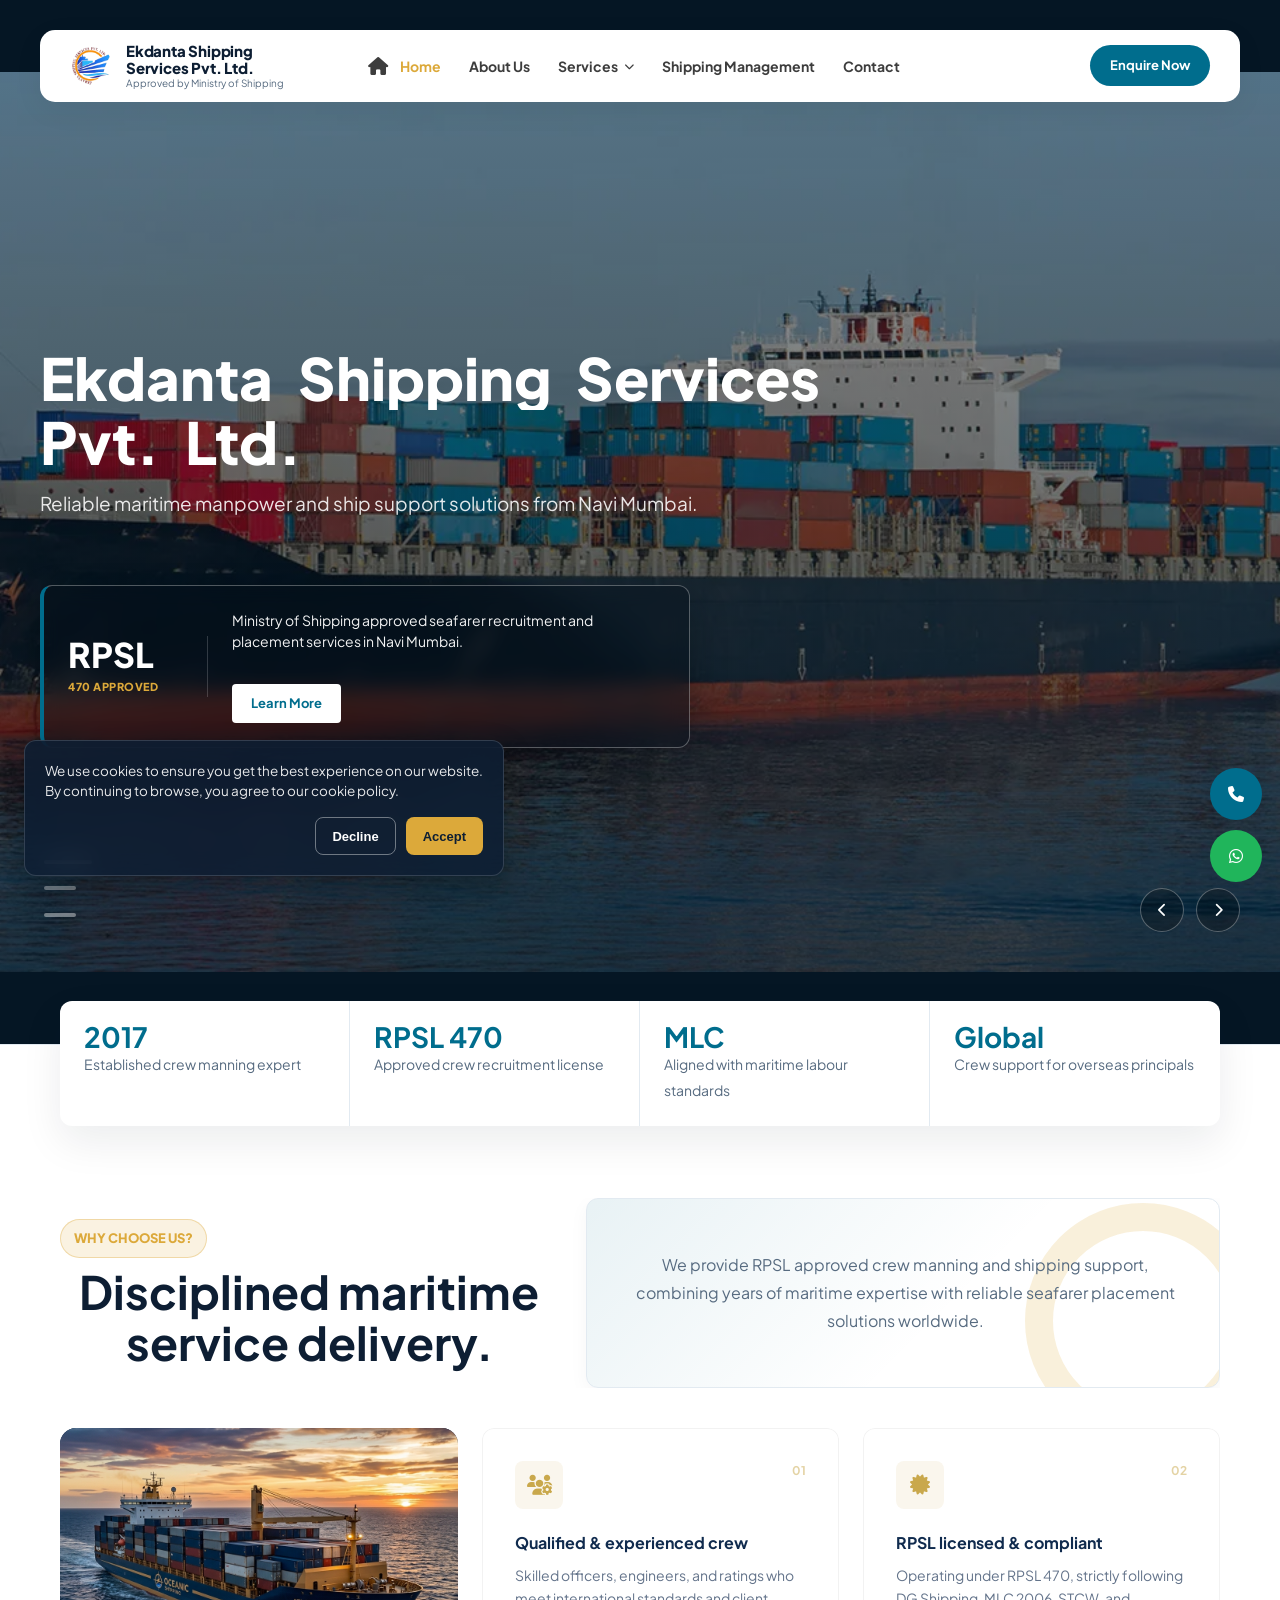
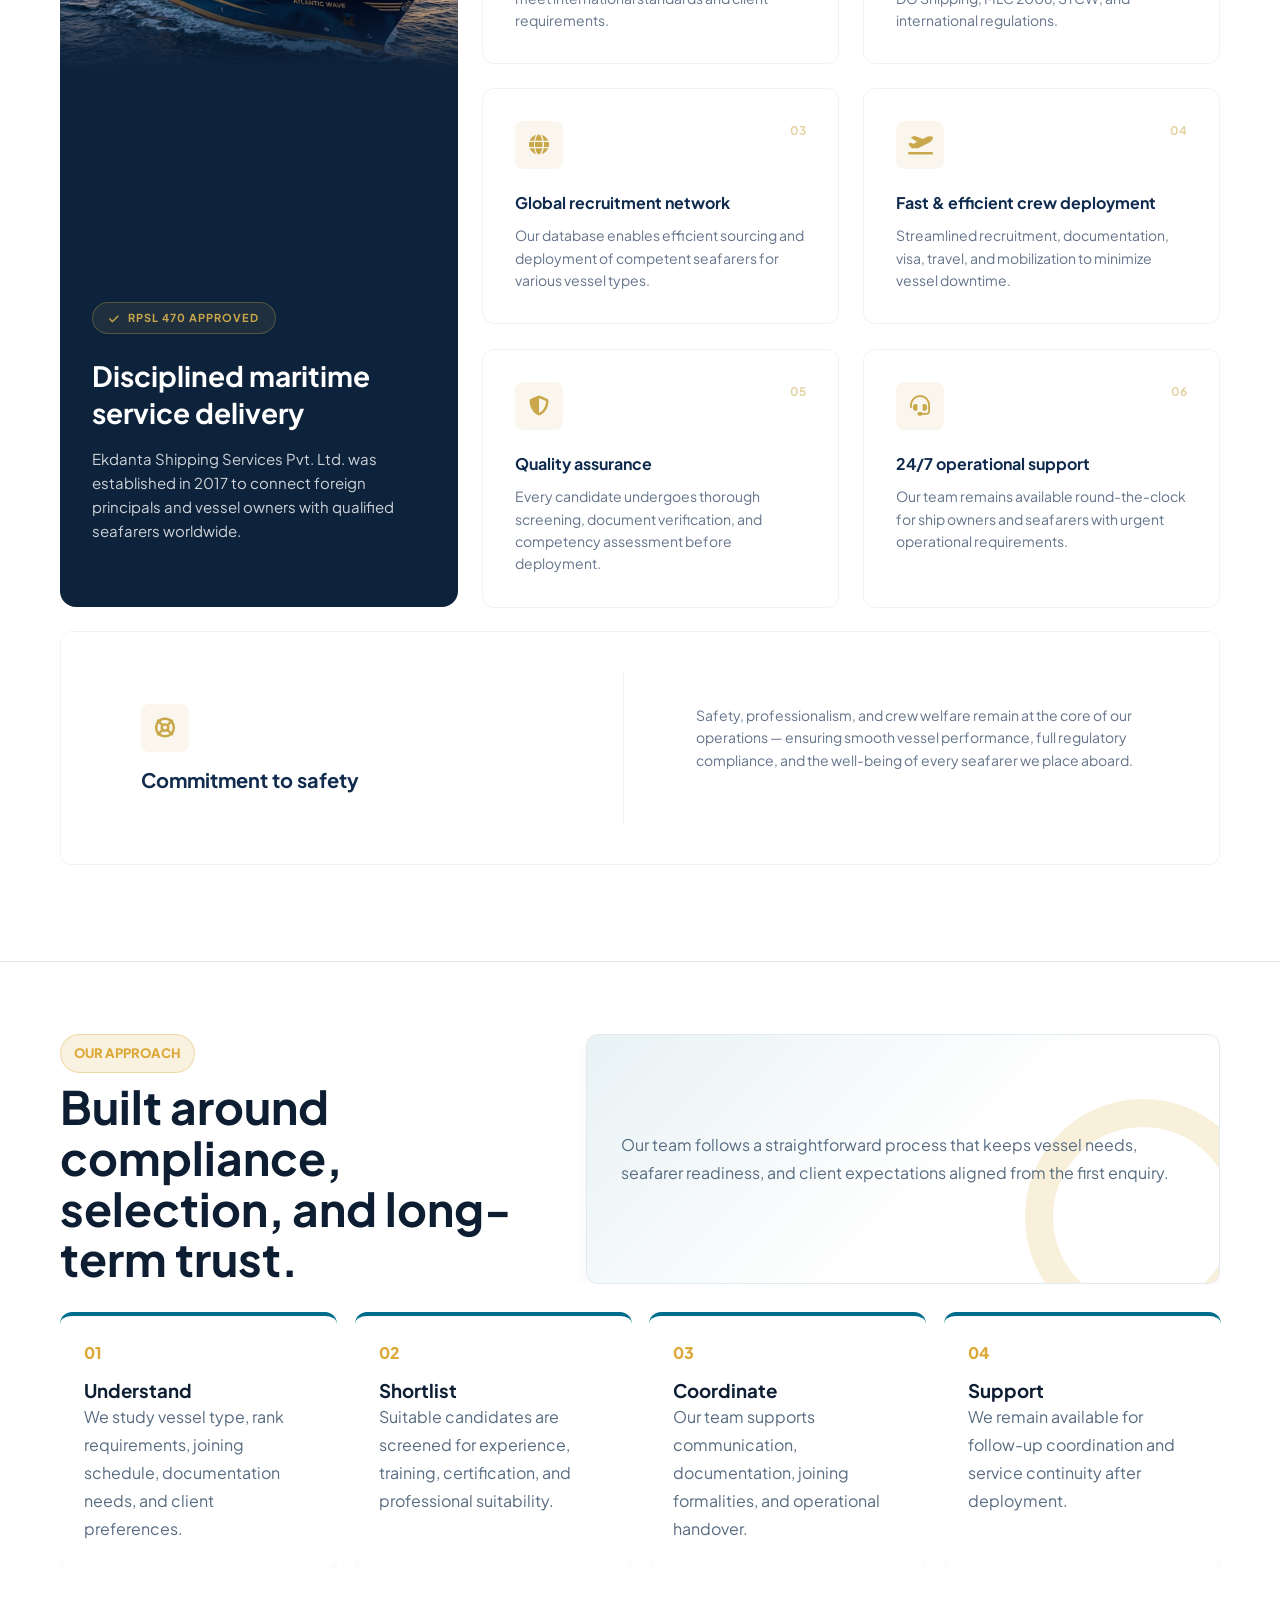
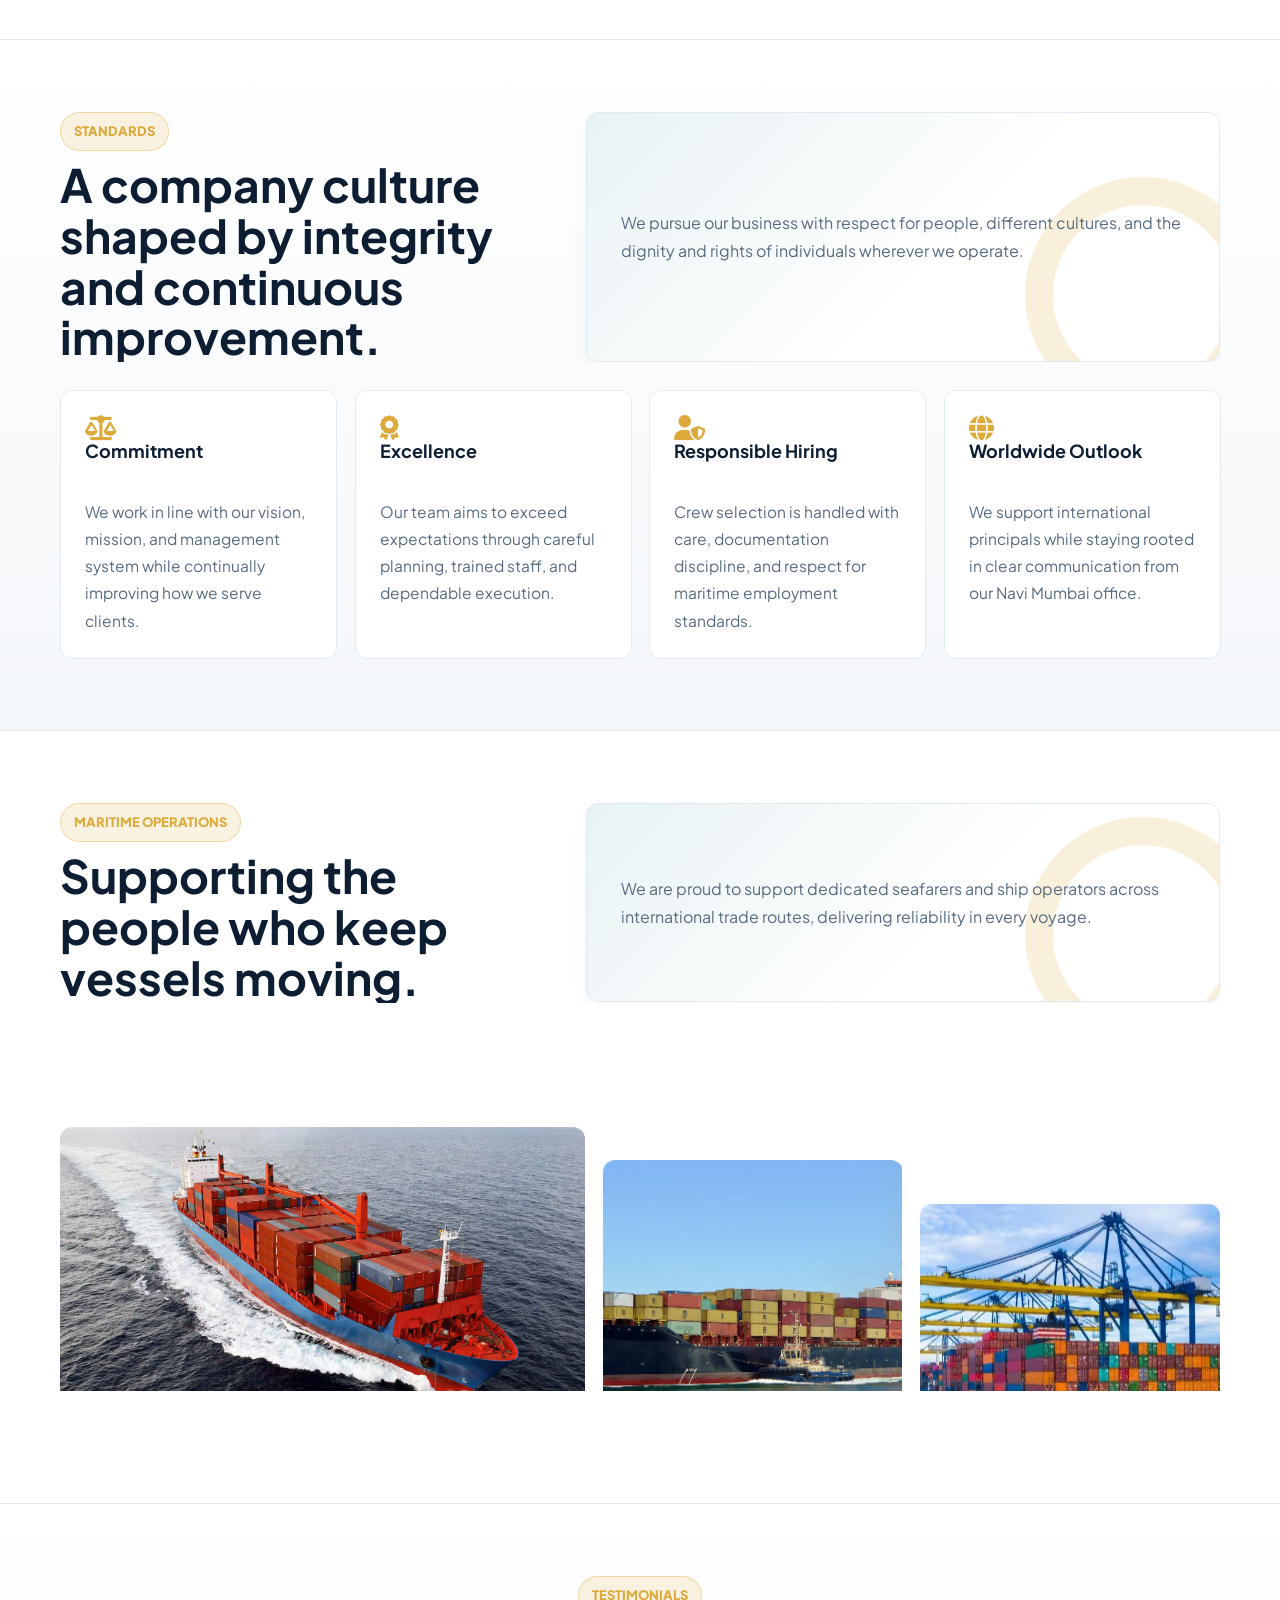
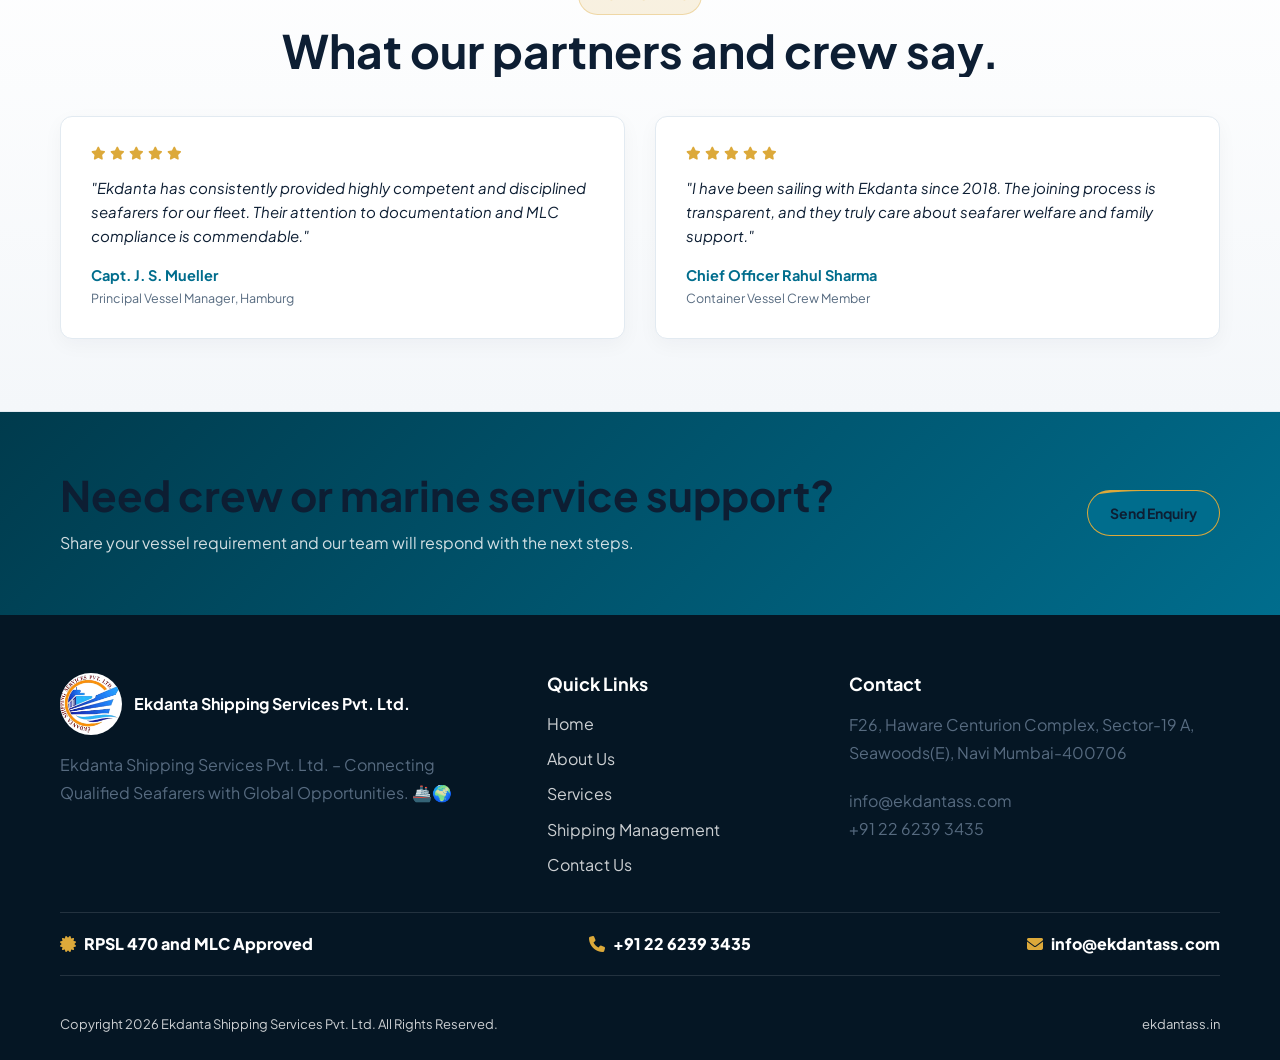
<file: index.html>
<!DOCTYPE html>
<html lang="en">

<head>
    <meta charset="utf-8">
    <meta name="viewport" content="width=device-width, initial-scale=1">
    <title>Ekdanta Shipping Services Pvt. Ltd. | RPSL Approved Crew Manning Company</title>
    <meta name="title" content="Ekdanta Shipping Services Pvt. Ltd. | RPSL Approved Crew Manning Company">
    <meta name="description"
        content="Ekdanta Shipping Services Pvt. Ltd. is an RPSL 470 and MLC approved ship crew manning company in Navi Mumbai offering crew management, ship agency, ship management, and chartering support.">
    <meta name="keywords"
        content="Ekdanta Shipping Services, ship crew manning company India, RPSL approved manning agency, MLC approved shipping company, seafarer recruitment Mumbai, crew management services, ship agency services, ship management company Navi Mumbai">
    <link rel="canonical" href="https://ekdantass.in/">
    <meta name="robots" content="index, follow">
    <meta property="og:type" content="website">
    <meta property="og:url" content="https://ekdantass.in/">
    <meta property="og:title" content="Ekdanta Shipping Services Pvt. Ltd. | RPSL Approved Crew Manning Company">
    <meta property="og:description"
        content="RPSL 470 and MLC approved maritime crew manning, ship agency, ship management, and chartering support from Navi Mumbai.">
    <meta property="og:image" content="https://ekdantass.in/images/logo.webp">
    <meta name="twitter:card" content="summary_large_image">
    <meta name="twitter:title" content="Ekdanta Shipping Services Pvt. Ltd. | RPSL Approved Crew Manning Company">
    <meta name="twitter:description"
        content="RPSL 470 and MLC approved maritime crew manning, ship agency, ship management, and chartering support from Navi Mumbai.">
    <meta name="twitter:image" content="https://ekdantass.in/images/logo.webp">
    <link rel="icon" href="images/logo.webp">
    <link rel="preconnect" href="https://cdn.jsdelivr.net">
        <link rel="preload" href="fonts/fa-solid-900.woff2" as="font" type="font/woff2" crossorigin>
    <link rel="preload" href="images/logo.webp" as="image">
    <link rel="stylesheet" href="css/all.min.css">
    <link rel="stylesheet" href="css/theme.css?v=8">
    <link rel="stylesheet" href="https://cdn.jsdelivr.net/npm/swiper@11/swiper-bundle.min.css">
    <script type="application/ld+json">
    {
        "@context": "https://schema.org",
        "@type": "LocalBusiness",
        "name": "Ekdanta Shipping Services Pvt. Ltd.",
        "url": "https://ekdantass.in/",
        "image": "https://ekdantass.in/images/logo.webp",
        "telephone": "+91 22 6239 3435",
        "email": "info@ekdantass.com",
        "address": {
            "@type": "PostalAddress",
            "streetAddress": "F26, Haware Centurion Complex, Sector-19 A, Seawoods(E)",
            "addressLocality": "Navi Mumbai",
            "addressRegion": "Maharashtra",
            "postalCode": "400706",
            "addressCountry": "IN"
        },
        "description": "RPSL 470 and MLC approved ship crew manning, ship agency, ship management, and chartering support company."
    }
    </script>
</head>

<body>
    <header class="site-header">
        <div class="nav-inner">
            <div class="nav-brand">
                <a class="brand" href="index.html" aria-label="Ekdanta Shipping Services home">
                    <img src="images/logo.webp" alt="Ekdanta Shipping Services logo">
                    <span><strong>Ekdanta Shipping Services Pvt. Ltd.</strong><span>Approved by Ministry of
                            Shipping</span></span>
                </a>
            </div>
            <button class="nav-toggle" type="button" aria-label="Open navigation" data-nav-toggle><i
                    class="fa-solid fa-bars"></i></button>
            <div class="nav-menu-wrapper" data-nav-menu-wrapper>
                <div class="mobile-nav-header"><button class="nav-close" aria-label="Close navigation"><i class="fa-solid fa-xmark"></i> Close</button></div>
                <a href="index.html" class="home-icon" aria-label="Home"><i class="fa-solid fa-house"></i></a>
                <ul class="nav-menu" data-nav-menu>
                    <li><a class="active" href="index.html">Home</a></li>
                    <li><a href="about.html">About Us</a></li>
                    <li class="has-dropdown">
                        <a href="#" class="dropdown-toggle" aria-expanded="false">Services <i
                                class="fa-solid fa-chevron-down"></i></a>
                        <ul class="dropdown-menu">
                            <li><a href="placement-and-recruitment.html">Placement & Recruitment</a></li>
                            <li><a href="flag-documentation-services.html">Flag Documentation Services</a></li>
                            <li><a href="sign-on-and-sign-off-services.html">Sign On & Sign Off Services</a></li>
                            <li><a href="maritime-legal-and-vessel-case-support.html">Maritime Legal & Vessel Case
                                    Support</a></li>
                        </ul>
                    </li>
                    <li><a href="shipping-management.html">Shipping Management</a></li>
                    <li><a href="contact.html">Contact</a></li>
                </ul>
            </div>
            <div class="nav-action">
                <a class="btn-enquire" href="contact.html">Enquire Now</a>
            </div>
        </div>
    </header>

    <main>
        <section class="primary-banner homepage">
            <div class="banner-container">
                <div class="hero-curtain"></div>
                <div class="swiper hero-swiper">
                    <div class="swiper-wrapper">
                        <!-- Slide 1: Video Slide -->
                        <div class="swiper-slide">
                            <div class="wrap">
                                <div class="img video">
                                    <video class="primary-banner-video" muted playsinline autoplay loop preload="none"
                                        poster="images/banner2.webp">
                                        <source data-src="https://pub-9dc7b7a32ad04af3bacd8a8091b3b843.r2.dev/04011.mp4"
                                            type="video/mp4">
                                    </video>
                                </div>
                                <div class="txt-wrap">
                                    <div class="txt-container">
                                        <div class="txt">
                                            <h2 style="margin-bottom: 8px;">Ekdanta Shipping Services Pvt. Ltd.</h2>
                                            <div class="desc">Reliable maritime manpower and ship support solutions from
                                                Navi Mumbai.</div>
                                        </div>
                                        <div class="chart-wrap">
                                            <div class="number-wrap">
                                                <div class="counter">
                                                    <p>RPSL</p>
                                                </div>
                                                <div class="caption">
                                                    <p>470 Approved</p>
                                                </div>
                                            </div>
                                            <div class="right">
                                                <div class="desc">
                                                    <p>Ministry of Shipping approved seafarer recruitment and placement
                                                        services in Navi Mumbai.</p>
                                                </div>
                                                <div class="btn-wrap">
                                                    <a class="btn btn-primary" href="about.html">Learn More</a>
                                                </div>
                                            </div>
                                        </div>
                                    </div>
                                </div>
                            </div>
                        </div>
                        <!-- Slide 2: Image Slide 2 -->
                        <div class="swiper-slide">
                            <div class="wrap">
                                <div class="img">
                                    <picture>
                                        <img src="images/banner2.webp" alt="Your best choice in Shipping"
                                            fetchpriority="high">
                                    </picture>
                                </div>
                                <div class="txt-wrap">
                                    <div class="txt-container">
                                        <div class="txt">
                                            <h2 style="margin-bottom: 8px;">Your Best Choice in Shipping</h2>
                                            <div class="desc">Connecting foreign principals and vessel owners with
                                                qualified seafarers.</div>
                                        </div>
                                        <div class="chart-wrap">
                                            <div class="number-wrap">
                                                <div class="counter">
                                                    <p>TRUST</p>
                                                </div>
                                                <div class="caption">
                                                    <p>Is Gold</p>
                                                </div>
                                            </div>
                                            <div class="right">
                                                <div class="desc">
                                                    <p>Providing trusted, MLC-compliant crew recruitment and maritime
                                                        support solutions since 2017.</p>
                                                </div>
                                                <div class="btn-wrap">
                                                    <a class="btn btn-primary" href="#">Learn More</a>
                                                </div>
                                            </div>
                                        </div>
                                    </div>
                                </div>
                            </div>
                        </div>
                        <!-- Slide 3: Image Slide 3 -->
                        <div class="swiper-slide">
                            <div class="wrap">
                                <div class="img">
                                    <picture>
                                        <img src="images/banner3.webp" alt="Prestige - Discipline - Efficiency"
                                            loading="lazy">
                                    </picture>
                                </div>
                                <div class="txt-wrap">
                                    <div class="txt-container">
                                        <div class="txt">
                                            <h2 style="margin-bottom: 8px;">Prestige - Discipline - Efficiency</h2>
                                            <div class="desc">A company culture shaped by integrity and continuous
                                                improvement.</div>
                                        </div>
                                        <div class="chart-wrap">
                                            <div class="number-wrap">
                                                <div class="counter">
                                                    <p>MLC</p>
                                                </div>
                                                <div class="caption">
                                                    <p>Compliant</p>
                                                </div>
                                            </div>
                                            <div class="right">
                                                <div class="desc">
                                                    <p>We follow certified procedures for crew selection, safety, and
                                                        administrative logistics.</p>
                                                </div>
                                                <div class="btn-wrap">
                                                    <a class="btn btn-primary" href="shipping-management.html">Learn
                                                        More</a>
                                                </div>
                                            </div>
                                        </div>
                                    </div>
                                </div>
                            </div>
                        </div>
                    </div>
                    <div class="swiper-nav">
                        <div class="prev"><i class="fa-solid fa-chevron-left"></i></div>
                        <div class="next"><i class="fa-solid fa-chevron-right"></i></div>
                    </div>
                    <div class="pagination-wrap">
                        <div class="swiper-pagination"></div>
                    </div>
                </div>
            </div>
        </section>

        <div class="hero-panel" aria-label="Company highlights">
            <div class="metric"><strong>2017</strong><span>Established crew manning expert</span></div>
            <div class="metric"><strong>RPSL 470</strong><span>Approved crew recruitment license</span></div>
            <div class="metric"><strong>MLC</strong><span>Aligned with maritime labour standards</span></div>
            <div class="metric"><strong>Global</strong><span>Crew support for overseas principals</span></div>
        </div>

        <section class="why-choose-us">
            <div class="container">
                <div class="section-head">
                    <div>
                        <span class="eyebrow">Why Choose Us?</span>
                        <h2>Disciplined maritime service delivery.</h2>
                    </div>
                    <p>We provide RPSL approved crew manning and shipping support, combining years of maritime expertise with reliable seafarer placement solutions worldwide.</p>
                </div>
                <div class="why-choose-grid">
                    <div class="navy-panel">
                        <div class="panel-image-wrapper">
                            <img src="images/why-us.png" alt="Commercial cargo container ship at dusk" class="panel-img" loading="lazy">
                            <div class="panel-overlay"></div>
                        </div>
                        <div class="panel-content">
                            <div class="rpsl-badge"><i class="fa-solid fa-check"></i> RPSL 470 APPROVED</div>
                            <h3 class="panel-title">Disciplined maritime service delivery</h3>
                            <p>Ekdanta Shipping Services Pvt. Ltd. was established in 2017 to connect foreign principals
                                and vessel owners with qualified seafarers worldwide.</p>
                        </div>
                    </div>
                    <div class="why-grid-light">
                        <div class="why-card-light reveal-tier-2">
                            <span class="card-index">01</span>
                            <div class="gold-border"></div>
                            <div class="icon-sq"><i class="fa-solid fa-users-gear"></i></div>
                            <h3>Qualified & experienced crew</h3>
                            <p>Skilled officers, engineers, and ratings who meet international standards and client
                                requirements.</p>
                        </div>
                        <div class="why-card-light reveal-tier-2">
                            <span class="card-index">02</span>
                            <div class="gold-border"></div>
                            <div class="icon-sq"><i class="fa-solid fa-certificate"></i></div>
                            <h3>RPSL licensed & compliant</h3>
                            <p>Operating under RPSL 470, strictly following DG Shipping, MLC 2006, STCW, and
                                international regulations.</p>
                        </div>
                        <div class="why-card-light reveal-tier-2">
                            <span class="card-index">03</span>
                            <div class="gold-border"></div>
                            <div class="icon-sq"><i class="fa-solid fa-globe"></i></div>
                            <h3>Global recruitment network</h3>
                            <p>Our database enables efficient sourcing and deployment of competent seafarers for various
                                vessel types.</p>
                        </div>
                        <div class="why-card-light reveal-tier-2">
                            <span class="card-index">04</span>
                            <div class="gold-border"></div>
                            <div class="icon-sq"><i class="fa-solid fa-plane-departure"></i></div>
                            <h3>Fast & efficient crew deployment</h3>
                            <p>Streamlined recruitment, documentation, visa, travel, and mobilization to minimize vessel
                                downtime.</p>
                        </div>
                        <div class="why-card-light reveal-tier-2">
                            <span class="card-index">05</span>
                            <div class="gold-border"></div>
                            <div class="icon-sq"><i class="fa-solid fa-shield-halved"></i></div>
                            <h3>Quality assurance</h3>
                            <p>Every candidate undergoes thorough screening, document verification, and competency
                                assessment before deployment.</p>
                        </div>
                        <div class="why-card-light reveal-tier-2">
                            <span class="card-index">06</span>
                            <div class="gold-border"></div>
                            <div class="icon-sq"><i class="fa-solid fa-headset"></i></div>
                            <h3>24/7 operational support</h3>
                            <p>Our team remains available round-the-clock for ship owners and seafarers with urgent
                                operational requirements.</p>
                        </div>
                    </div>
                    <div class="why-card-light why-feat-light reveal-tier-2">
                        <div class="gold-border"></div>
                        <div class="feat-col-left">
                            <div class="icon-sq-feat">
                                <i class="fa-solid fa-life-ring"></i>
                            </div>
                            <h3>Commitment to safety</h3>
                        </div>
                        <div class="feat-col-right">
                            <p>Safety, professionalism, and crew welfare remain at the core of our operations —
                                ensuring smooth vessel performance, full regulatory compliance, and the well-being
                                of every seafarer we place aboard.</p>
                        </div>
                    </div>
                </div>
            </div>
        </section>

        <section>
            <div class="container">
                <div class="section-head">
                    <div>
                        <span class="eyebrow">Our Approach</span>
                        <h2>Built around compliance, selection, and long-term trust.</h2>
                    </div>
                    <p>Our team follows a straightforward process that keeps vessel needs, seafarer readiness, and
                        client expectations aligned from the first enquiry.</p>
                </div>
                <div class="process">
                    <div class="process-step">
                        <h3>Understand</h3>
                        <p>We study vessel type, rank requirements, joining schedule, documentation needs, and client
                            preferences.</p>
                    </div>
                    <div class="process-step">
                        <h3>Shortlist</h3>
                        <p>Suitable candidates are screened for experience, training, certification, and professional
                            suitability.</p>
                    </div>
                    <div class="process-step">
                        <h3>Coordinate</h3>
                        <p>Our team supports communication, documentation, joining formalities, and operational
                            handover.</p>
                    </div>
                    <div class="process-step">
                        <h3>Support</h3>
                        <p>We remain available for follow-up coordination and service continuity after deployment.</p>
                    </div>
                </div>
            </div>
        </section>

        <section class="section-alt">
            <div class="container">
                <div class="section-head">
                    <div>
                        <span class="eyebrow">Standards</span>
                        <h2>A company culture shaped by integrity and continuous improvement.</h2>
                    </div>
                    <p>We pursue our business with respect for people, different cultures, and the dignity and rights of
                        individuals wherever we operate.</p>
                </div>
                <div class="quality-grid">
                    <article class="quality-card"><i class="fa-solid fa-scale-balanced"></i>
                        <h3>Commitment</h3>
                        <p>We work in line with our vision, mission, and management system while continually improving
                            how we serve clients.</p>
                    </article>
                    <article class="quality-card"><i class="fa-solid fa-award"></i>
                        <h3>Excellence</h3>
                        <p>Our team aims to exceed expectations through careful planning, trained staff, and dependable
                            execution.</p>
                    </article>
                    <article class="quality-card"><i class="fa-solid fa-user-shield"></i>
                        <h3>Responsible Hiring</h3>
                        <p>Crew selection is handled with care, documentation discipline, and respect for maritime
                            employment standards.</p>
                    </article>
                    <article class="quality-card"><i class="fa-solid fa-globe"></i>
                        <h3>Worldwide Outlook</h3>
                        <p>We support international principals while staying rooted in clear communication from our Navi
                            Mumbai office.</p>
                    </article>
                </div>
            </div>
        </section>

        <section>
            <div class="container">
                <div class="section-head">
                    <div>
                        <span class="eyebrow">Maritime Operations</span>
                        <h2>Supporting the people who keep vessels moving.</h2>
                    </div>
                    <p>We are proud to support dedicated seafarers and ship operators across international trade routes,
                        delivering reliability in every voyage.</p>
                </div>
                <div class="gallery-strip">
                    <img src="images/banner1.webp" alt="Container vessel at sea">
                    <img src="images/g3.webp" alt="Cargo ship escorted by tug boats" loading="lazy">
                    <img src="images/banner3.webp" alt="Container vessel in calm waters">
                </div>
            </div>
        </section>

        <section class="section-alt">
            <div class="container">
                <div class="section-head" style="margin-bottom: 40px; text-align: center; display: block;">
                    <span class="eyebrow">Testimonials</span>
                    <h2 style="margin-top: 10px;">What our partners and crew say.</h2>
                </div>
                <div class="testimonials-grid">
                    <article class="testimonial-card">
                        <div class="stars"><i class="fa-solid fa-star"></i><i class="fa-solid fa-star"></i><i
                                class="fa-solid fa-star"></i><i class="fa-solid fa-star"></i><i
                                class="fa-solid fa-star"></i></div>
                        <p class="quote">"Ekdanta has consistently provided highly competent and disciplined seafarers
                            for our fleet. Their attention to documentation and MLC compliance is commendable."</p>
                        <div class="author">
                            <strong>Capt. J. S. Mueller</strong>
                            <span>Principal Vessel Manager, Hamburg</span>
                        </div>
                    </article>
                    <article class="testimonial-card">
                        <div class="stars"><i class="fa-solid fa-star"></i><i class="fa-solid fa-star"></i><i
                                class="fa-solid fa-star"></i><i class="fa-solid fa-star"></i><i
                                class="fa-solid fa-star"></i></div>
                        <p class="quote">"I have been sailing with Ekdanta since 2018. The joining process is
                            transparent, and they truly care about seafarer welfare and family support."</p>
                        <div class="author">
                            <strong>Chief Officer Rahul Sharma</strong>
                            <span>Container Vessel Crew Member</span>
                        </div>
                    </article>
                </div>
            </div>
        </section>

        <section class="cta-band">
            <div class="container cta-inner">
                <div>
                    <h2>Need crew or marine service support?</h2>
                    <p>Share your vessel requirement and our team will respond with the next steps.</p>
                </div>
                <a class="btn btn-primary liquid-fill" href="contact.html">Send Enquiry</a>
            </div>
        </section>
    </main>

    <footer class="site-footer">
        <div class="container">
            <div class="footer-grid">
                <div>
                    <div class="footer-logo"><img src="images/logo.webp" alt="Ekdanta logo"><strong>Ekdanta Shipping
                            Services Pvt. Ltd.</strong></div>
                    <p>Ekdanta Shipping Services Pvt. Ltd. – Connecting Qualified Seafarers with Global Opportunities.
                        🚢🌍</p>
                </div>
                <div>
                    <h3>Quick Links</h3>
                    <div class="footer-links">
                        <a href="index.html">Home</a>
                        <a href="about.html">About Us</a>
                        <a href="#">Services</a>
                        <a href="shipping-management.html">Shipping Management</a>
                        <a href="contact.html">Contact Us</a>
                    </div>
                </div>
                <div>
                    <h3>Contact</h3>
                    <p>F26, Haware Centurion Complex, Sector-19 A, Seawoods(E), Navi Mumbai-400706</p>
                    <p><a href="mailto:info@ekdantass.com">info@ekdantass.com</a><br><a href="tel:+912262393435">+91 22
                            6239 3435</a></p>
                </div>
            </div>
            <div class="footer-meta"><span><i class="fa-solid fa-certificate"></i> RPSL 470 and MLC Approved</span><a
                    href="tel:+912262393435"><i class="fa-solid fa-phone"></i> +91 22 6239 3435</a><a
                    href="mailto:info@ekdantass.com"><i class="fa-solid fa-envelope"></i> info@ekdantass.com</a></div>
            <div class="footer-bottom">
                <span>Copyright 2026 Ekdanta Shipping Services Pvt. Ltd. All Rights Reserved.</span>
                <span>ekdantass.in</span>
            </div>
        </div>
    </footer>

    <div class="sticky-actions" aria-label="Quick contact">
        <a class="call" href="tel:+912262393435" aria-label="Call Ekdanta"><i class="fa-solid fa-phone"></i></a>
        <a class="whatsapp"
            href="https://wa.me/912262393435?text=Hi%2C%20I%20am%20interested%20in%20Ekdanta%20Shipping%20Services"
            target="_blank" rel="noopener" aria-label="WhatsApp Ekdanta"><i class="fa-brands fa-whatsapp"></i></a>
    </div>

    <script src="https://cdn.jsdelivr.net/npm/swiper@11/swiper-bundle.min.js"></script>
    <script src="js/site.js"></script>
</body>

</html>
</file>
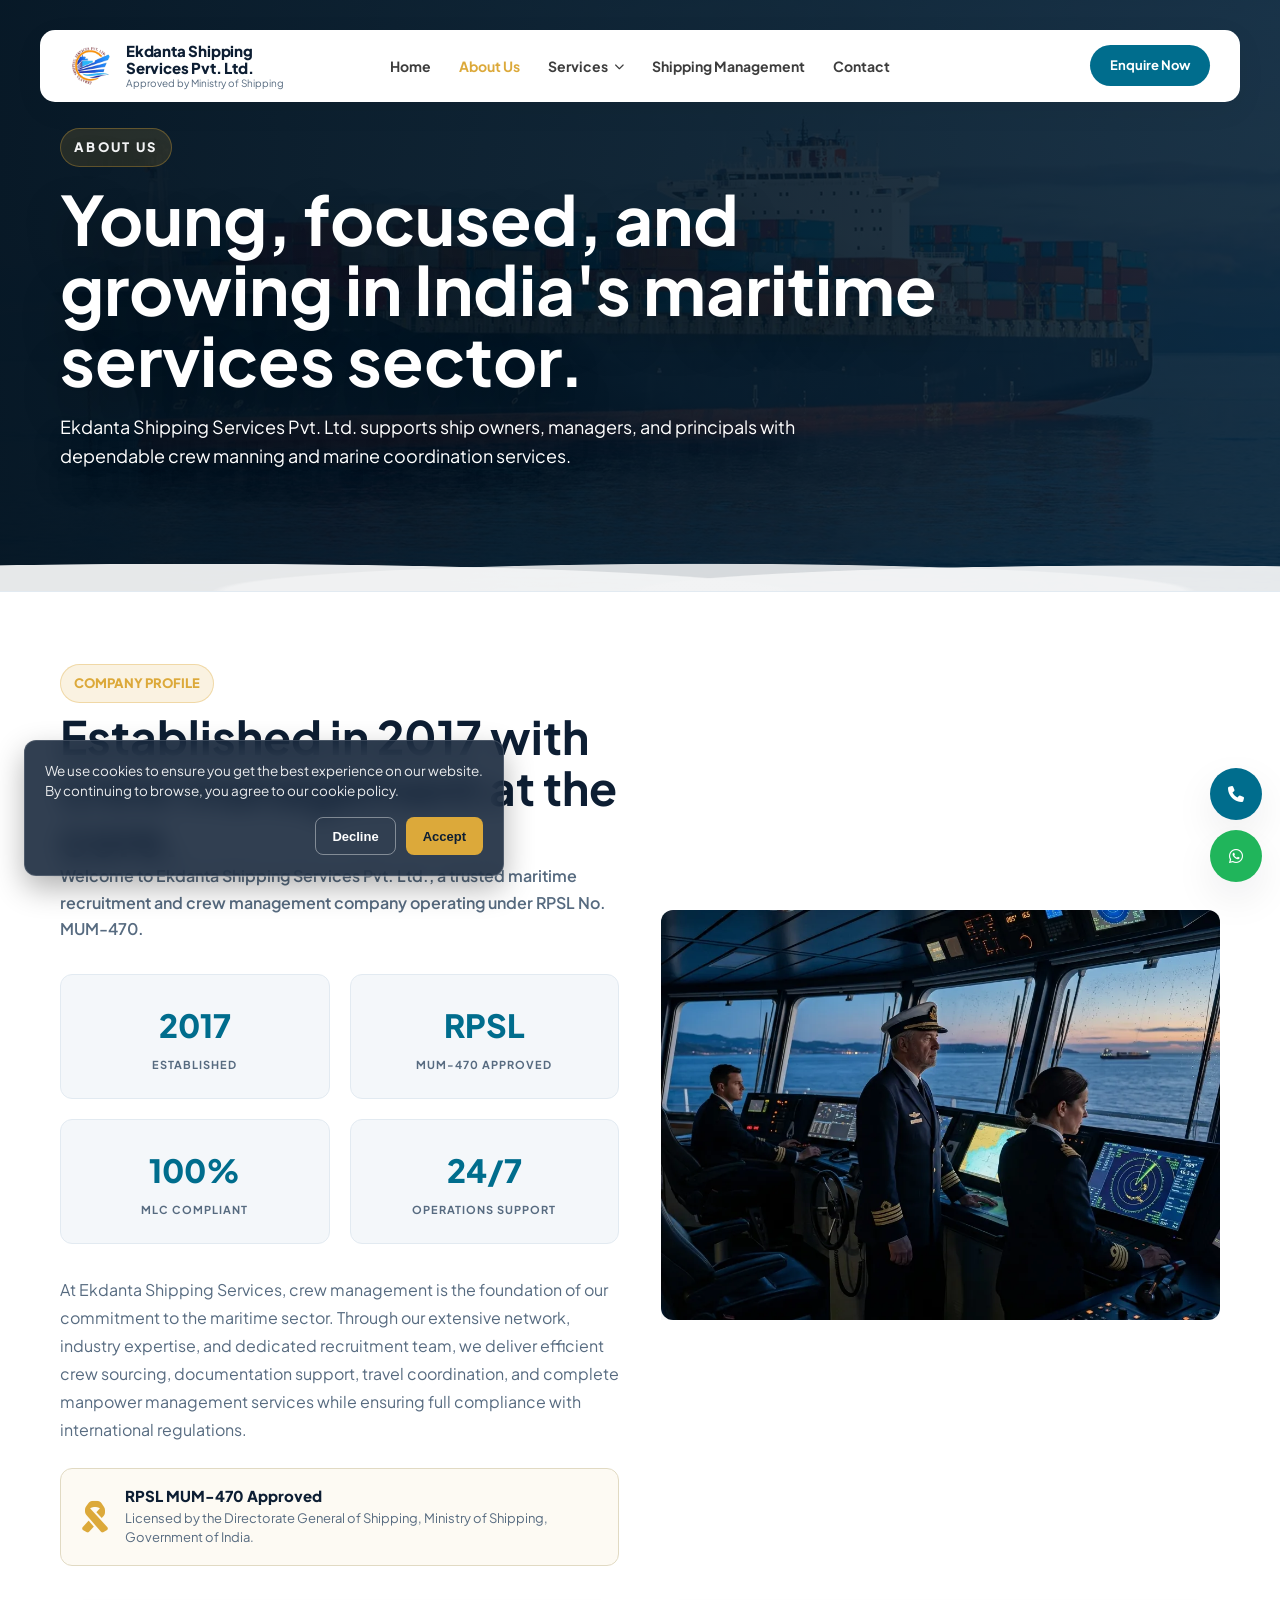
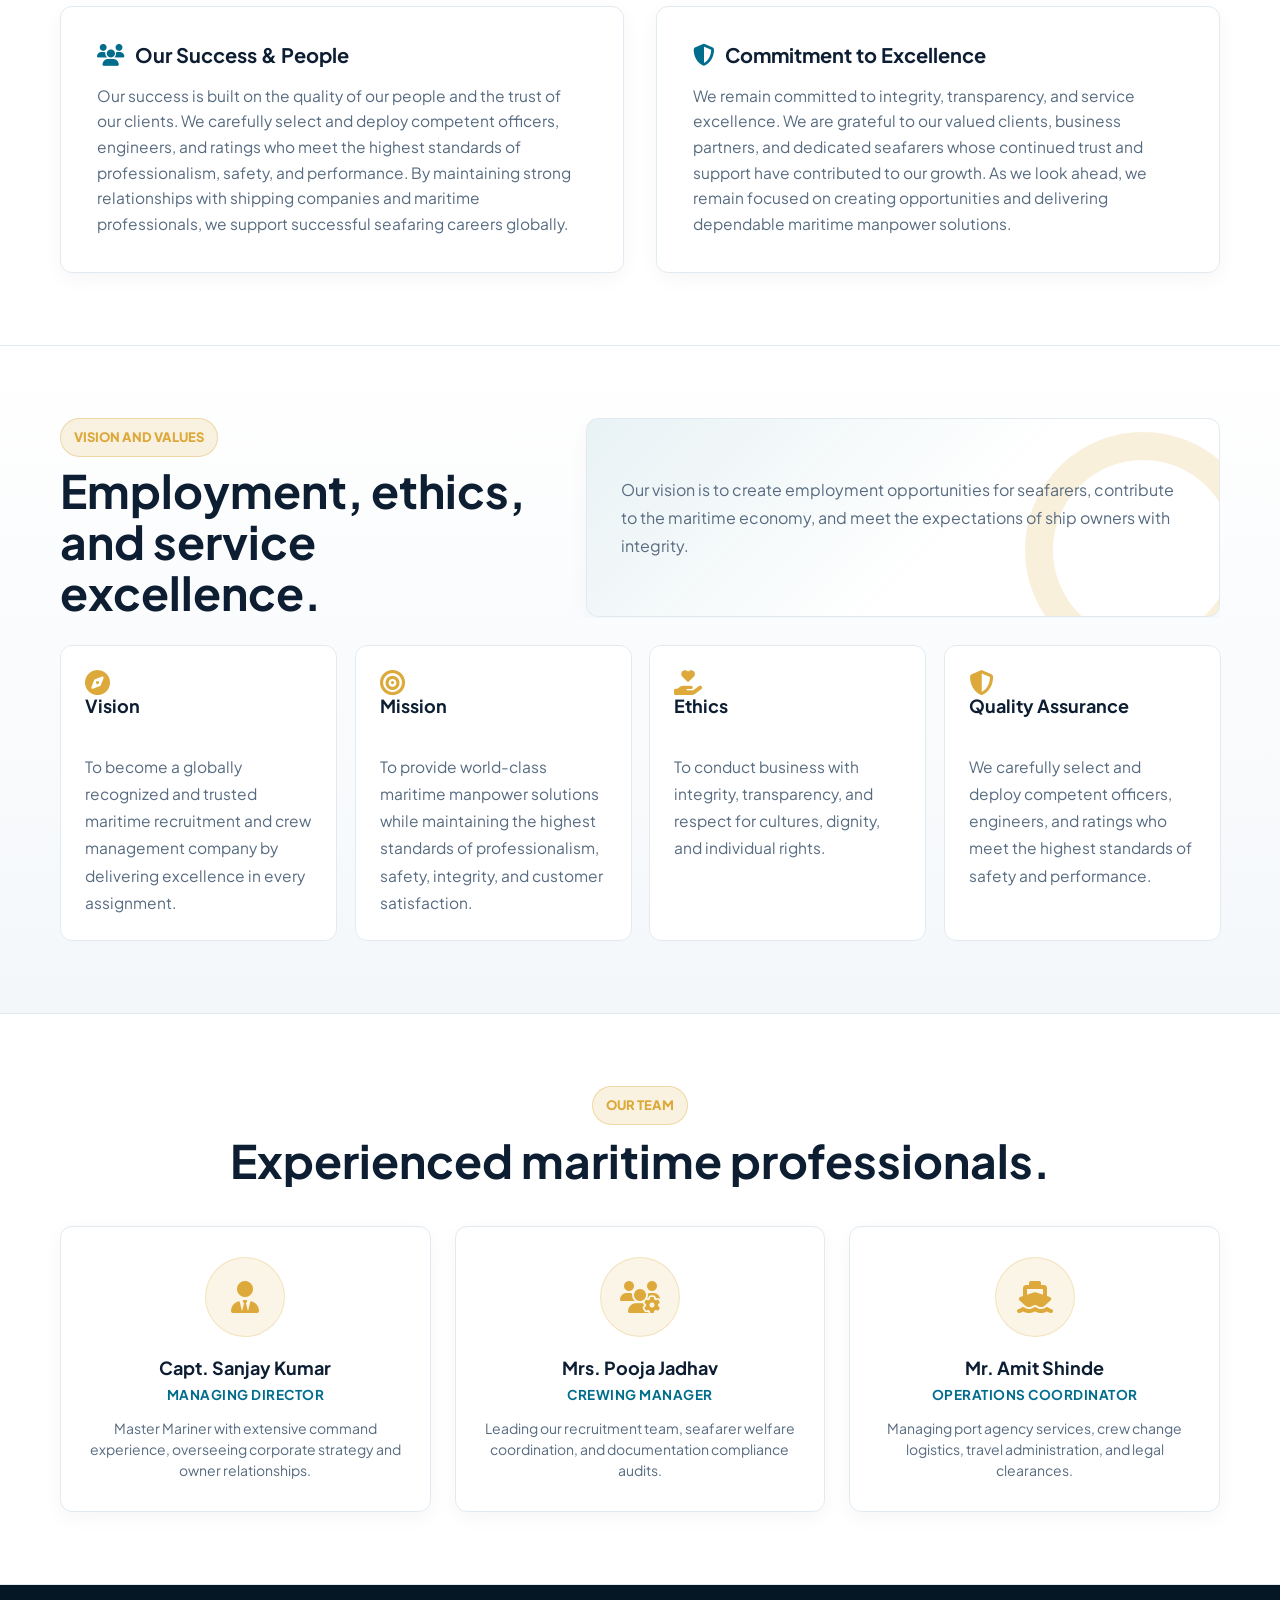
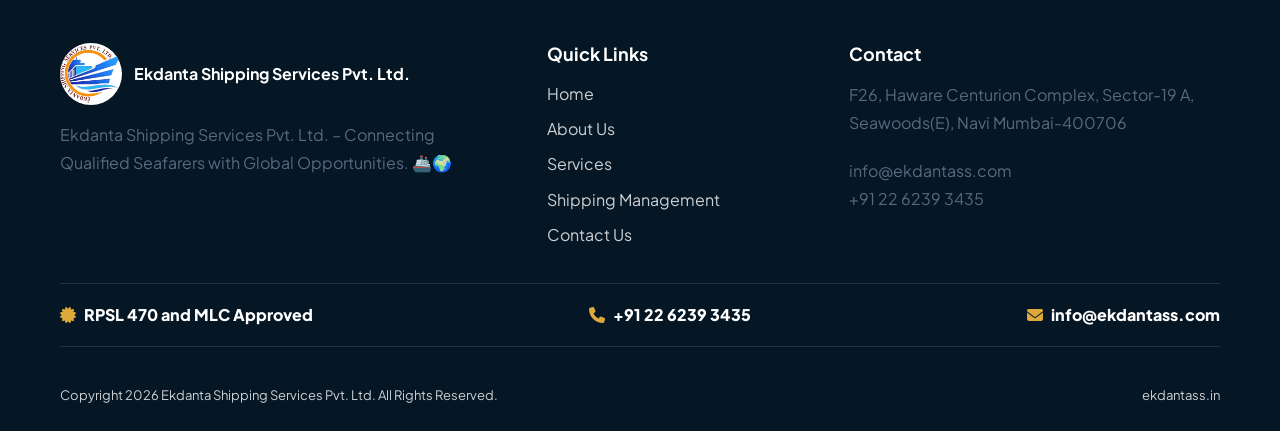
<file: about.html>
<!DOCTYPE html>
<html lang="en">

<head>
    <meta charset="utf-8">
    <meta name="viewport" content="width=device-width, initial-scale=1">
    <title>About Ekdanta Shipping Services Pvt. Ltd. | Maritime Manning Company</title>
    <meta name="description"
        content="Learn about Ekdanta Shipping Services Pvt. Ltd., an RPSL 470 and MLC approved ship crew manning company based in Kharghar, Navi Mumbai.">
    <link rel="canonical" href="https://ekdantass.in/about.html">
    <meta name="robots" content="index, follow">
    <meta property="og:type" content="website">
    <meta property="og:url" content="https://ekdantass.in/about.html">
    <meta property="og:title" content="About Ekdanta Shipping Services Pvt. Ltd. | Maritime Manning Company">
    <meta property="og:description"
        content="Learn about Ekdanta Shipping Services Pvt. Ltd., an RPSL 470 and MLC approved ship crew manning company based in Kharghar, Navi Mumbai.">
    <meta property="og:image" content="https://ekdantass.in/images/logo.webp">
    <meta name="twitter:card" content="summary_large_image">
    <meta name="twitter:title" content="About Ekdanta Shipping Services Pvt. Ltd. | Maritime Manning Company">
    <meta name="twitter:description"
        content="Learn about Ekdanta Shipping Services Pvt. Ltd., an RPSL 470 and MLC approved ship crew manning company based in Kharghar, Navi Mumbai.">
    <meta name="twitter:image" content="https://ekdantass.in/images/logo.webp">
    <link rel="icon" href="images/logo.webp">
        <link rel="preload" href="fonts/fa-solid-900.woff2" as="font" type="font/woff2" crossorigin>
    <link rel="preload" href="images/logo.webp" as="image">
    <link rel="stylesheet" href="css/all.min.css">
    <link rel="stylesheet" href="css/theme.css?v=8">
    <script type="application/ld+json">
    {
        "@context": "https://schema.org",
        "@type": "BreadcrumbList",
        "itemListElement": [{
            "@type": "ListItem",
            "position": 1,
            "name": "Home",
            "item": "https://ekdantass.in/"
        },{
            "@type": "ListItem",
            "position": 2,
            "name": "About Us",
            "item": "https://ekdantass.in/about.html"
        }]
    }
    </script>
</head>

<body>
    <header class="site-header">
        <div class="nav-inner">
            <div class="nav-brand">
                <a class="brand" href="index.html" aria-label="Ekdanta Shipping Services home">
                    <img src="images/logo.webp" alt="Ekdanta Shipping Services logo">
                    <span><strong>Ekdanta Shipping Services Pvt. Ltd.</strong><span>Approved by Ministry of
                            Shipping</span></span>
                </a>
            </div>
            <button class="nav-toggle" type="button" aria-label="Open navigation" data-nav-toggle><i
                    class="fa-solid fa-bars"></i></button>
            <div class="nav-menu-wrapper" data-nav-menu-wrapper>
                <div class="mobile-nav-header"><button class="nav-close" aria-label="Close navigation"><i
                            class="fa-solid fa-xmark"></i> Close</button></div>
                <ul class="nav-menu" data-nav-menu>
                    <li><a href="index.html">Home</a></li>
                    <li><a class="active" href="about.html">About Us</a></li>
                    <li class="has-dropdown">
                        <a href="#" class="dropdown-toggle" aria-expanded="false">Services <i
                                class="fa-solid fa-chevron-down"></i></a>
                        <ul class="dropdown-menu">
                            <li><a href="placement-and-recruitment.html">Placement & Recruitment</a></li>
                            <li><a href="flag-documentation-services.html">Flag Documentation Services</a></li>
                            <li><a href="sign-on-and-sign-off-services.html">Sign On & Sign Off Services</a></li>
                            <li><a href="maritime-legal-and-vessel-case-support.html">Maritime Legal & Vessel Case
                                    Support</a></li>
                        </ul>
                    </li>
                    <li><a href="shipping-management.html">Shipping Management</a></li>
                    <li><a href="contact.html">Contact</a></li>
                </ul>
            </div>
            <div class="nav-action">
                <a class="btn-enquire" href="contact.html">Enquire Now</a>
            </div>
        </div>
    </header>
    <main>
        <section class="page-hero">
            <img src="images/banner2.webp" alt="Container vessel at port">
            <div class="container">
                <span class="eyebrow">About Us</span>
                <h1>Young, focused, and growing in India's maritime services sector.</h1>
                <p>Ekdanta Shipping Services Pvt. Ltd. supports ship owners, managers, and principals with dependable
                    crew manning and marine coordination services.</p>
            </div>
        </section>
        <section>
            <div class="container split">
                <div>
                    <span class="eyebrow">Company Profile</span>
                    <h2>Established in 2017 with crew management at the core.</h2>
                    <p class="lead-text">Welcome to Ekdanta Shipping Services Pvt. Ltd., a trusted maritime recruitment and crew management company operating under RPSL No. MUM-470.</p>
                    
                    <div class="about-stats-grid">
                        <div class="about-stat-card">
                            <span class="stat-number">2017</span>
                            <span class="stat-label">Established</span>
                        </div>
                        <div class="about-stat-card">
                            <span class="stat-number">RPSL</span>
                            <span class="stat-label">MUM-470 Approved</span>
                        </div>
                        <div class="about-stat-card">
                            <span class="stat-number">100%</span>
                            <span class="stat-label">MLC Compliant</span>
                        </div>
                        <div class="about-stat-card">
                            <span class="stat-number">24/7</span>
                            <span class="stat-label">Operations Support</span>
                        </div>
                    </div>

                    <p>At Ekdanta Shipping Services, crew management is the foundation of our commitment to the maritime sector. Through our extensive network, industry expertise, and dedicated recruitment team, we deliver efficient crew sourcing, documentation support, travel coordination, and complete manpower management services while ensuring full compliance with international regulations.</p>
                    
                    <div class="trust-badge" style="margin-top: 24px;">
                        <div class="badge-icon"><i class="fa-solid fa-ribbon"></i></div>
                        <div class="badge-content">
                            <h4>RPSL MUM-470 Approved</h4>
                            <p>Licensed by the Directorate General of Shipping, Ministry of Shipping, Government of India.</p>
                        </div>
                    </div>
                </div>
                <div class="image-frame"><img src="images/about.webp" alt="Ekdanta Shipping bridge operations" loading="lazy"></div>
            </div>
            
            <div class="container">
                <div class="about-extra-grid">
                    <div class="about-extra-card">
                        <h3><i class="fa-solid fa-users"></i> Our Success & People</h3>
                        <p>Our success is built on the quality of our people and the trust of our clients. We carefully select and deploy competent officers, engineers, and ratings who meet the highest standards of professionalism, safety, and performance. By maintaining strong relationships with shipping companies and maritime professionals, we support successful seafaring careers globally.</p>
                    </div>
                    <div class="about-extra-card">
                        <h3><i class="fa-solid fa-shield-halved"></i> Commitment to Excellence</h3>
                        <p>We remain committed to integrity, transparency, and service excellence. We are grateful to our valued clients, business partners, and dedicated seafarers whose continued trust and support have contributed to our growth. As we look ahead, we remain focused on creating opportunities and delivering dependable maritime manpower solutions.</p>
                    </div>
                </div>
            </div>
        </section>
        <section class="section-alt">
            <div class="container">
                <div class="section-head">
                    <div><span class="eyebrow">Vision And Values</span>
                        <h2>Employment, ethics, and service excellence.</h2>
                    </div>
                    <p>Our vision is to create employment opportunities for seafarers, contribute to the maritime
                        economy, and meet the expectations of ship owners with integrity.</p>
                </div>
                <div class="quality-grid">
                    <article class="quality-card"><i class="fa-solid fa-compass"></i>
                        <h3>Vision</h3>
                        <p>To become a globally recognized and trusted maritime recruitment and crew management company
                            by delivering excellence in every assignment.</p>
                    </article>
                    <article class="quality-card"><i class="fa-solid fa-bullseye"></i>
                        <h3>Mission</h3>
                        <p>To provide world-class maritime manpower solutions while maintaining the highest standards of
                            professionalism, safety, integrity, and customer satisfaction.</p>
                    </article>
                    <article class="quality-card"><i class="fa-solid fa-hand-holding-heart"></i>
                        <h3>Ethics</h3>
                        <p>To conduct business with integrity, transparency, and respect for cultures, dignity, and
                            individual rights.</p>
                    </article>
                    <article class="quality-card"><i class="fa-solid fa-shield-halved"></i>
                        <h3>Quality Assurance</h3>
                        <p>We carefully select and deploy competent officers, engineers, and ratings who meet the
                            highest standards of safety and performance.</p>
                    </article>
                </div>
            </div>
        </section>
        <section>
            <div class="container">
                <div class="section-head" style="margin-bottom: 40px; text-align: center; display: block;">
                    <span class="eyebrow">Our Team</span>
                    <h2 style="margin-top: 10px;">Experienced maritime professionals.</h2>
                </div>
                <div class="team-grid">
                    <div class="team-card">
                        <div class="team-avatar"><i class="fa-solid fa-user-tie"></i></div>
                        <h3>Capt. Sanjay Kumar</h3>
                        <p class="role">Managing Director</p>
                        <p class="desc">Master Mariner with extensive command experience, overseeing corporate strategy
                            and owner relationships.</p>
                    </div>
                    <div class="team-card">
                        <div class="team-avatar"><i class="fa-solid fa-users-gear"></i></div>
                        <h3>Mrs. Pooja Jadhav</h3>
                        <p class="role">Crewing Manager</p>
                        <p class="desc">Leading our recruitment team, seafarer welfare coordination, and documentation
                            compliance audits.</p>
                    </div>
                    <div class="team-card">
                        <div class="team-avatar"><i class="fa-solid fa-ship"></i></div>
                        <h3>Mr. Amit Shinde</h3>
                        <p class="role">Operations Coordinator</p>
                        <p class="desc">Managing port agency services, crew change logistics, travel administration, and
                            legal clearances.</p>
                    </div>
                </div>
            </div>
        </section>
    </main>
    <footer class="site-footer">
        <div class="container">
            <div class="footer-grid">
                <div>
                    <div class="footer-logo"><img src="images/logo.webp" alt="Ekdanta logo"><strong>Ekdanta Shipping
                            Services Pvt. Ltd.</strong></div>
                    <p>Ekdanta Shipping Services Pvt. Ltd. – Connecting Qualified Seafarers with Global Opportunities.
                        🚢🌍</p>
                </div>
                <div>
                    <h3>Quick Links</h3>
                    <div class="footer-links">
                        <a href="index.html">Home</a>
                        <a href="about.html">About Us</a>
                        <a href="#">Services</a>
                        <a href="shipping-management.html">Shipping Management</a>
                        <a href="contact.html">Contact Us</a>
                    </div>
                </div>
                <div>
                    <h3>Contact</h3>
                    <p>F26, Haware Centurion Complex, Sector-19 A, Seawoods(E), Navi Mumbai-400706</p>
                    <p><a href="mailto:info@ekdantass.com">info@ekdantass.com</a><br><a href="tel:+912262393435">+91 22
                            6239 3435</a></p>
                </div>
            </div>
            <div class="footer-meta"><span><i class="fa-solid fa-certificate"></i> RPSL 470 and MLC Approved</span><a
                    href="tel:+912262393435"><i class="fa-solid fa-phone"></i> +91 22 6239 3435</a><a
                    href="mailto:info@ekdantass.com"><i class="fa-solid fa-envelope"></i> info@ekdantass.com</a></div>
            <div class="footer-bottom"><span>Copyright 2026 Ekdanta Shipping Services Pvt. Ltd. All Rights
                    Reserved.</span><span>ekdantass.in</span></div>
        </div>
    </footer>
    <div class="sticky-actions" aria-label="Quick contact"><a class="call" href="tel:+912262393435"
            aria-label="Call Ekdanta"><i class="fa-solid fa-phone"></i></a><a class="whatsapp"
            href="https://wa.me/912262393435?text=Hi%2C%20I%20am%20interested%20in%20Ekdanta%20Shipping%20Services"
            target="_blank" rel="noopener" aria-label="WhatsApp Ekdanta"><i class="fa-brands fa-whatsapp"></i></a></div>
    <script src="js/site.js"></script>
</body>

</html>
</file>
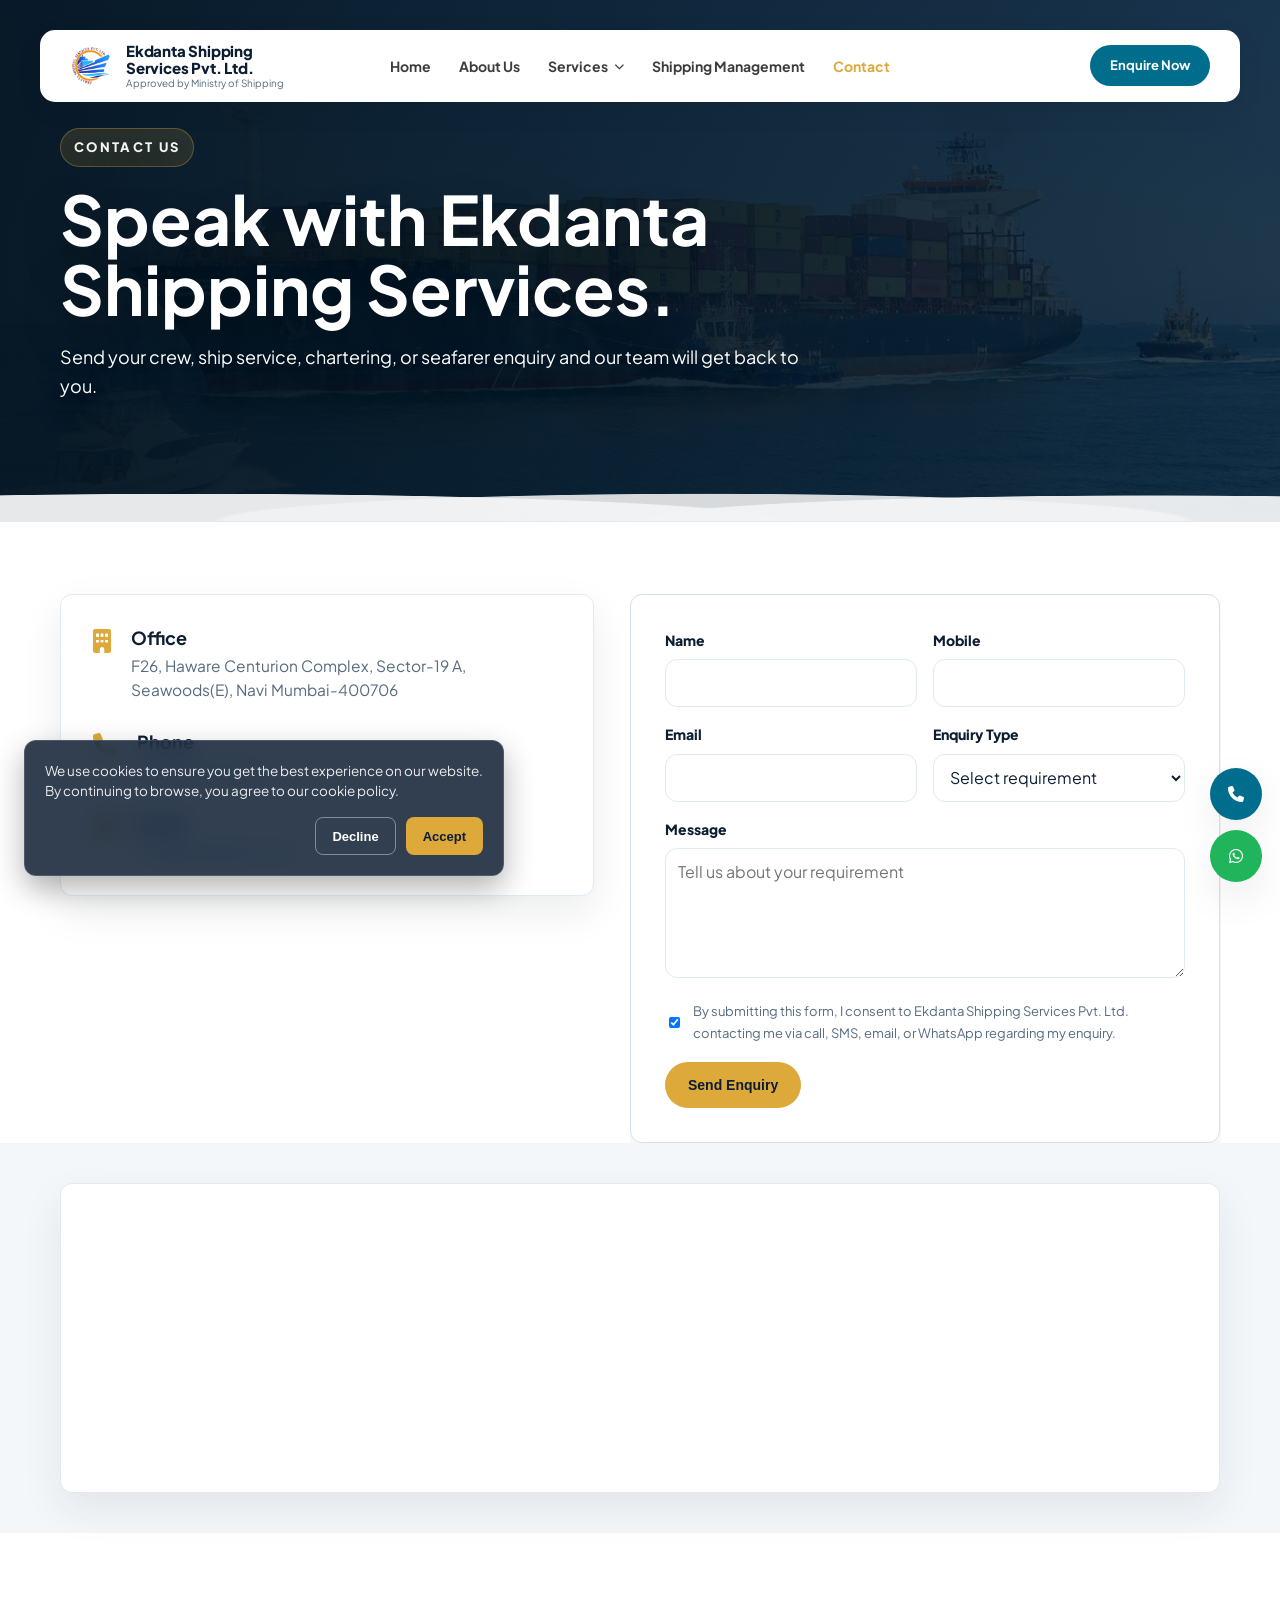
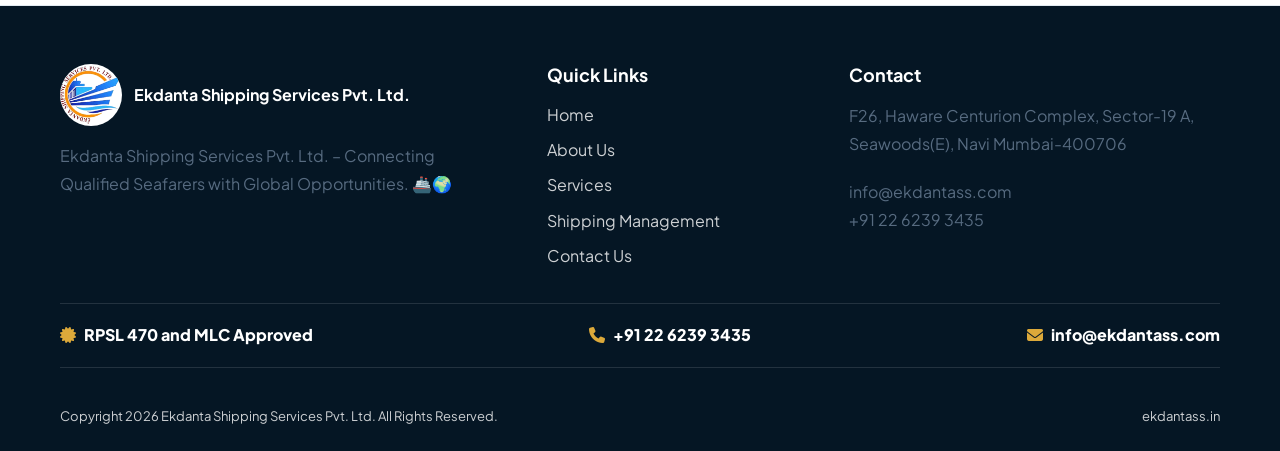
<file: contact.html>
<!DOCTYPE html>
<html lang="en">

<head>
    <meta charset="utf-8">
    <meta name="viewport" content="width=device-width, initial-scale=1">
    <title>Contact Ekdanta Shipping Services Pvt. Ltd. | Navi Mumbai</title>
    <meta name="description"
        content="Contact Ekdanta Shipping Services Pvt. Ltd. at Kharghar, Navi Mumbai for crew manning, ship agency, ship management, chartering, and seafarer enquiries.">
    <link rel="canonical" href="https://ekdantass.in/contact.html">
    <meta name="robots" content="index, follow">
    <meta property="og:type" content="website">
    <meta property="og:url" content="https://ekdantass.in/contact.html">
    <meta property="og:title" content="Contact Ekdanta Shipping Services Pvt. Ltd. | Navi Mumbai">
    <meta property="og:description"
        content="Contact Ekdanta Shipping Services Pvt. Ltd. at Kharghar, Navi Mumbai for crew manning, ship agency, ship management, chartering, and seafarer enquiries.">
    <meta property="og:image" content="https://ekdantass.in/images/logo.webp">
    <meta name="twitter:card" content="summary_large_image">
    <meta name="twitter:title" content="Contact Ekdanta Shipping Services Pvt. Ltd. | Navi Mumbai">
    <meta name="twitter:description"
        content="Contact Ekdanta Shipping Services Pvt. Ltd. at Kharghar, Navi Mumbai for crew manning, ship agency, ship management, chartering, and seafarer enquiries.">
    <meta name="twitter:image" content="https://ekdantass.in/images/logo.webp">
    <link rel="icon" href="images/logo.webp">
        <link rel="preload" href="fonts/fa-solid-900.woff2" as="font" type="font/woff2" crossorigin>
    <link rel="preload" href="images/logo.webp" as="image">
    <link rel="stylesheet" href="css/all.min.css">
    <link rel="stylesheet" href="css/theme.css?v=8">
    <script type="application/ld+json">
    {
        "@context": "https://schema.org",
        "@type": "BreadcrumbList",
        "itemListElement": [{
            "@type": "ListItem",
            "position": 1,
            "name": "Home",
            "item": "https://ekdantass.in/"
        },{
            "@type": "ListItem",
            "position": 2,
            "name": "Contact Us",
            "item": "https://ekdantass.in/contact.html"
        }]
    }
    </script>
</head>

<body>
    <header class="site-header">
        <div class="nav-inner">
            <div class="nav-brand">
                <a class="brand" href="index.html" aria-label="Ekdanta Shipping Services home">
                    <img src="images/logo.webp" alt="Ekdanta Shipping Services logo">
                    <span><strong>Ekdanta Shipping Services Pvt. Ltd.</strong><span>Approved by Ministry of
                            Shipping</span></span>
                </a>
            </div>
            <button class="nav-toggle" type="button" aria-label="Open navigation" data-nav-toggle><i
                    class="fa-solid fa-bars"></i></button>
            <div class="nav-menu-wrapper" data-nav-menu-wrapper>
                <div class="mobile-nav-header"><button class="nav-close" aria-label="Close navigation"><i
                            class="fa-solid fa-xmark"></i> Close</button></div>
                <ul class="nav-menu" data-nav-menu>
                    <li><a href="index.html">Home</a></li>
                    <li><a href="about.html">About Us</a></li>
                    <li class="has-dropdown">
                        <a href="#" class="dropdown-toggle" aria-expanded="false">Services <i
                                class="fa-solid fa-chevron-down"></i></a>
                        <ul class="dropdown-menu">
                            <li><a href="placement-and-recruitment.html">Placement & Recruitment</a></li>
                            <li><a href="flag-documentation-services.html">Flag Documentation Services</a></li>
                            <li><a href="sign-on-and-sign-off-services.html">Sign On & Sign Off Services</a></li>
                            <li><a href="maritime-legal-and-vessel-case-support.html">Maritime Legal & Vessel Case
                                    Support</a></li>
                        </ul>
                    </li>
                    <li><a href="shipping-management.html">Shipping Management</a></li>
                    <li><a class="active" href="contact.html">Contact</a></li>
                </ul>
            </div>
            <div class="nav-action">
                <a class="btn-enquire" href="#enquiry">Enquire Now</a>
            </div>
        </div>
    </header>
    <main>
        <section class="page-hero"><img src="images/g3.webp" alt="Cargo vessel with tug boats" loading="lazy">
            <div class="container"><span class="eyebrow">Contact Us</span>
                <h1>Speak with Ekdanta Shipping Services.</h1>
                <p>Send your crew, ship service, chartering, or seafarer enquiry and our team will get back to you.</p>
            </div>
        </section>
        <section id="enquiry">
            <div class="container contact-layout">
                <div class="contact-info-card">
                    <div class="contact-info-item">
                        <i class="fa-solid fa-building"></i>
                        <div class="info-content">
                            <h3>Office</h3>
                            <p>F26, Haware Centurion Complex, Sector-19 A, Seawoods(E), Navi Mumbai-400706</p>
                        </div>
                    </div>
                    <div class="contact-info-item">
                        <i class="fa-solid fa-phone"></i>
                        <div class="info-content">
                            <h3>Phone</h3>
                            <p><a href="tel:+912262393435">+91 22 6239 3435</a></p>
                        </div>
                    </div>
                    <div class="contact-info-item">
                        <i class="fa-solid fa-envelope"></i>
                        <div class="info-content">
                            <h3>Email</h3>
                            <p><a href="mailto:info@ekdantass.com">info@ekdantass.com</a></p>
                        </div>
                    </div>
                </div>
                <form class="form-box" id="contact-form" action="https://formspree.io/f/mvgooeyn" method="post">
                    <div class="form-row">
                        <div class="field"><label>Name</label><input type="text" name="name" required></div>
                        <div class="field"><label>Mobile</label><input type="tel" name="mobile" required></div>
                    </div>
                    <div class="form-row">
                        <div class="field"><label>Email</label><input type="email" name="email"></div>
                        <div class="field"><label>Enquiry Type</label><select name="requirement" required>
                                <option value="">Select requirement</option>
                                <option>Crew Management</option>
                                <option>Ship Agency Services</option>
                                <option>Ship Management</option>
                                <option>Chartering & Brokering</option>
                                <option>Career / Seafarer Enquiry</option>
                            </select></div>
                    </div>
                    <div class="field"><label>Message</label><textarea name="message"
                            placeholder="Tell us about your requirement"></textarea></div>
                    <input type="hidden" name="form_name" value="Contact Enquiry">
                    <input type="hidden" name="website_url" value="https://ekdantass.in/contact.html">
                    <label class="consent"><input type="checkbox" required checked><span>By submitting this form, I
                            consent to Ekdanta Shipping Services Pvt. Ltd. contacting me via call, SMS, email, or
                            WhatsApp regarding my enquiry.</span></label>
                    <button class="btn btn-primary" type="submit">Send Enquiry</button>
                </form>
            </div>
            <div class="contact-map-full">
                <div class="container">
                    <article class="contact-map">
                        <div class="map-wrapper"><iframe
                                src="https://www.google.com/maps?q=F26+Haware+Centurion+Complex,+Sector-19+A,+Seawoods(E),+Navi+Mumbai+400706&output=embed"
                                aria-label="Ekdanta Shipping Services location map" loading="lazy"
                                referrerpolicy="no-referrer-when-downgrade"></iframe></div>
                    </article>
                </div>
            </div>
        </section>
    </main>
    <footer class="site-footer">
        <div class="container">
            <div class="footer-grid">
                <div>
                    <div class="footer-logo"><img src="images/logo.webp" alt="Ekdanta logo"><strong>Ekdanta Shipping
                            Services Pvt. Ltd.</strong></div>
                    <p>Ekdanta Shipping Services Pvt. Ltd. – Connecting Qualified Seafarers with Global Opportunities.
                        🚢🌍</p>
                </div>
                <div>
                    <h3>Quick Links</h3>
                    <div class="footer-links">
                        <a href="index.html">Home</a>
                        <a href="about.html">About Us</a>
                        <a href="#">Services</a>
                        <a href="shipping-management.html">Shipping Management</a>
                        <a href="contact.html">Contact Us</a>
                    </div>
                </div>
                <div>
                    <h3>Contact</h3>
                    <p>F26, Haware Centurion Complex, Sector-19 A, Seawoods(E), Navi Mumbai-400706</p>
                    <p><a href="mailto:info@ekdantass.com">info@ekdantass.com</a><br><a href="tel:+912262393435">+91 22
                            6239 3435</a></p>
                </div>
            </div>
            <div class="footer-meta"><span><i class="fa-solid fa-certificate"></i> RPSL 470 and MLC Approved</span><a
                    href="tel:+912262393435"><i class="fa-solid fa-phone"></i> +91 22 6239 3435</a><a
                    href="mailto:info@ekdantass.com"><i class="fa-solid fa-envelope"></i> info@ekdantass.com</a></div>
            <div class="footer-bottom"><span>Copyright 2026 Ekdanta Shipping Services Pvt. Ltd. All Rights
                    Reserved.</span><span>ekdantass.in</span></div>
        </div>
    </footer>
    <div class="sticky-actions"><a class="call" href="tel:+912262393435" aria-label="Call Ekdanta"><i
                class="fa-solid fa-phone"></i></a><a class="whatsapp"
            href="https://wa.me/912262393435?text=Hi%2C%20I%20am%20interested%20in%20Ekdanta%20Shipping%20Services"
            target="_blank" rel="noopener" aria-label="WhatsApp Ekdanta"><i class="fa-brands fa-whatsapp"></i></a></div>
    <script src="js/site.js"></script>
</body>

</html>
</file>
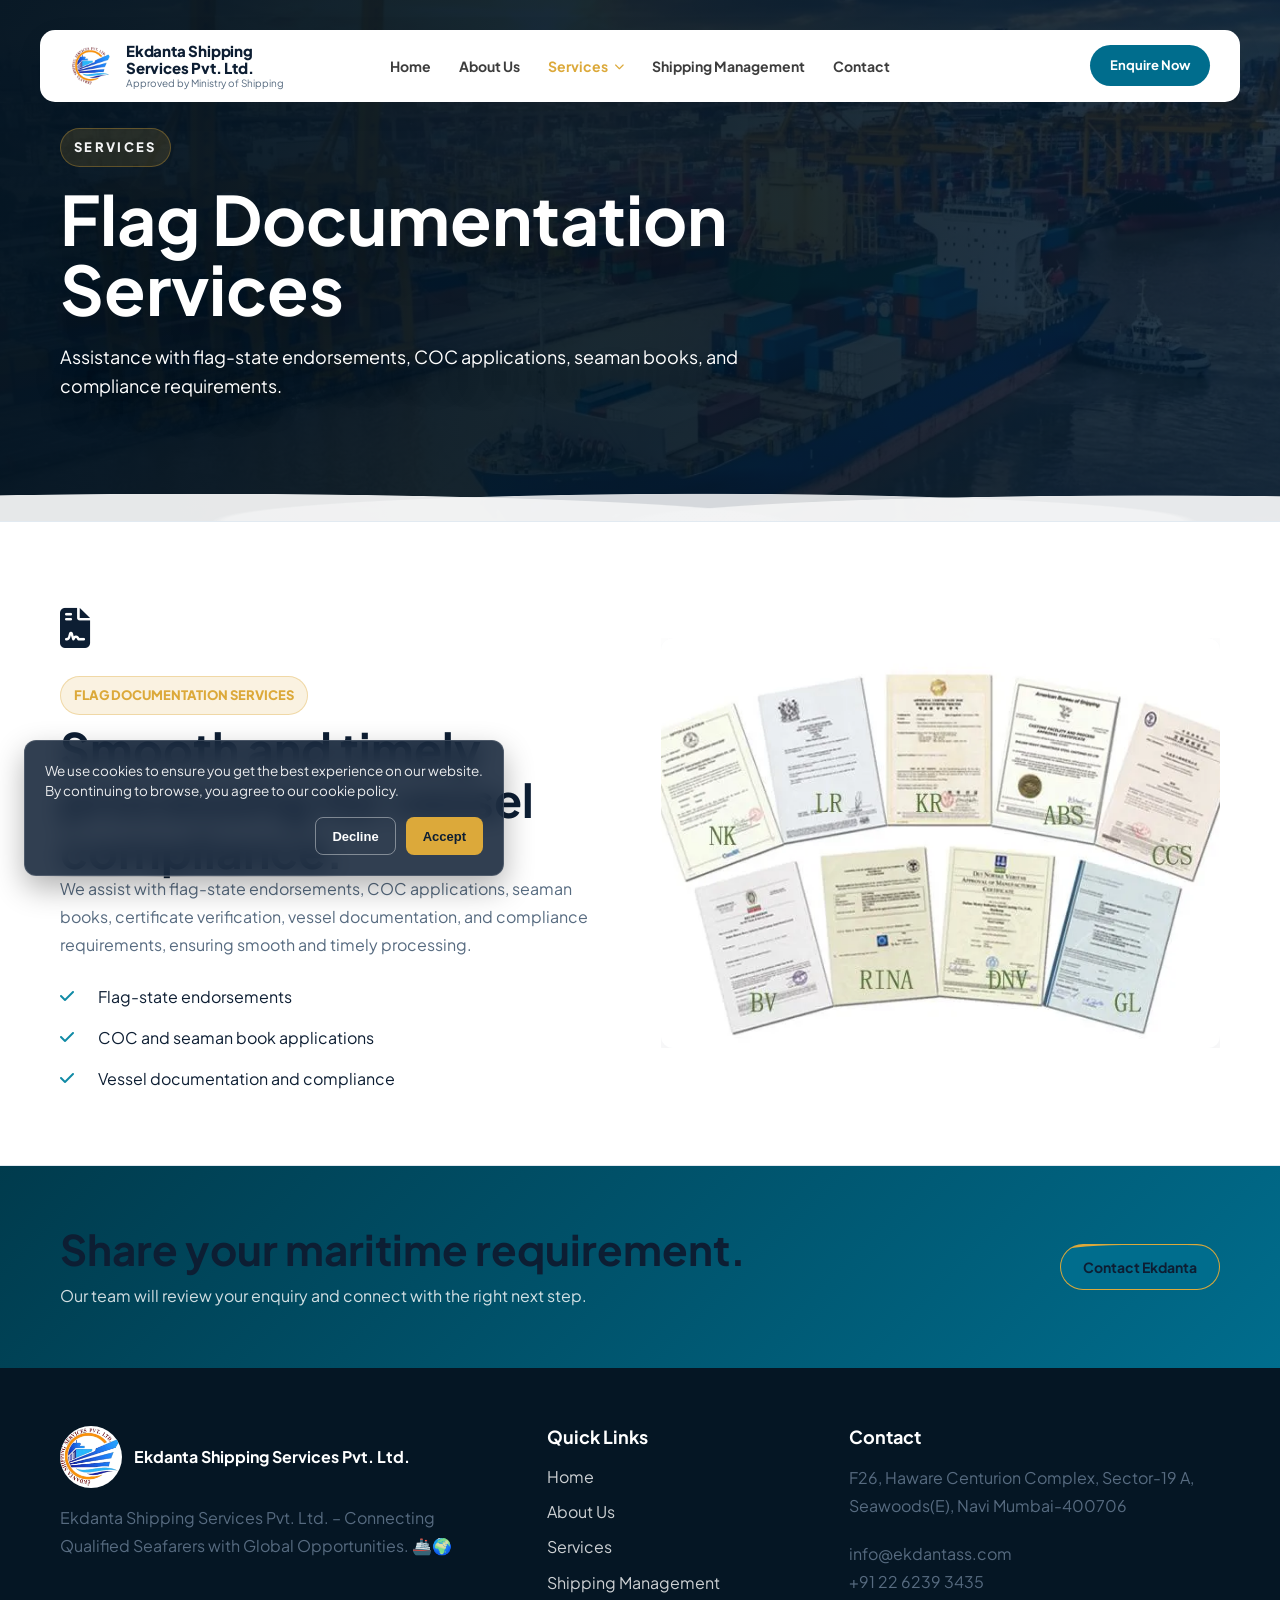
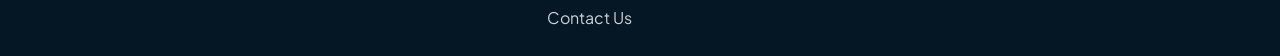
<file: flag-documentation-services.html>
<!DOCTYPE html>
<html lang="en">

<head>
    <meta charset="utf-8">
    <meta name="viewport" content="width=device-width, initial-scale=1">
    <title>Flag Documentation Services | Ekdanta</title>
    <meta name="description"
        content="We assist with flag-state endorsements, COC applications, seaman books, and compliance requirements.">
    <link rel="icon" href="images/logo.webp">
        <link rel="preload" href="fonts/fa-solid-900.woff2" as="font" type="font/woff2" crossorigin>
    <link rel="preload" href="images/logo.webp" as="image">
    <link rel="stylesheet" href="css/all.min.css">
    <link rel="stylesheet" href="css/theme.css?v=8">
</head>

<body>
    <header class="site-header">
        <div class="nav-inner">
            <div class="nav-brand">
                <a class="brand" href="index.html" aria-label="Ekdanta Shipping Services home">
                    <img src="images/logo.webp" alt="Ekdanta Shipping Services logo">
                    <span><strong>Ekdanta Shipping Services Pvt. Ltd.</strong><span>Approved by Ministry of
                            Shipping</span></span>
                </a>
            </div>
            <button class="nav-toggle" type="button" aria-label="Open navigation" data-nav-toggle><i
                    class="fa-solid fa-bars"></i></button>
            <div class="nav-menu-wrapper" data-nav-menu-wrapper>
                <div class="mobile-nav-header"><button class="nav-close" aria-label="Close navigation"><i
                            class="fa-solid fa-xmark"></i> Close</button></div>
                <ul class="nav-menu" data-nav-menu>
                    <li><a href="index.html">Home</a></li>
                    <li><a href="about.html">About Us</a></li>
                    <li class="has-dropdown">
                        <a href="#" class="dropdown-toggle active" aria-expanded="false">Services <i
                                class="fa-solid fa-chevron-down"></i></a>
                        <ul class="dropdown-menu">
                            <li><a href="placement-and-recruitment.html">Placement & Recruitment</a></li>
                            <li><a href="flag-documentation-services.html">Flag Documentation Services</a></li>
                            <li><a href="sign-on-and-sign-off-services.html">Sign On & Sign Off Services</a></li>
                            <li><a href="maritime-legal-and-vessel-case-support.html">Maritime Legal & Vessel Case
                                    Support</a></li>
                        </ul>
                    </li>
                    <li><a href="shipping-management.html">Shipping Management</a></li>
                    <li><a href="contact.html">Contact</a></li>
                </ul>
            </div>
            <div class="nav-action">
                <a class="btn-enquire" href="contact.html">Enquire Now</a>
            </div>
        </div>
    </header>
    <main>
        <section class="page-hero"><img src="images/g2.webp" alt="Maritime Services" loading="lazy">
            <div class="container"><span class="eyebrow">Services</span>
                <h1>Flag Documentation Services</h1>
                <p>Assistance with flag-state endorsements, COC applications, seaman books, and compliance requirements.
                </p>
            </div>
        </section>
        <section>
            <div class="container split">
                <div>
                    <div style="font-size: 2.5rem; color: var(--primary); margin-bottom: 1rem;"><i
                            class="fa-solid fa-file-contract"></i></div>
                    <span class="eyebrow">Flag Documentation Services</span>
                    <h2>Smooth and timely processing for vessel compliance.</h2>
                    <p>We assist with flag-state endorsements, COC applications, seaman books, certificate verification,
                        vessel documentation, and compliance requirements, ensuring smooth and timely processing.</p>
                    <ul class="check-list">
                        <li><i class="fa-solid fa-check"></i><span>Flag-state endorsements</span></li>
                        <li><i class="fa-solid fa-check"></i><span>COC and seaman book applications</span></li>
                        <li><i class="fa-solid fa-check"></i><span>Vessel documentation and compliance</span></li>
                    </ul>
                </div>
                <div class="image-frame">
                    <img src="images/flag-documentation.webp" alt="Flag Documentation Services" loading="lazy">
                </div>
            </div>
        </section>
        <section class="cta-band">
            <div class="container cta-inner">
                <div>
                    <h2>Share your maritime requirement.</h2>
                    <p>Our team will review your enquiry and connect with the right next step.</p>
                </div><a class="btn btn-primary liquid-fill" href="contact.html">Contact Ekdanta</a>
            </div>
        </section>
    </main>
    <footer class="site-footer">
        <div class="container">
            <div class="footer-grid">
                <div>
                    <div class="footer-logo"><img src="images/logo.webp" alt="Ekdanta logo"><strong>Ekdanta Shipping
                            Services Pvt. Ltd.</strong></div>
                    <p>Ekdanta Shipping Services Pvt. Ltd. – Connecting Qualified Seafarers with Global Opportunities.
                        🚢🌍</p>
                </div>
                <div>
                    <h3>Quick Links</h3>
                    <div class="footer-links">
                        <a href="index.html">Home</a>
                        <a href="about.html">About Us</a>
                        <a href="#">Services</a>
                        <a href="shipping-management.html">Shipping Management</a>
                        <a href="contact.html">Contact Us</a>
                    </div>
                </div>
                <div>
                    <h3>Contact</h3>
                    <p>F26, Haware Centurion Complex, Sector-19 A, Seawoods(E), Navi Mumbai-400706</p>
                    <p><a href="mailto:info@ekdantass.com">info@ekdantass.com</a><br><a href="tel:+912262393435">+91 22
                            6239 3435</a></p>
                </div>
            </div>
        </div>
    </footer>
    <script src="js/site.js"></script>
</body>

</html>
</file>
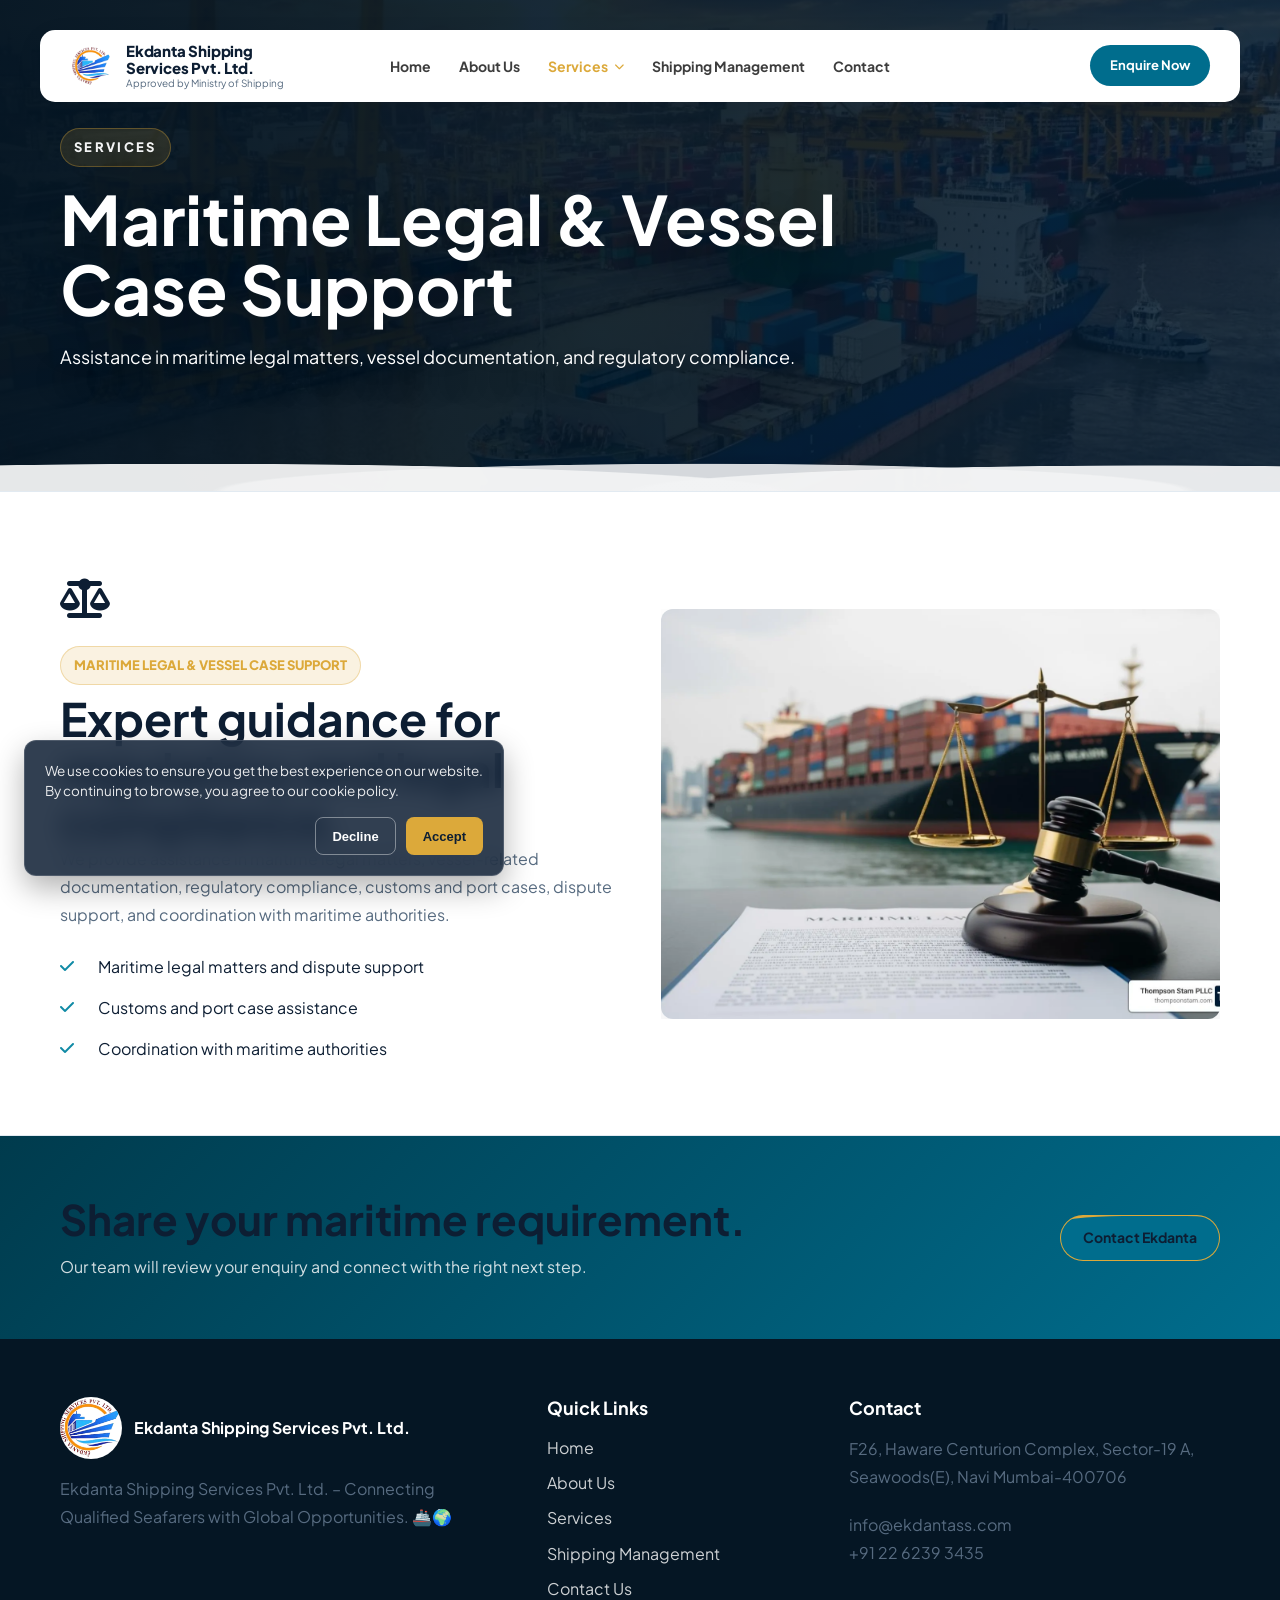
<file: maritime-legal-and-vessel-case-support.html>
<!DOCTYPE html>
<html lang="en">

<head>
    <meta charset="utf-8">
    <meta name="viewport" content="width=device-width, initial-scale=1">
    <title>Maritime Legal & Vessel Case Support | Ekdanta</title>
    <meta name="description"
        content="Assistance in maritime legal matters, vessel-related documentation, and regulatory compliance.">
    <link rel="icon" href="images/logo.webp">
        <link rel="preload" href="fonts/fa-solid-900.woff2" as="font" type="font/woff2" crossorigin>
    <link rel="preload" href="images/logo.webp" as="image">
    <link rel="stylesheet" href="css/all.min.css">
    <link rel="stylesheet" href="css/theme.css?v=8">
</head>

<body>
    <header class="site-header">
        <div class="nav-inner">
            <div class="nav-brand">
                <a class="brand" href="index.html" aria-label="Ekdanta Shipping Services home">
                    <img src="images/logo.webp" alt="Ekdanta Shipping Services logo">
                    <span><strong>Ekdanta Shipping Services Pvt. Ltd.</strong><span>Approved by Ministry of
                            Shipping</span></span>
                </a>
            </div>
            <button class="nav-toggle" type="button" aria-label="Open navigation" data-nav-toggle><i
                    class="fa-solid fa-bars"></i></button>
            <div class="nav-menu-wrapper" data-nav-menu-wrapper>
                <div class="mobile-nav-header"><button class="nav-close" aria-label="Close navigation"><i
                            class="fa-solid fa-xmark"></i> Close</button></div>
                <ul class="nav-menu" data-nav-menu>
                    <li><a href="index.html">Home</a></li>
                    <li><a href="about.html">About Us</a></li>
                    <li class="has-dropdown">
                        <a href="#" class="dropdown-toggle active" aria-expanded="false">Services <i
                                class="fa-solid fa-chevron-down"></i></a>
                        <ul class="dropdown-menu">
                            <li><a href="placement-and-recruitment.html">Placement & Recruitment</a></li>
                            <li><a href="flag-documentation-services.html">Flag Documentation Services</a></li>
                            <li><a href="sign-on-and-sign-off-services.html">Sign On & Sign Off Services</a></li>
                            <li><a href="maritime-legal-and-vessel-case-support.html">Maritime Legal & Vessel Case
                                    Support</a></li>
                        </ul>
                    </li>
                    <li><a href="shipping-management.html">Shipping Management</a></li>
                    <li><a href="contact.html">Contact</a></li>
                </ul>
            </div>
            <div class="nav-action">
                <a class="btn-enquire" href="contact.html">Enquire Now</a>
            </div>
        </div>
    </header>
    <main>
        <section class="page-hero"><img src="images/g2.webp" alt="Maritime Services" loading="lazy">
            <div class="container"><span class="eyebrow">Services</span>
                <h1>Maritime Legal & Vessel Case Support</h1>
                <p>Assistance in maritime legal matters, vessel documentation, and regulatory compliance.</p>
            </div>
        </section>
        <section>
            <div class="container split">
                <div>
                    <div style="font-size: 2.5rem; color: var(--primary); margin-bottom: 1rem;"><i
                            class="fa-solid fa-scale-balanced"></i></div>
                    <span class="eyebrow">Maritime Legal & Vessel Case Support</span>
                    <h2>Expert guidance for regulatory and legal compliance.</h2>
                    <p>We provide assistance in maritime legal matters, vessel-related documentation, regulatory
                        compliance, customs and port cases, dispute support, and coordination with maritime authorities.
                    </p>
                    <ul class="check-list">
                        <li><i class="fa-solid fa-check"></i><span>Maritime legal matters and dispute support</span>
                        </li>
                        <li><i class="fa-solid fa-check"></i><span>Customs and port case assistance</span></li>
                        <li><i class="fa-solid fa-check"></i><span>Coordination with maritime authorities</span></li>
                    </ul>
                </div>
                <div class="image-frame">
                    <img src="images/maritime-legal-gavel.webp" alt="Maritime Legal & Vessel Case Support" loading="lazy">
                </div>
            </div>
        </section>
        <section class="cta-band">
            <div class="container cta-inner">
                <div>
                    <h2>Share your maritime requirement.</h2>
                    <p>Our team will review your enquiry and connect with the right next step.</p>
                </div><a class="btn btn-primary liquid-fill" href="contact.html">Contact Ekdanta</a>
            </div>
        </section>
    </main>
    <footer class="site-footer">
        <div class="container">
            <div class="footer-grid">
                <div>
                    <div class="footer-logo"><img src="images/logo.webp" alt="Ekdanta logo"><strong>Ekdanta Shipping
                            Services Pvt. Ltd.</strong></div>
                    <p>Ekdanta Shipping Services Pvt. Ltd. – Connecting Qualified Seafarers with Global Opportunities.
                        🚢🌍</p>
                </div>
                <div>
                    <h3>Quick Links</h3>
                    <div class="footer-links">
                        <a href="index.html">Home</a>
                        <a href="about.html">About Us</a>
                        <a href="#">Services</a>
                        <a href="shipping-management.html">Shipping Management</a>
                        <a href="contact.html">Contact Us</a>
                    </div>
                </div>
                <div>
                    <h3>Contact</h3>
                    <p>F26, Haware Centurion Complex, Sector-19 A, Seawoods(E), Navi Mumbai-400706</p>
                    <p><a href="mailto:info@ekdantass.com">info@ekdantass.com</a><br><a href="tel:+912262393435">+91 22
                            6239 3435</a></p>
                </div>
            </div>
        </div>
    </footer>
    <script src="js/site.js"></script>
</body>

</html>
</file>
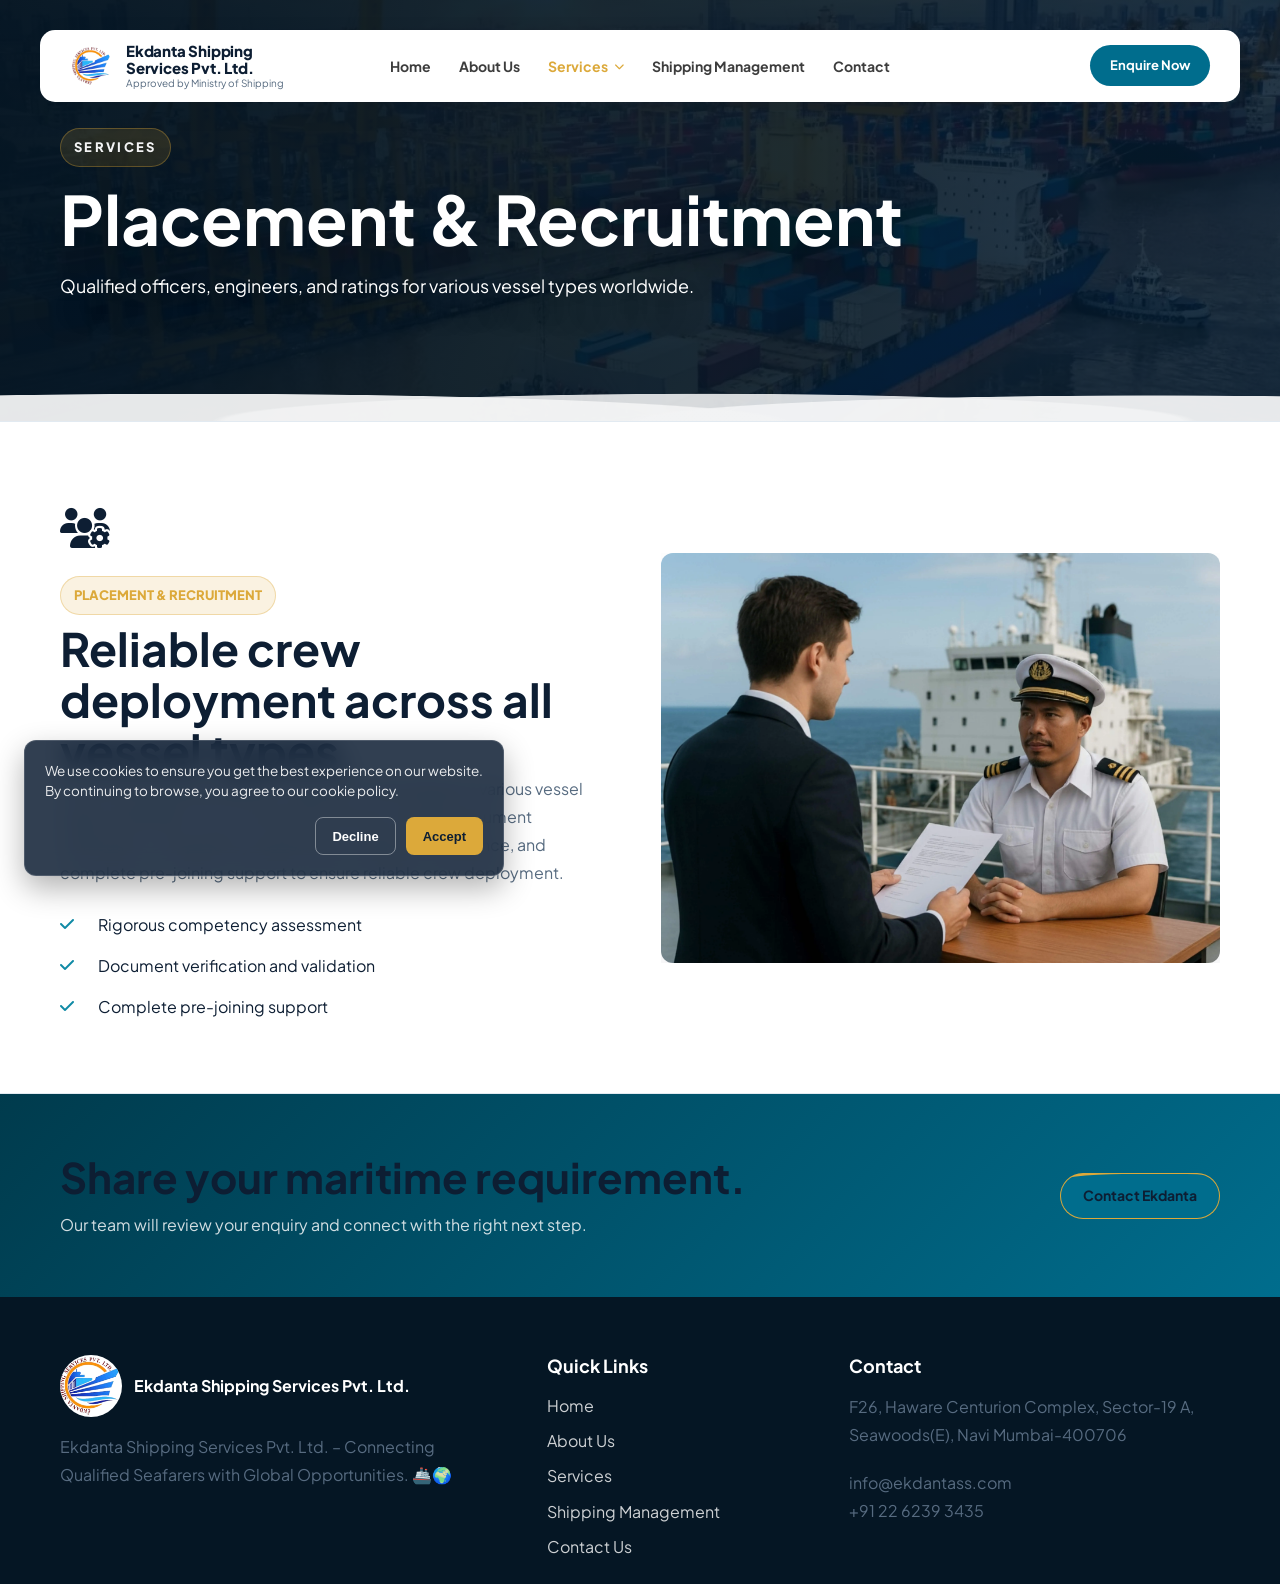
<file: placement-and-recruitment.html>
<!DOCTYPE html>
<html lang="en">

<head>
    <meta charset="utf-8">
    <meta name="viewport" content="width=device-width, initial-scale=1">
    <title>Placement & Recruitment | Ekdanta</title>
    <meta name="description"
        content="We provide qualified officers, engineers, and ratings for various vessel types worldwide.">
    <link rel="icon" href="images/logo.webp">
        <link rel="preload" href="fonts/fa-solid-900.woff2" as="font" type="font/woff2" crossorigin>
    <link rel="preload" href="images/logo.webp" as="image">
    <link rel="stylesheet" href="css/all.min.css">
    <link rel="stylesheet" href="css/theme.css?v=8">
</head>

<body>
    <header class="site-header">
        <div class="nav-inner">
            <div class="nav-brand">
                <a class="brand" href="index.html" aria-label="Ekdanta Shipping Services home">
                    <img src="images/logo.webp" alt="Ekdanta Shipping Services logo">
                    <span><strong>Ekdanta Shipping Services Pvt. Ltd.</strong><span>Approved by Ministry of
                            Shipping</span></span>
                </a>
            </div>
            <button class="nav-toggle" type="button" aria-label="Open navigation" data-nav-toggle><i
                    class="fa-solid fa-bars"></i></button>
            <div class="nav-menu-wrapper" data-nav-menu-wrapper>
                <div class="mobile-nav-header"><button class="nav-close" aria-label="Close navigation"><i
                            class="fa-solid fa-xmark"></i> Close</button></div>
                <ul class="nav-menu" data-nav-menu>
                    <li><a href="index.html">Home</a></li>
                    <li><a href="about.html">About Us</a></li>
                    <li class="has-dropdown">
                        <a href="#" class="dropdown-toggle active" aria-expanded="false">Services <i
                                class="fa-solid fa-chevron-down"></i></a>
                        <ul class="dropdown-menu">
                            <li><a href="placement-and-recruitment.html">Placement & Recruitment</a></li>
                            <li><a href="flag-documentation-services.html">Flag Documentation Services</a></li>
                            <li><a href="sign-on-and-sign-off-services.html">Sign On & Sign Off Services</a></li>
                            <li><a href="maritime-legal-and-vessel-case-support.html">Maritime Legal & Vessel Case
                                    Support</a></li>
                        </ul>
                    </li>
                    <li><a href="shipping-management.html">Shipping Management</a></li>
                    <li><a href="contact.html">Contact</a></li>
                </ul>
            </div>
            <div class="nav-action">
                <a class="btn-enquire" href="contact.html">Enquire Now</a>
            </div>
        </div>
    </header>
    <main>
        <section class="page-hero"><img src="images/g2.webp" alt="Maritime Services" loading="lazy">
            <div class="container"><span class="eyebrow">Services</span>
                <h1>Placement & Recruitment</h1>
                <p>Qualified officers, engineers, and ratings for various vessel types worldwide.</p>
            </div>
        </section>
        <section>
            <div class="container split">
                <div>
                    <div style="font-size: 2.5rem; color: var(--primary); margin-bottom: 1rem;"><i
                            class="fa-solid fa-users-gear"></i></div>
                    <span class="eyebrow">Placement & Recruitment</span>
                    <h2>Reliable crew deployment across all vessel types.</h2>
                    <p>We provide qualified officers, engineers, and ratings for various vessel types worldwide. Our
                        recruitment process includes document verification, competency assessment, medical compliance,
                        and complete pre-joining support to ensure reliable crew deployment.</p>
                    <ul class="check-list">
                        <li><i class="fa-solid fa-check"></i><span>Rigorous competency assessment</span></li>
                        <li><i class="fa-solid fa-check"></i><span>Document verification and validation</span></li>
                        <li><i class="fa-solid fa-check"></i><span>Complete pre-joining support</span></li>
                    </ul>
                </div>
                <div class="image-frame">
                    <img src="images/placement-recruitment.webp" alt="Placement & Recruitment" loading="lazy">
                </div>
            </div>
        </section>
        <section class="cta-band">
            <div class="container cta-inner">
                <div>
                    <h2>Share your maritime requirement.</h2>
                    <p>Our team will review your enquiry and connect with the right next step.</p>
                </div><a class="btn btn-primary liquid-fill" href="contact.html">Contact Ekdanta</a>
            </div>
        </section>
    </main>
    <footer class="site-footer">
        <div class="container">
            <div class="footer-grid">
                <div>
                    <div class="footer-logo"><img src="images/logo.webp" alt="Ekdanta logo"><strong>Ekdanta Shipping
                            Services Pvt. Ltd.</strong></div>
                    <p>Ekdanta Shipping Services Pvt. Ltd. – Connecting Qualified Seafarers with Global Opportunities.
                        🚢🌍</p>
                </div>
                <div>
                    <h3>Quick Links</h3>
                    <div class="footer-links">
                        <a href="index.html">Home</a>
                        <a href="about.html">About Us</a>
                        <a href="#">Services</a>
                        <a href="shipping-management.html">Shipping Management</a>
                        <a href="contact.html">Contact Us</a>
                    </div>
                </div>
                <div>
                    <h3>Contact</h3>
                    <p>F26, Haware Centurion Complex, Sector-19 A, Seawoods(E), Navi Mumbai-400706</p>
                    <p><a href="mailto:info@ekdantass.com">info@ekdantass.com</a><br><a href="tel:+912262393435">+91 22
                            6239 3435</a></p>
                </div>
            </div>
        </div>
    </footer>
    <script src="js/site.js"></script>
</body>

</html>
</file>
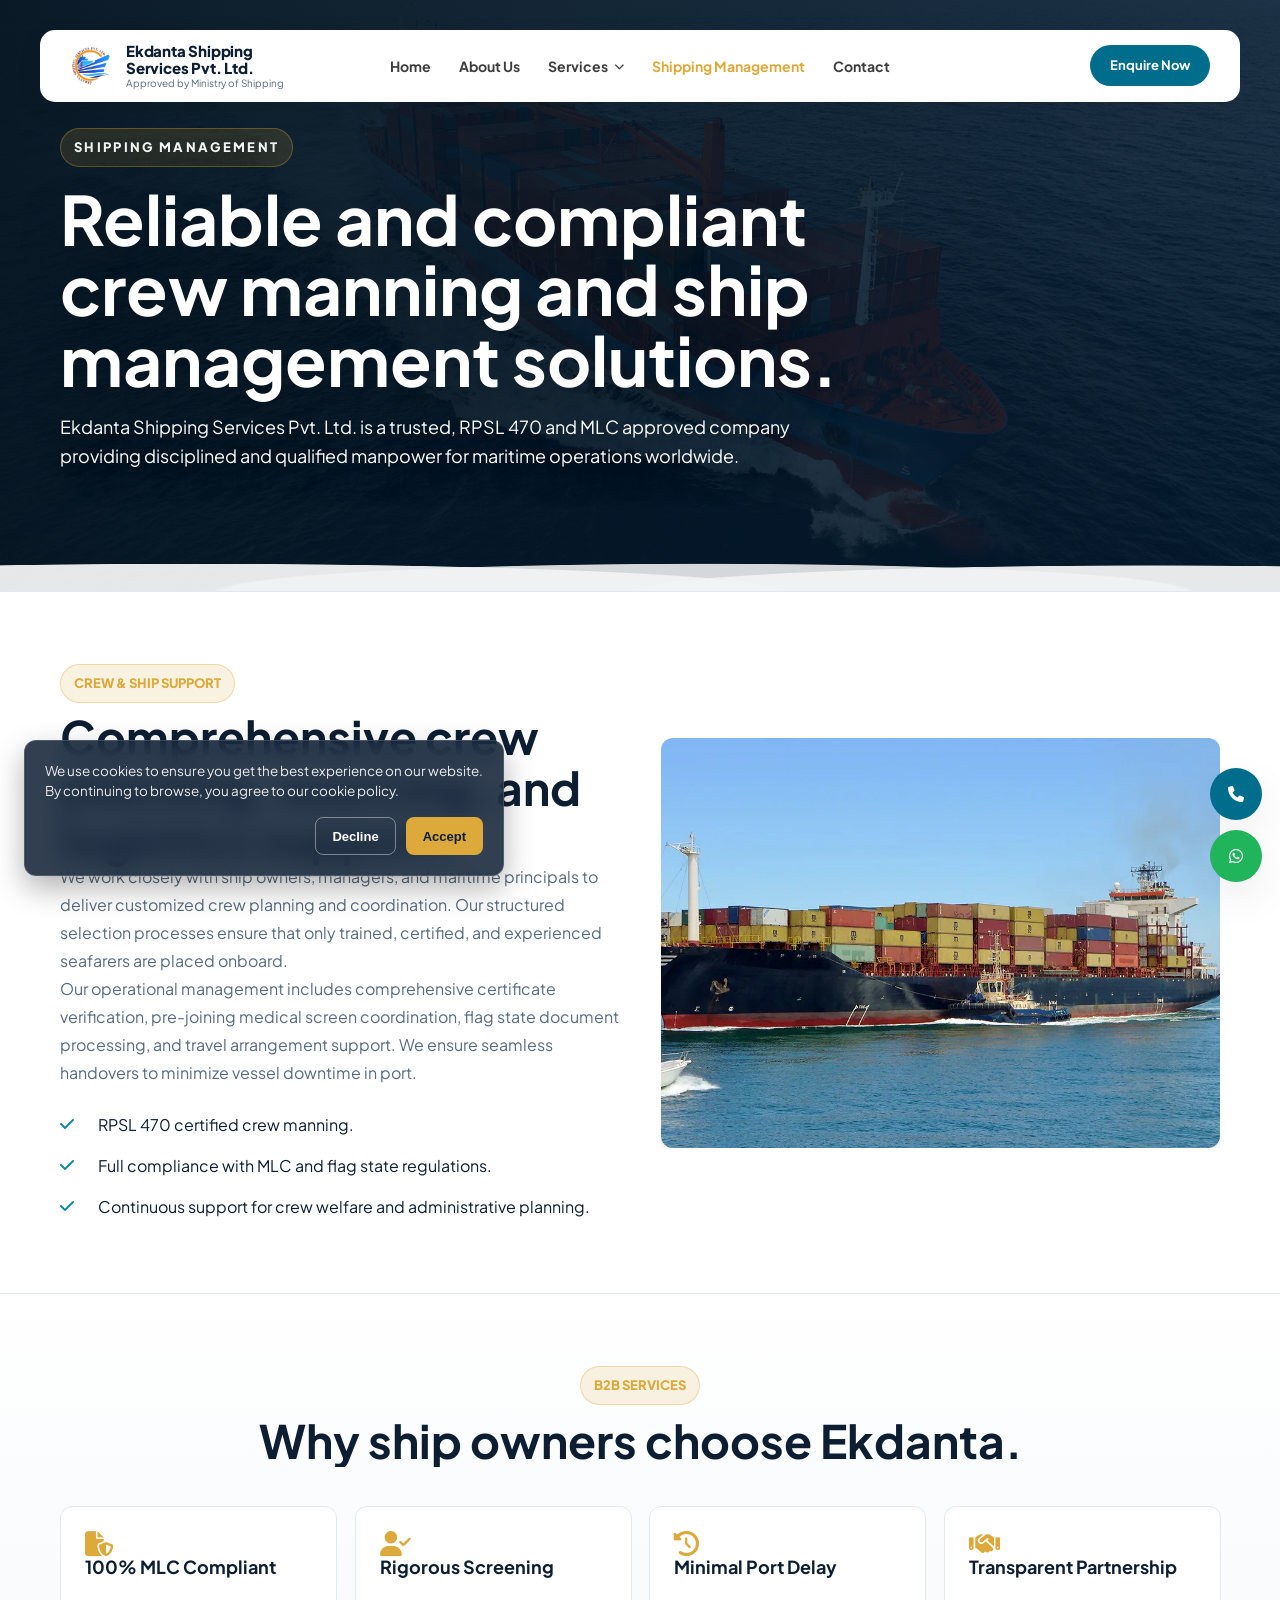
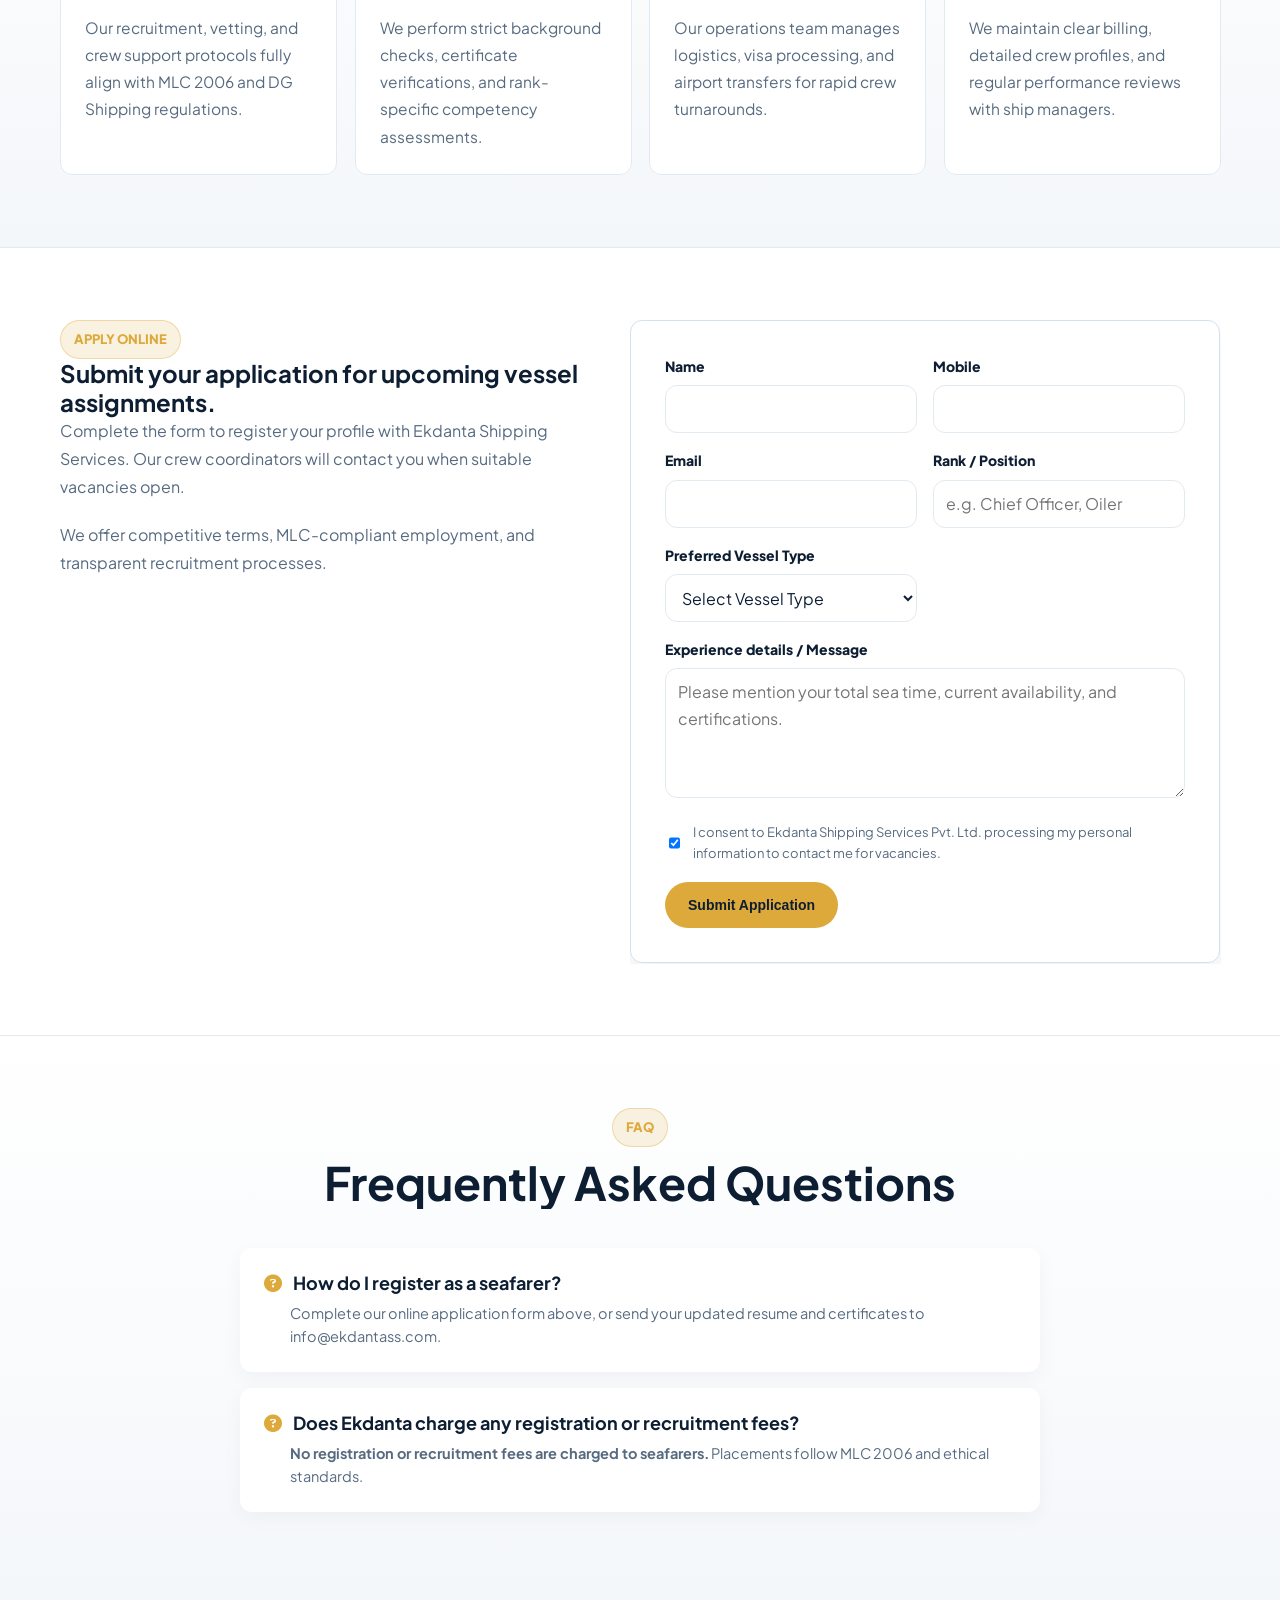
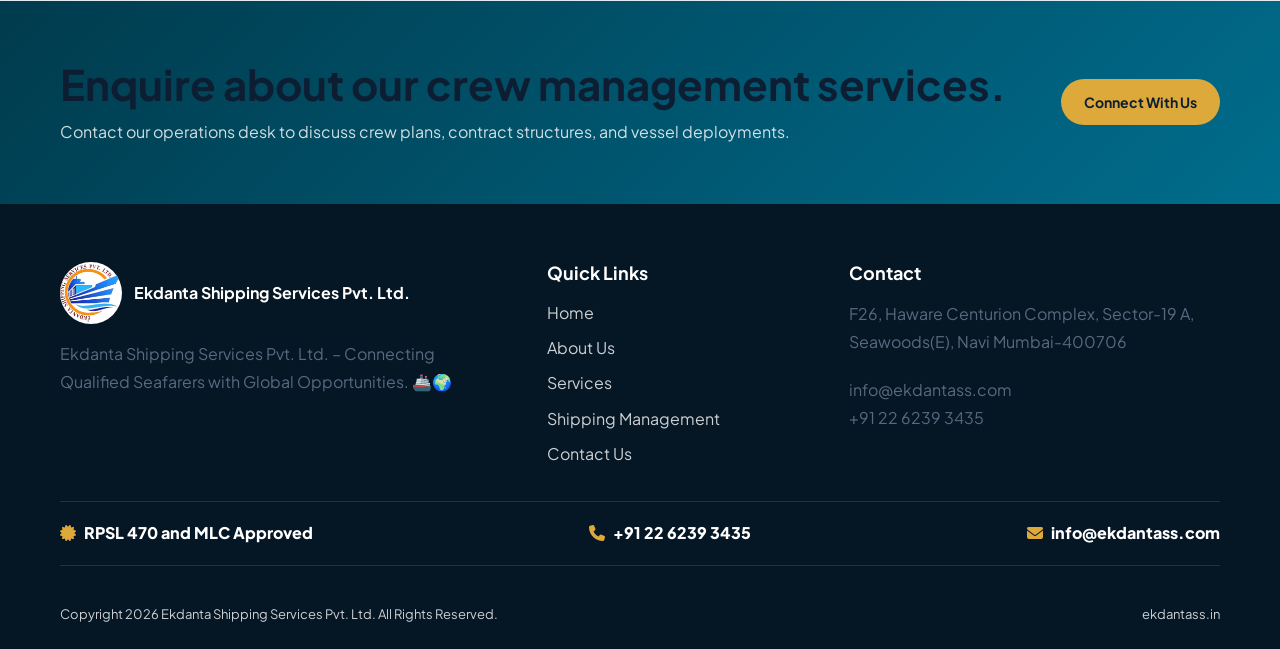
<file: shipping-management.html>
<!DOCTYPE html>
<html lang="en">

<head>
    <meta charset="utf-8">
    <meta name="viewport" content="width=device-width, initial-scale=1">
    <title>Shipping & Crew Management | Ekdanta Shipping Services Pvt. Ltd.</title>
    <meta name="description"
        content="Professional crew manning and shipping management services by Ekdanta Shipping Services Pvt. Ltd. (RPSL 470 & MLC Approved).">
    <link rel="canonical" href="https://ekdantass.in/shipping-management.html">
    <meta name="robots" content="index, follow">
    <meta property="og:type" content="website">
    <meta property="og:url" content="https://ekdantass.in/shipping-management.html">
    <meta property="og:title" content="Shipping & Crew Management | Ekdanta Shipping Services Pvt. Ltd.">
    <meta property="og:description"
        content="Professional crew manning and shipping management services by Ekdanta Shipping Services Pvt. Ltd. (RPSL 470 & MLC Approved).">
    <meta property="og:image" content="https://ekdantass.in/images/logo.webp">
    <meta name="twitter:card" content="summary_large_image">
    <meta name="twitter:title" content="Shipping & Crew Management | Ekdanta Shipping Services Pvt. Ltd.">
    <meta name="twitter:description"
        content="Professional crew manning and shipping management services by Ekdanta Shipping Services Pvt. Ltd. (RPSL 470 & MLC Approved).">
    <meta name="twitter:image" content="https://ekdantass.in/images/logo.webp">
    <link rel="icon" href="images/logo.webp">
        <link rel="preload" href="fonts/fa-solid-900.woff2" as="font" type="font/woff2" crossorigin>
    <link rel="preload" href="images/logo.webp" as="image">
    <link rel="stylesheet" href="css/all.min.css">
    <link rel="stylesheet" href="css/theme.css?v=8">
    <script type="application/ld+json">
    {
        "@context": "https://schema.org",
        "@type": "BreadcrumbList",
        "itemListElement": [{
            "@type": "ListItem",
            "position": 1,
            "name": "Home",
            "item": "https://ekdantass.in/"
        },{
            "@type": "ListItem",
            "position": 2,
            "name": "Shipping Management",
            "item": "https://ekdantass.in/shipping-management.html"
        }]
    }
    </script>
    <script type="application/ld+json">
    {
        "@context": "https://schema.org",
        "@type": "FAQPage",
        "mainEntity": [{
            "@type": "Question",
            "name": "How do I register as a seafarer?",
            "acceptedAnswer": {
                "@type": "Answer",
                "text": "You can complete our online application form on our Shipping Management page, or email your CV, CDC, and competency certificates to info@ekdantass.com."
            }
        },{
            "@type": "Question",
            "name": "Does Ekdanta charge any recruitment fees?",
            "acceptedAnswer": {
                "@type": "Answer",
                "text": "No registration or recruitment fees are charged to seafarers. Our placements are fully compliant with MLC 2006 and DG Shipping regulations."
            }
        }]
    }
    </script>
</head>

<body>
    <header class="site-header">
        <div class="nav-inner">
            <div class="nav-brand">
                <a class="brand" href="index.html" aria-label="Ekdanta Shipping Services home">
                    <img src="images/logo.webp" alt="Ekdanta Shipping Services logo">
                    <span><strong>Ekdanta Shipping Services Pvt. Ltd.</strong><span>Approved by Ministry of
                            Shipping</span></span>
                </a>
            </div>
            <button class="nav-toggle" type="button" aria-label="Open navigation" data-nav-toggle><i
                    class="fa-solid fa-bars"></i></button>
            <div class="nav-menu-wrapper" data-nav-menu-wrapper>
                <div class="mobile-nav-header"><button class="nav-close" aria-label="Close navigation"><i
                            class="fa-solid fa-xmark"></i> Close</button></div>
                <ul class="nav-menu" data-nav-menu>
                    <li><a href="index.html">Home</a></li>
                    <li><a href="about.html">About Us</a></li>
                    <li class="has-dropdown">
                        <a href="#" class="dropdown-toggle" aria-expanded="false">Services <i
                                class="fa-solid fa-chevron-down"></i></a>
                        <ul class="dropdown-menu">
                            <li><a href="placement-and-recruitment.html">Placement & Recruitment</a></li>
                            <li><a href="flag-documentation-services.html">Flag Documentation Services</a></li>
                            <li><a href="sign-on-and-sign-off-services.html">Sign On & Sign Off Services</a></li>
                            <li><a href="maritime-legal-and-vessel-case-support.html">Maritime Legal & Vessel Case
                                    Support</a></li>
                        </ul>
                    </li>
                    <li><a class="active" href="shipping-management.html">Shipping Management</a></li>
                    <li><a href="contact.html">Contact</a></li>
                </ul>
            </div>
            <div class="nav-action">
                <a class="btn-enquire" href="contact.html">Enquire Now</a>
            </div>
        </div>
    </header>

    <main>
        <section class="page-hero">
            <img src="images/banner1.webp" alt="Cargo vessel at sea">
            <div class="container">
                <span class="eyebrow">Shipping Management</span>
                <h1>Reliable and compliant crew manning and ship management solutions.</h1>
                <p>Ekdanta Shipping Services Pvt. Ltd. is a trusted, RPSL 470 and MLC approved company providing
                    disciplined and qualified manpower for maritime operations worldwide.</p>
            </div>
        </section>

        <section>
            <div class="container split">
                <div>
                    <span class="eyebrow">Crew & Ship Support</span>
                    <h2>Comprehensive crew planning, sourcing, and logistics support.</h2>
                    <p>We work closely with ship owners, managers, and maritime principals to deliver customized crew
                        planning and coordination. Our structured selection processes ensure that only trained,
                        certified, and experienced seafarers are placed onboard.</p>
                    <p>Our operational management includes comprehensive certificate verification, pre-joining medical
                        screen coordination, flag state document processing, and travel arrangement support. We ensure
                        seamless handovers to minimize vessel downtime in port.</p>
                    <ul class="check-list">
                        <li><i class="fa-solid fa-check"></i><span>RPSL 470 certified crew manning.</span></li>
                        <li><i class="fa-solid fa-check"></i><span>Full compliance with MLC and flag state
                                regulations.</span></li>
                        <li><i class="fa-solid fa-check"></i><span>Continuous support for crew welfare and
                                administrative planning.</span></li>
                    </ul>
                </div>
                <div class="image-frame">
                    <img src="images/g3.webp" alt="Cargo ship guided by tug boats" loading="lazy">
                </div>
            </div>
        </section>

        <section class="section-alt">
            <div class="container">
                <div class="section-head" style="margin-bottom: 40px; text-align: center; display: block;">
                    <span class="eyebrow">B2B Services</span>
                    <h2 style="margin-top: 10px;">Why ship owners choose Ekdanta.</h2>
                </div>
                <div class="quality-grid">
                    <article class="quality-card">
                        <i class="fa-solid fa-file-shield"></i>
                        <h3>100% MLC Compliant</h3>
                        <p>Our recruitment, vetting, and crew support protocols fully align with MLC 2006 and DG
                            Shipping regulations.</p>
                    </article>
                    <article class="quality-card">
                        <i class="fa-solid fa-user-check"></i>
                        <h3>Rigorous Screening</h3>
                        <p>We perform strict background checks, certificate verifications, and rank-specific competency
                            assessments.</p>
                    </article>
                    <article class="quality-card">
                        <i class="fa-solid fa-clock-rotate-left"></i>
                        <h3>Minimal Port Delay</h3>
                        <p>Our operations team manages logistics, visa processing, and airport transfers for rapid crew
                            turnarounds.</p>
                    </article>
                    <article class="quality-card">
                        <i class="fa-solid fa-handshake"></i>
                        <h3>Transparent Partnership</h3>
                        <p>We maintain clear billing, detailed crew profiles, and regular performance reviews with ship
                            managers.</p>
                    </article>
                </div>
            </div>
        </section>

        <section id="apply">
            <div class="container contact-layout">
                <div>
                    <span class="eyebrow">Apply Online</span>
                    <h2>Submit your application for upcoming vessel assignments.</h2>
                    <p>Complete the form to register your profile with Ekdanta Shipping Services. Our crew coordinators
                        will contact you when suitable vacancies open.</p>
                    <p style="margin-top: 20px;">We offer competitive terms, MLC-compliant employment, and transparent
                        recruitment processes.</p>
                </div>
                <form class="form-box" id="careers-form" action="https://formspree.io/f/mvgooeyn" method="post">
                    <div class="form-row">
                        <div class="field">
                            <label>Name</label>
                            <input type="text" name="name" required>
                        </div>
                        <div class="field">
                            <label>Mobile</label>
                            <input type="tel" name="mobile" required>
                        </div>
                    </div>
                    <div class="form-row">
                        <div class="field">
                            <label>Email</label>
                            <input type="email" name="email">
                        </div>
                        <div class="field">
                            <label>Rank / Position</label>
                            <input type="text" name="rank" required placeholder="e.g. Chief Officer, Oiler">
                        </div>
                    </div>
                    <div class="form-row">
                        <div class="field" style="width: 100%;">
                            <label>Preferred Vessel Type</label>
                            <select name="vessel_type" required>
                                <option value="">Select Vessel Type</option>
                                <option value="Bulk Carrier">Bulk Carrier</option>
                                <option value="Container Ship">Container Ship</option>
                                <option value="Oil & Chemical Tanker">Oil & Chemical Tanker</option>
                                <option value="General Cargo / Multi-Purpose">General Cargo / Multi-Purpose</option>
                                <option value="Other">Other</option>
                            </select>
                        </div>
                    </div>
                    <div class="field">
                        <label>Experience details / Message</label>
                        <textarea name="message"
                            placeholder="Please mention your total sea time, current availability, and certifications."></textarea>
                    </div>
                    <input type="hidden" name="form_name" value="Shipping Management Careers Seafarer Registration">
                    <input type="hidden" name="website_url" value="https://ekdantass.in/shipping-management.html">
                    <label class="consent">
                        <input type="checkbox" required checked>
                        <span>I consent to Ekdanta Shipping Services Pvt. Ltd. processing my personal information to
                            contact me for vacancies.</span>
                    </label>
                    <button class="btn btn-primary" type="submit">Submit Application</button>
                </form>
            </div>
        </section>

        <section class="section-alt">
            <div class="container">
                <div class="section-head" style="margin-bottom: 40px; text-align: center; display: block;">
                    <span class="eyebrow">FAQ</span>
                    <h2 style="margin-top: 10px;">Frequently Asked Questions</h2>
                </div>
                <div class="faq-list" style="max-width: 800px; margin: 0 auto;">
                    <div class="faq-card"
                        style="background: var(--surface); border: 1px solid var(--border); padding: 24px; border-radius: 12px; margin-bottom: 16px;">
                        <h3 style="font-size: 18px; color: var(--ink); margin-bottom: 8px;"><i
                                class="fa-solid fa-circle-question" style="color: var(--gold); margin-right: 8px;"></i>
                            How do I register as a seafarer?</h3>
                        <p style="color: var(--muted); font-size: 14.5px; line-height: 1.6; margin-left: 26px;">Complete
                            our online application form above, or send your updated resume and certificates to
                            info@ekdantass.com.</p>
                    </div>
                    <div class="faq-card"
                        style="background: var(--surface); border: 1px solid var(--border); padding: 24px; border-radius: 12px; margin-bottom: 16px;">
                        <h3 style="font-size: 18px; color: var(--ink); margin-bottom: 8px;"><i
                                class="fa-solid fa-circle-question" style="color: var(--gold); margin-right: 8px;"></i>
                            Does Ekdanta charge any registration or recruitment fees?</h3>
                        <p style="color: var(--muted); font-size: 14.5px; line-height: 1.6; margin-left: 26px;">
                            <strong>No registration or recruitment fees are charged to seafarers.</strong> Placements
                            follow MLC 2006 and ethical standards.</p>
                    </div>
                </div>
            </div>
        </section>

        <section class="cta-band">
            <div class="container cta-inner">
                <div>
                    <h2>Enquire about our crew management services.</h2>
                    <p>Contact our operations desk to discuss crew plans, contract structures, and vessel deployments.
                    </p>
                </div>
                <a class="btn btn-primary" href="contact.html">Connect With Us</a>
            </div>
        </section>
    </main>

    <footer class="site-footer">
        <div class="container">
            <div class="footer-grid">
                <div>
                    <div class="footer-logo">
                        <img src="images/logo.webp" alt="Ekdanta logo">
                        <strong>Ekdanta Shipping Services Pvt. Ltd.</strong>
                    </div>
                    <p>Ekdanta Shipping Services Pvt. Ltd. – Connecting Qualified Seafarers with Global Opportunities.
                        🚢🌍</p>
                </div>
                <div>
                    <h3>Quick Links</h3>
                    <div class="footer-links">
                        <a href="index.html">Home</a>
                        <a href="about.html">About Us</a>
                        <a href="#">Services</a>
                        <a href="shipping-management.html">Shipping Management</a>
                        <a href="contact.html">Contact Us</a>
                    </div>
                </div>
                <div>
                    <h3>Contact</h3>
                    <p>F26, Haware Centurion Complex, Sector-19 A, Seawoods(E), Navi Mumbai-400706</p>
                    <p><a href="mailto:info@ekdantass.com">info@ekdantass.com</a><br><a href="tel:+912262393435">+91 22
                            6239 3435</a></p>
                </div>
            </div>
            <div class="footer-meta">
                <span><i class="fa-solid fa-certificate"></i> RPSL 470 and MLC Approved</span>
                <a href="tel:+912262393435"><i class="fa-solid fa-phone"></i> +91 22 6239 3435</a>
                <a href="mailto:info@ekdantass.com"><i class="fa-solid fa-envelope"></i> info@ekdantass.com</a>
            </div>
            <div class="footer-bottom">
                <span>Copyright 2026 Ekdanta Shipping Services Pvt. Ltd. All Rights Reserved.</span>
                <span>ekdantass.in</span>
            </div>
        </div>
    </footer>

    <div class="sticky-actions" aria-label="Quick contact">
        <a class="call" href="tel:+912262393435" aria-label="Call Ekdanta"><i class="fa-solid fa-phone"></i></a>
        <a class="whatsapp"
            href="https://wa.me/912262393435?text=Hi%2C%20I%20am%20interested%20in%20Ekdanta%20Shipping%20Services"
            target="_blank" rel="noopener" aria-label="WhatsApp Ekdanta"><i class="fa-brands fa-whatsapp"></i></a>
    </div>

    <script src="js/site.js"></script>
</body>

</html>
</file>
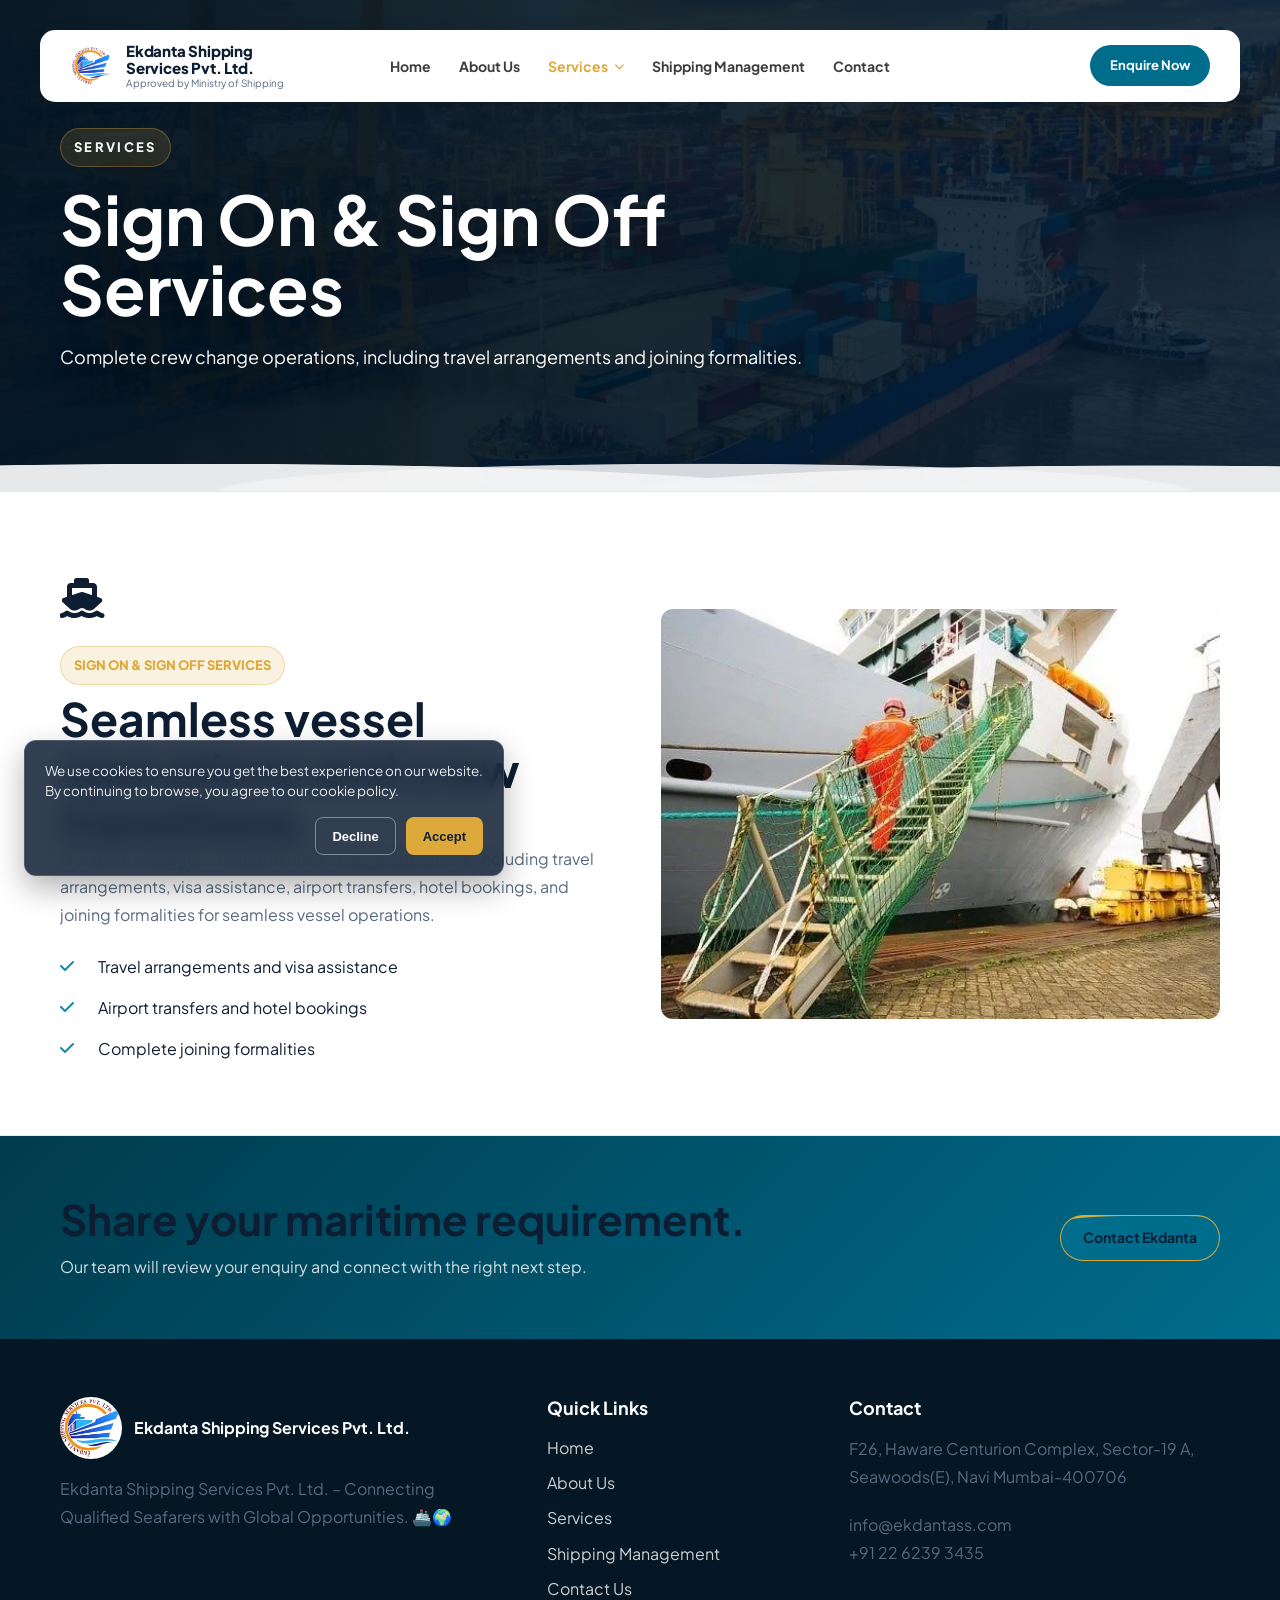
<file: sign-on-and-sign-off-services.html>
<!DOCTYPE html>
<html lang="en">

<head>
    <meta charset="utf-8">
    <meta name="viewport" content="width=device-width, initial-scale=1">
    <title>Sign On & Sign Off Services | Ekdanta</title>
    <meta name="description"
        content="We manage complete crew change operations including travel, visa, and hotel bookings.">
    <link rel="icon" href="images/logo.webp">
        <link rel="preload" href="fonts/fa-solid-900.woff2" as="font" type="font/woff2" crossorigin>
    <link rel="preload" href="images/logo.webp" as="image">
    <link rel="stylesheet" href="css/all.min.css">
    <link rel="stylesheet" href="css/theme.css?v=8">
</head>

<body>
    <header class="site-header">
        <div class="nav-inner">
            <div class="nav-brand">
                <a class="brand" href="index.html" aria-label="Ekdanta Shipping Services home">
                    <img src="images/logo.webp" alt="Ekdanta Shipping Services logo">
                    <span><strong>Ekdanta Shipping Services Pvt. Ltd.</strong><span>Approved by Ministry of
                            Shipping</span></span>
                </a>
            </div>
            <button class="nav-toggle" type="button" aria-label="Open navigation" data-nav-toggle><i
                    class="fa-solid fa-bars"></i></button>
            <div class="nav-menu-wrapper" data-nav-menu-wrapper>
                <div class="mobile-nav-header"><button class="nav-close" aria-label="Close navigation"><i
                            class="fa-solid fa-xmark"></i> Close</button></div>
                <ul class="nav-menu" data-nav-menu>
                    <li><a href="index.html">Home</a></li>
                    <li><a href="about.html">About Us</a></li>
                    <li class="has-dropdown">
                        <a href="#" class="dropdown-toggle active" aria-expanded="false">Services <i
                                class="fa-solid fa-chevron-down"></i></a>
                        <ul class="dropdown-menu">
                            <li><a href="placement-and-recruitment.html">Placement & Recruitment</a></li>
                            <li><a href="flag-documentation-services.html">Flag Documentation Services</a></li>
                            <li><a href="sign-on-and-sign-off-services.html">Sign On & Sign Off Services</a></li>
                            <li><a href="maritime-legal-and-vessel-case-support.html">Maritime Legal & Vessel Case
                                    Support</a></li>
                        </ul>
                    </li>
                    <li><a href="shipping-management.html">Shipping Management</a></li>
                    <li><a href="contact.html">Contact</a></li>
                </ul>
            </div>
            <div class="nav-action">
                <a class="btn-enquire" href="contact.html">Enquire Now</a>
            </div>
        </div>
    </header>
    <main>
        <section class="page-hero"><img src="images/g2.webp" alt="Maritime Services" loading="lazy">
            <div class="container"><span class="eyebrow">Services</span>
                <h1>Sign On & Sign Off Services</h1>
                <p>Complete crew change operations, including travel arrangements and joining formalities.</p>
            </div>
        </section>
        <section>
            <div class="container split">
                <div>
                    <div style="font-size: 2.5rem; color: var(--primary); margin-bottom: 1rem;"><i
                            class="fa-solid fa-ship"></i></div>
                    <span class="eyebrow">Sign On & Sign Off Services</span>
                    <h2>Seamless vessel operations and crew transitions.</h2>
                    <p>Our team manages complete crew change operations, including travel arrangements, visa assistance,
                        airport transfers, hotel bookings, and joining formalities for seamless vessel operations.</p>
                    <ul class="check-list">
                        <li><i class="fa-solid fa-check"></i><span>Travel arrangements and visa assistance</span></li>
                        <li><i class="fa-solid fa-check"></i><span>Airport transfers and hotel bookings</span></li>
                        <li><i class="fa-solid fa-check"></i><span>Complete joining formalities</span></li>
                    </ul>
                </div>
                <div class="image-frame">
                    <img src="images/signon-signoff.webp" alt="Sign On & Sign Off Services" loading="lazy">
                </div>
            </div>
        </section>
        <section class="cta-band">
            <div class="container cta-inner">
                <div>
                    <h2>Share your maritime requirement.</h2>
                    <p>Our team will review your enquiry and connect with the right next step.</p>
                </div><a class="btn btn-primary liquid-fill" href="contact.html">Contact Ekdanta</a>
            </div>
        </section>
    </main>
    <footer class="site-footer">
        <div class="container">
            <div class="footer-grid">
                <div>
                    <div class="footer-logo"><img src="images/logo.webp" alt="Ekdanta logo"><strong>Ekdanta Shipping
                            Services Pvt. Ltd.</strong></div>
                    <p>Ekdanta Shipping Services Pvt. Ltd. – Connecting Qualified Seafarers with Global Opportunities.
                        🚢🌍</p>
                </div>
                <div>
                    <h3>Quick Links</h3>
                    <div class="footer-links">
                        <a href="index.html">Home</a>
                        <a href="about.html">About Us</a>
                        <a href="#">Services</a>
                        <a href="shipping-management.html">Shipping Management</a>
                        <a href="contact.html">Contact Us</a>
                    </div>
                </div>
                <div>
                    <h3>Contact</h3>
                    <p>F26, Haware Centurion Complex, Sector-19 A, Seawoods(E), Navi Mumbai-400706</p>
                    <p><a href="mailto:info@ekdantass.com">info@ekdantass.com</a><br><a href="tel:+912262393435">+91 22
                            6239 3435</a></p>
                </div>
            </div>
        </div>
    </footer>
    <script src="js/site.js"></script>
</body>

</html>
</file>
<file: css/theme.css>
@import url('https://fonts.googleapis.com/css2?family=Plus+Jakarta+Sans:ital,wght@0,200..800;1,200..800&display=swap');

:root {
    --ink: #0d1e33;
    --muted: #576b80;
    --line: #e2eaf1;
    --blue: #006d8d;
    --blue-dark: #004f66;
    --gold: #dca93a;
    --sea: #0f8aa5;
    --paper: #f8fafc;
    --white: #ffffff;
    --bg: #ffffff;
    --surface: #ffffff;
    --surface-alt: #f4f7fa;
    --card: #ffffff;
    --header-bg: transparent;
    --header-scrolled-bg: rgba(7, 26, 44, 0.94);
    --footer-bg: #051624;
    --footer-text: rgba(255, 255, 255, 0.8);
    --field-bg: #ffffff;
    --field-border: #d4e0eb;
    --nav-pill: rgba(255, 255, 255, 0.1);
    --section-glow: linear-gradient(180deg, #ffffff 0%, #f4f7fa 100%);
    --shadow: 0 16px 40px rgba(7, 26, 44, 0.08);
    --soft-shadow: 0 6px 20px rgba(7, 26, 44, 0.04);
    --wave-strong: rgba(255, 255, 255, 0.95);
    --wave-mid: rgba(255, 255, 255, 0.88);
    --radius: 12px;
    color-scheme: light;
}

[data-theme="dark"] {
    --ink: #f0f5fa;
    --muted: #9ab0c5;
    --line: rgba(255, 255, 255, 0.1);
    --blue: #008eb5;
    --blue-dark: #003647;
    --gold: #f9b646;
    --sea: #32b4d2;
    --paper: #0b1a28;
    --bg: #05101a;
    --surface: #0a1b2a;
    --surface-alt: #0e2439;
    --card: #0d2134;
    --header-bg: transparent;
    --header-scrolled-bg: rgba(5, 16, 26, 0.96);
    --footer-bg: #030a10;
    --footer-text: rgba(240, 245, 250, 0.75);
    --field-bg: #081622;
    --field-border: rgba(255, 255, 255, 0.12);
    --nav-pill: rgba(0, 0, 0, 0.25);
    --section-glow: linear-gradient(180deg, #05101a 0%, #0e2439 100%);
    --shadow: 0 16px 48px rgba(0, 0, 0, 0.4);
    --soft-shadow: 0 8px 24px rgba(0, 0, 0, 0.3);
    --wave-strong: rgba(5, 16, 26, 0.98);
    --wave-mid: rgba(5, 16, 26, 0.9);
    color-scheme: dark;
}

* {
    box-sizing: border-box;
}

html {
    font-size: 16px;
    scroll-behavior: smooth;
    text-rendering: optimizeLegibility;
    -webkit-font-smoothing: antialiased;
    -moz-osx-font-smoothing: grayscale;
}

body {
    margin: 0;
    font-family: 'Plus Jakarta Sans', Arial, Helvetica, sans-serif;
    font-size: 1rem;
    color: var(--ink);
    background: var(--bg);
    line-height: 1.65;
    overflow-x: hidden;
    transition: background-color 300ms ease, color 300ms ease;
}

h1,
h2,
h3,
h4,
h5,
h6 {
    margin: 0;
    color: var(--ink);
    font-family: inherit;
    font-weight: 700;
    line-height: 1.2;
}

p,
ul,
ol,
dl,
blockquote,
.desc {
    color: var(--muted);
    line-height: 1.75;
    margin: 0 0 1.25em;
}

p:last-child,
li:last-child,
.desc:last-child {
    margin-bottom: 0;
}

body::selection {
    background: var(--gold);
    color: #111827;
}

img {
    max-width: 100%;
    display: block;
}

a {
    color: inherit;
    text-decoration: none;
}

.topbar,
.topbar-inner {
    display: none;
}

.container {
    width: min(1160px, calc(100% - 32px));
    margin: 0 auto;
}

.site-header {
    position: fixed;
    top: 0;
    left: 0;
    right: 0;
    z-index: 1000;
    background: transparent;
    padding: 30px 40px 0px;
    transition: all 300ms ease-in-out;
}

.site-header.is-scrolled {
    padding: 0;
}

.nav-inner {
    width: 100%;
    max-width: 1400px;
    margin: 0 auto;
    display: flex;
    align-items: center;
    justify-content: space-between;
    gap: 20px;
    background: #ffffff;
    border-radius: 15px;
    padding: 12px 30px;
    box-shadow: 0 8px 30px rgba(0, 0, 0, 0.05);
    transition: all 300ms ease-in-out;
    position: relative;
}

.site-header.is-scrolled .nav-inner {
    width: 100%;
    max-width: 100%;
    border-radius: 0;
    background: rgba(255, 255, 255, 0.85);
    backdrop-filter: blur(24px);
    -webkit-backdrop-filter: blur(24px);
    box-shadow: rgba(0, 0, 0, 0.08) 0px 4px 30px 0px;
    padding: 15px 40px;
}

.brand {
    display: flex;
    align-items: center;
    gap: 12px;
    z-index: 50;
}

.brand img {
    width: 44px;
    height: 44px;
    object-fit: contain;
    transition: transform 300ms ease;
    background: #ffffff;
    border-radius: 50%;
    padding: 2px;
}

.brand:hover img {
    transform: rotate(-4deg) scale(1.05);
}

.brand strong {
    display: block;
    font-size: 15px;
    line-height: 1.15;
    color: #0d1e33;
    font-weight: 800;
    letter-spacing: -0.2px;
    transition: color 250ms ease;
    max-width: 180px;
}

.brand span {
    display: block;
    color: var(--muted);
    font-size: 10px;
    line-height: 1.3;
    transition: color 250ms ease;
}

.nav-toggle {
    display: none;
    background: transparent;
    border: none;
    color: #0d1e33;
    font-size: 24px;
    cursor: pointer;
    z-index: 50;
}

/* Floating Navigation Pill Wrapper */
.nav-menu-wrapper {
    position: absolute;
    left: 50%;
    top: 50%;
    transform: translate(-50%, -50%);
    display: flex;
    align-items: center;
    gap: -100px;
    transition: all 300ms ease;
}

.nav-menu-wrapper .home-icon {
    display: inline-flex;
    align-items: center;
    justify-content: center;
    color: rgb(61, 61, 61);
    font-size: 18px;
    transition: all 300ms ease;
}

.nav-menu-wrapper .home-icon:hover {
    color: var(--gold);
    transform: scale(1.1);
}

.nav-menu {
    display: flex;
    align-items: center;
    gap: 4px;
    list-style: none;
    padding: 0;
    margin: 0;
}

.nav-menu li {
    display: inline-block;
}

.nav-menu a {
    display: inline-flex;
    align-items: center;
    padding: 8px 12px;
    color: rgb(61, 61, 61) !important;
    font-weight: 700;
    font-size: 14px;
    position: relative;
    transition: all 300ms ease;
}

.nav-menu a:hover,
.nav-menu a.active {
    color: var(--gold) !important;
    background: transparent;
}

.btn-enquire {
    display: inline-flex;
    align-items: center;
    justify-content: center;
    background: var(--blue);
    color: #ffffff !important;
    font-weight: 700;
    font-size: 13px;
    padding: 10px 20px;
    border-radius: 99px;
    transition: all 300ms ease;
}

.btn-enquire:hover {
    background: var(--blue-dark);
    transform: translateY(-1px);
    box-shadow: 0 6px 15px rgba(0, 109, 141, 0.25);
}

.btn {
    display: inline-flex;
    align-items: center;
    justify-content: center;
    gap: 8px;
    min-height: 46px;
    padding: 0 22px;
    border-radius: 24px;
    border: 1px solid transparent;
    font-weight: 700;
    font-size: 14px;
    cursor: pointer;
    transition: all 300ms ease;
    position: relative;
    overflow: hidden;
    transform: translateZ(0);
}

.btn::before {
    content: "";
    position: absolute;
    top: 0;
    bottom: 0;
    left: -70%;
    width: 45%;
    background: linear-gradient(90deg, transparent, rgba(255, 255, 255, 0.36), transparent);
    transform: skewX(-18deg);
    transition: left 500ms ease;
}

.btn:hover::before {
    left: 125%;
}

.btn:hover {
    transform: translateY(-2px);
    box-shadow: 0 8px 20px rgba(0, 0, 0, 0.15);
}

.btn-primary {
    background: var(--gold);
    color: #0d1e33;
}

.btn-primary:hover {
    background: #ffb947;
}

.btn-outline {
    border-color: rgba(255, 255, 255, 0.4);
    color: #ffffff;
    background: transparent;
}

.btn-outline:hover {
    background: rgba(255, 255, 255, 0.08);
    border-color: #ffffff;
}

.hero {
    position: relative;
    min-height: 640px;
    display: grid;
    align-items: end;
    color: var(--white);
    overflow: hidden;
    background: var(--blue-dark);
}

.hero::before {
    content: "";
    position: absolute;
    inset: 0;
    background: linear-gradient(90deg, rgba(5, 22, 36, 0.9), rgba(5, 32, 55, 0.58), rgba(5, 32, 55, 0.18));
    z-index: 1;
}

.hero::after,
.page-hero::after {
    content: "";
    position: absolute;
    left: 0;
    right: 0;
    bottom: -1px;
    height: 86px;
    z-index: 2;
    background:
        radial-gradient(120% 85% at 15% 100%, var(--wave-strong) 0 38%, transparent 39%),
        radial-gradient(110% 95% at 55% 100%, var(--wave-mid) 0 34%, transparent 35%),
        radial-gradient(105% 80% at 90% 100%, var(--wave-strong) 0 38%, transparent 39%);
    opacity: 0.95;
    pointer-events: none;
}

.hero img {
    position: absolute;
    inset: 0;
    width: 100%;
    height: 100%;
    object-fit: cover;
    transform: scale(1.04);
    transition: transform 1100ms ease-out;
}

body.is-ready .hero img,
body.is-ready .page-hero img {
    transform: scale(1);
}

.hero-content {
    position: relative;
    z-index: 2;
    width: min(1160px, calc(100% - 32px));
    margin: 0 auto;
    padding: 104px 0 78px;
    opacity: 0;
    transform: translateY(24px);
}

.eyebrow {
    display: inline-flex;
    align-items: center;
    gap: 8px;
    color: var(--gold);
    font-size: 13px;
    font-weight: 900;
    text-transform: uppercase;
    letter-spacing: 0;
    background: color-mix(in srgb, var(--gold) 15%, transparent);
    border: 1px solid color-mix(in srgb, var(--gold) 35%, transparent);
    border-radius: 999px;
    padding: 8px 13px;
    align-self: flex-start;
    width: fit-content;
}

.hero h1,
.page-hero h1 {
    max-width: 880px;
    margin: 16px 0 18px;
    font-size: clamp(40px, 5.5vw, 68px);
    line-height: 1.03;
    letter-spacing: 0;
}

.hero p,
.page-hero p {
    max-width: 760px;
    margin: 0 0 28px;
    color: rgba(255, 255, 255, 0.88);
    font-size: 18px;
    line-height: 1.65;
}

.hero-actions {
    display: flex;
    gap: 12px;
    flex-wrap: wrap;
}

.hero-panel {
    position: relative;
    z-index: 3;
    background: var(--card);
    color: var(--ink);
    box-shadow: var(--shadow);
    width: min(1160px, calc(100% - 32px));
    margin: -44px auto 0;
    border-radius: var(--radius);
    display: grid;
    grid-template-columns: repeat(4, 1fr);
    overflow: hidden;
    opacity: 0;
    transform: translateY(28px);
}

.metric {
    padding: 22px 24px;
    border-right: 1px solid var(--line);
    transition: background 300ms ease, transform 300ms ease;
}

.metric:hover {
    background: var(--surface-alt);
    transform: translateY(-3px);
}

.metric:last-child {
    border-right: 0;
}

.metric strong {
    display: block;
    color: var(--blue);
    font-size: 28px;
    line-height: 1;
}

.metric span {
    color: var(--muted);
    font-size: 14px;
}

section {
    padding: 72px 0;
    position: relative;
}

main>section:not(.hero):not(.cta-band) {
    border-bottom: 1px solid var(--line);
}

.section-alt {
    background: var(--section-glow);
}

.section-head {
    display: grid;
    grid-template-columns: minmax(280px, 0.88fr) minmax(320px, 1.12fr);
    gap: 28px;
    align-items: stretch;
    margin-bottom: 28px;
}

.section-head>div,
.section-head>p {
    min-height: 190px;
}

.section-head>div {
    display: flex;
    flex-direction: column;
    justify-content: center;
}

.section-head>p {
    position: relative;
    display: flex;
    align-items: center;
    border: 1px solid var(--line);
    border-radius: var(--radius);
    background:
        linear-gradient(135deg, color-mix(in srgb, var(--blue) 9%, transparent), transparent 58%),
        var(--card);
    box-shadow: var(--soft-shadow);
    padding: 28px 30px 28px 34px;
    overflow: hidden;
    isolation: isolate;
}

.section-head>p::after {
    content: "";
    position: absolute;
    right: -42px;
    bottom: -52px;
    width: 180px;
    height: 180px;
    border: 28px solid color-mix(in srgb, var(--gold) 18%, transparent);
    border-radius: 50%;
    pointer-events: none;
    z-index: -1;
}

.section-head h2,
.split h2,
.compact-hero h1 {
    margin: 8px 0 0;
    font-size: clamp(30px, 3.6vw, 46px);
    line-height: 1.1;
    letter-spacing: 0;
}

.section-head p,
.split p {
    color: var(--muted);
    margin: 0;
    font-size: 16px;
}

.split {
    display: grid;
    grid-template-columns: 1fr 1fr;
    gap: 42px;
    align-items: center;
}

.image-frame {
    border-radius: var(--radius);
    overflow: hidden;
    box-shadow: var(--shadow);
    background: var(--surface-alt);
    position: relative;
}

.image-frame::after {
    content: "";
    position: absolute;
    inset: 0;
    background: linear-gradient(120deg, transparent 50%, rgba(255, 255, 255, 0.22));
    opacity: 0;
    transition: opacity 300ms ease;
    pointer-events: none;
}

.image-frame:hover::after {
    opacity: 1;
}

.image-frame img {
    width: 100%;
    height: 410px;
    object-fit: cover;
    transition: transform 300ms ease;
}

.image-frame:hover img {
    transform: scale(1.045);
}

.check-list {
    display: grid;
    gap: 13px;
    padding: 0;
    margin: 24px 0 0;
    list-style: none;
}

.check-list li {
    display: grid;
    grid-template-columns: 28px 1fr;
    gap: 10px;
    color: var(--ink);
}

.check-list i {
    color: var(--sea);
    margin-top: 5px;
}

.service-grid,
.quality-grid,
.career-grid {
    display: grid;
    grid-template-columns: repeat(4, 1fr);
    gap: 18px;
}

.service-card,
.quality-card,
.contact-card,
.career-card {
    background: var(--card);
    border: 1px solid var(--line);
    border-radius: var(--radius);
    padding: 24px;
    min-height: 100%;
    transition: transform 300ms ease, box-shadow 300ms ease, border-color 300ms ease;
    will-change: transform;
}

.service-card,
.quality-card,
.career-card {
    display: flex;
    flex-direction: column;
}

.contact-card {
    display: grid;
    grid-template-columns: auto 1fr;
    gap: 12px 18px;
    align-items: start;
    align-content: start;
    padding: 24px;
    min-height: auto;
}

.contact-card i {
    grid-row: 1 / span 2;
    margin: 0;
}

.contact-card h3 {
    margin: 0 0 6px;
    font-size: 18px;
    letter-spacing: 0;
    min-height: auto;
    grid-column: 2;
}

.contact-card p {
    margin: 0;
    color: var(--muted);
    font-size: 15.5px;
    grid-column: 2;
}

.service-card:hover,
.quality-card:hover,
.contact-card:hover,
.career-card:hover {
    transform: translateY(-8px);
    border-color: rgba(11, 95, 159, 0.28);
    box-shadow: 0 18px 42px rgba(16, 32, 51, 0.12);
}

.service-card i,
.quality-card i,
.contact-card i,
.career-card i {
    color: var(--gold);
    font-size: 25px;
    margin: 0;
    transition: transform 300ms ease, color 250ms ease;
}

.service-card:hover i,
.quality-card:hover i,
.contact-card:hover i,
.career-card:hover i {
    color: var(--sea);
    transform: translateY(-3px) scale(1.08);
}

.service-card h3,
.quality-card h3,
.career-card h3 {
    margin: 0 0 10px;
    font-size: 18px;
    letter-spacing: 0;
    min-height: 48px;
    grid-column: 2;
}

.service-card p,
.quality-card p,
.career-card p,
.contact-card p {
    margin: 0;
    color: var(--muted);
    font-size: 15.5px;
    grid-column: 2;
}

.contact-card {
    min-height: auto;
}

.contact-card i {
    grid-row: 1 / span 2;
}

.contact-card a {
    color: inherit;
    text-decoration: none;
}

.contact-map {
    grid-column: 1 / -1;
    border-radius: var(--radius);
    overflow: hidden;
    background: var(--card);
    border: 1px solid var(--line);
    max-width: 100%;
}

.contact-map .map-wrapper {
    width: 100%;
    max-height: 360px;
    overflow: hidden;
}

.contact-map iframe {
    width: 100%;
    height: 320px;
    min-height: 260px;
    border: 0;
}

.process {
    counter-reset: step;
    display: grid;
    grid-template-columns: repeat(4, 1fr);
    gap: 18px;
}

.process-step {
    counter-increment: step;
    padding: 24px;
    border-top: 4px solid var(--blue);
    background: var(--card);
    box-shadow: var(--soft-shadow);
    border-radius: var(--radius);
    min-height: 100%;
    transition: transform 300ms ease, box-shadow 300ms ease, border-color 300ms ease;
}

.process-step:hover {
    transform: translateY(-7px);
    border-top-color: var(--gold);
    box-shadow: 0 18px 42px rgba(16, 32, 51, 0.13);
}

.process-step::before {
    content: "0" counter(step);
    display: block;
    color: var(--gold);
    font-weight: 900;
    margin-bottom: 14px;
}

.gallery-strip {
    display: grid;
    grid-template-columns: 1.4fr 0.8fr 0.8fr;
    gap: 18px;
}

.gallery-strip img {
    width: 100%;
    height: 320px;
    object-fit: cover;
    border-radius: var(--radius);
    transition: transform 300ms ease, filter 300ms ease;
}

.gallery-strip img:hover {
    transform: translateY(-6px) scale(1.025);
    filter: saturate(1.08) contrast(1.04);
}

.cta-band {
    background: linear-gradient(120deg, var(--blue-dark), var(--blue));
    color: var(--white);
    padding: 58px 0;
    position: relative;
    overflow: hidden;
}

.cta-band::before {
    content: "";
    position: absolute;
    inset: 0;
    background: linear-gradient(105deg, transparent 0 35%, rgba(255, 255, 255, 0.1) 46%, transparent 58% 100%);
    transform: translateX(-100%);
    animation: tide-sweep 6000ms ease-in-out infinite;
    pointer-events: none;
}

.cta-inner {
    display: flex;
    align-items: center;
    justify-content: space-between;
    gap: 28px;
}

.cta-inner h2 {
    margin: 0;
    font-size: clamp(28px, 3.6vw, 42px);
    letter-spacing: 0;
}

.cta-inner p {
    margin: 8px 0 0;
    color: rgba(255, 255, 255, 0.82);
}

.page-hero {
    position: relative;
    color: var(--white);
    background: var(--blue-dark);
    padding: 128px 0 92px;
    overflow: hidden;
}

.page-hero::before {
    content: "";
    position: absolute;
    inset: 0;
    background: linear-gradient(90deg, rgba(5, 22, 36, 0.96), rgba(5, 32, 55, 0.72));
    z-index: 1;
}

.page-hero img {
    position: absolute;
    inset: 0;
    width: 100%;
    height: 100%;
    object-fit: cover;
    transform: scale(1.04);
    transition: transform 1100ms ease-out;
    filter: brightness(0.55) saturate(1.1);
}

.page-hero h1,
.page-hero .eyebrow,
.page-hero p {
    color: #ffffff;
    text-shadow: 0 20px 40px rgba(0, 0, 0, 0.35);
}

.page-hero .eyebrow {
    text-transform: uppercase;
    letter-spacing: 0.18em;
    opacity: 0.95;
}

.page-hero .container {
    position: relative;
    z-index: 2;
}

.contact-layout {
    display: grid;
    grid-template-columns: 0.95fr 1.05fr;
    gap: 36px;
}

.contact-info-card {
    background: var(--card);
    border: 1px solid var(--line);
    border-radius: var(--radius);
    padding: 32px;
    align-self: start;
    box-shadow: var(--shadow);
    display: flex;
    flex-direction: column;
    gap: 30px;
}

.contact-info-item {
    display: flex;
    gap: 20px;
    align-items: flex-start;
}

.contact-info-item i {
    color: var(--gold);
    font-size: 24px;
    margin-top: 2px;
    flex-shrink: 0;
    transition: transform 300ms ease, color 250ms ease;
}

.contact-info-item:hover i {
    color: var(--sea);
    transform: scale(1.1);
}

.contact-info-item h3 {
    margin: 0 0 6px;
    font-size: 18px;
    font-weight: 700;
}

.contact-info-item p {
    margin: 0;
    color: var(--muted);
    font-size: 15.5px;
    line-height: 1.5;
}

.contact-info-item p a {
    color: inherit;
    text-decoration: none;
    transition: color 200ms ease;
}

.contact-info-item p a:hover {
    color: var(--sea);
}

.contact-map {
    grid-column: 1 / -1;
    border-radius: var(--radius);
    overflow: hidden;
    background: var(--card);
    border: 1px solid var(--line);
    box-shadow: var(--shadow);
}

.contact-map .map-wrapper {
    width: 100%;
    min-height: 300px;
}

.contact-map iframe {
    width: 100%;
    height: 100%;
    min-height: 300px;
    border: 0;
}

.contact-map-full {
    width: 100vw;
    position: relative;
    left: 50%;
    right: 50%;
    margin-left: -50vw;
    margin-right: -50vw;
    padding: 40px 24px 40px;
    background: var(--surface-alt);
}

.contact-map-full .contact-map {
    width: 100%;
    margin: 0;
    border-radius: var(--radius);
    overflow: hidden;
}

.contact-map-full .contact-map .map-wrapper {
    min-height: 300px;
}

.contact-map-full .contact-map iframe {
    min-height: 300px;
}

.form-box {
    background: var(--card);
    border: 1px solid var(--field-border);
    border-radius: var(--radius);
    padding: 34px;
    box-shadow: var(--shadow);
}

.form-row {
    display: grid;
    grid-template-columns: 1fr 1fr;
    gap: 16px;
}

.field {
    margin-bottom: 16px;
}

.field label {
    display: block;
    font-weight: 800;
    margin-bottom: 7px;
    font-size: 14px;
}

.field input,
.field select,
.field textarea {
    width: 100%;
    min-height: 48px;
    border: 1px solid var(--line);
    border-radius: var(--radius);
    padding: 10px 12px;
    color: var(--ink);
    background: var(--field-bg);
    font: inherit;
    transition: border-color 250ms ease, box-shadow 250ms ease;
}

.field input:focus,
.field select:focus,
.field textarea:focus {
    outline: 0;
    border-color: var(--blue);
    box-shadow: 0 0 0 4px rgba(11, 95, 159, 0.1);
}

.field textarea {
    min-height: 130px;
    resize: vertical;
}

.consent {
    display: grid;
    grid-template-columns: 18px 1fr;
    gap: 10px;
    color: var(--muted);
    font-size: 13px;
    margin-bottom: 18px;
}

.site-footer {
    background: var(--footer-bg);
    color: var(--footer-text);
    padding: 58px 0 24px;
}

.footer-grid {
    display: grid;
    grid-template-columns: 1.2fr 0.7fr 1fr;
    gap: 42px;
}

.footer-logo {
    display: flex;
    align-items: center;
    gap: 12px;
    color: var(--white);
    margin-bottom: 16px;
}

.footer-logo img {
    width: 62px;
    height: 62px;
    object-fit: contain;
    background: var(--white);
    border-radius: 50%;
}

.site-footer h3 {
    color: var(--white);
    margin: 0 0 16px;
    font-size: 18px;
}

.footer-links {
    display: grid;
    gap: 9px;
}

.footer-links a:hover {
    color: var(--gold);
}

.footer-meta {
    border-top: 1px solid rgba(255, 255, 255, 0.12);
    border-bottom: 1px solid rgba(255, 255, 255, 0.12);
    margin-top: 34px;
    padding: 18px 0;
    display: flex;
    align-items: center;
    justify-content: space-between;
    gap: 16px;
    flex-wrap: wrap;
    color: var(--white);
    font-weight: 800;
}

.footer-meta a,
.footer-meta span {
    display: inline-flex;
    align-items: center;
    gap: 8px;
}

.footer-meta i {
    color: var(--gold);
}

.footer-bottom {
    margin-top: 18px;
    padding-top: 20px;
    display: flex;
    justify-content: space-between;
    gap: 16px;
    flex-wrap: wrap;
    font-size: 13px;
}

.sticky-actions {
    position: fixed;
    right: 18px;
    bottom: 18px;
    z-index: 30;
    display: grid;
    gap: 10px;
}

.sticky-actions a {
    width: 52px;
    height: 52px;
    border-radius: 50%;
    display: grid;
    place-items: center;
    color: var(--white);
    box-shadow: var(--shadow);
    transition: transform 300ms ease, box-shadow 300ms ease;
}

.sticky-actions a:hover {
    transform: translateY(-4px) scale(1.05);
    box-shadow: 0 18px 40px rgba(16, 32, 51, 0.2);
}

.sticky-actions .call {
    background: var(--blue);
}

.sticky-actions .whatsapp {
    background: #20b55b;
}

.reveal {
    opacity: 0;
    transform: translateY(28px);
    transition: opacity 600ms ease, transform 600ms ease;
    transition-delay: var(--reveal-delay, 0ms);
}

.reveal.in-view {
    opacity: 1;
    transform: translateY(0);
}

body.is-ready .hero-content {
    animation: hero-rise 700ms ease forwards 200ms;
}

body.is-ready .hero-panel {
    animation: panel-rise 700ms ease forwards 400ms;
}

@keyframes hero-rise {
    to {
        opacity: 1;
        transform: translateY(0);
    }
}

@keyframes panel-rise {
    to {
        opacity: 1;
        transform: translateY(0);
    }
}

@keyframes tide-sweep {

    0%,
    42% {
        transform: translateX(-100%);
    }

    70%,
    100% {
        transform: translateX(100%);
    }
}

@media (prefers-reduced-motion: reduce) {

    *,
    *::before,
    *::after {
        animation-duration: 0.01ms !important;
        animation-iteration-count: 1 !important;
        scroll-behavior: auto !important;
        transition-duration: 0.01ms !important;
    }

    .reveal,
    .hero-content,
    .hero-panel {
        opacity: 1 !important;
        transform: none !important;
    }
}

@media (max-width: 991px) {
    .site-header {
        position: fixed;
        top: 0;
        left: 0;
        right: 0;
        z-index: 10000;
        padding: 8px 0;
        background: #ffffff;
        border-bottom: 1px solid rgba(0, 0, 0, 0.08);
        box-shadow: 0 1px 15px rgba(0, 0, 0, 0.06);
    }

    .site-header + main,
    .site-header + section,
    .site-header + div {
        padding-top: 72px;
    }

    .nav-inner {
        display: flex;
        justify-content: space-between;
        align-items: center;
        width: 100%;
        max-width: none;
        min-height: 72px;
        background: transparent;
        border-radius: 0;
        padding: 10px 16px;
        box-shadow: none;
    }

    .nav-brand {
        display: flex;
        align-items: center;
        flex: 1;
        min-width: 0;
    }

    .brand {
        display: flex;
        align-items: center;
        gap: 10px;
        min-width: 0;
    }

    .brand img {
        width: 36px;
        height: 36px;
        flex-shrink: 0;
        padding: 0;
        background: transparent;
        border-radius: 0;
    }

    .brand strong {
        display: inline-block;
        font-size: 15px;
        line-height: 1.15;
        color: #0d1e33;
        font-weight: 800;
        letter-spacing: -0.2px;
        max-width: 180px;
        white-space: normal;
        overflow: visible;
        text-overflow: clip;
        word-break: break-word;
    }

    .brand > span {
        display: block;
        min-width: 0;
        flex: 1;
    }

    .brand > span > span {
        display: none;
    }

    .nav-toggle {
        display: inline-flex;
        width: 40px;
        height: 40px;
        align-items: center;
        justify-content: center;
        font-size: 22px;
        color: #0d1e33;
        order: 3;
        flex-shrink: 0;
        align-self: center;
        margin-top: 0;
    }

    .nav-menu-wrapper {
        display: contents;
        position: static;
        left: auto;
        top: auto;
        transform: none;
        background: transparent;
        box-shadow: none;
        padding: 0;
    }

    .nav-brand,
    .nav-toggle {
        z-index: 1001;
    }

    .nav-menu-wrapper .home-icon,
    .nav-menu-wrapper .btn-enquire,
    .nav-action {
        display: none !important;
    }

    .nav-menu {
        position: absolute;
        left: 12px;
        right: 12px;
        top: calc(100% + 12px);
        width: calc(100% - 24px);
        display: none;
        flex-direction: column;
        gap: 6px;
        background: var(--surface);
        border: 1px solid var(--line);
        border-radius: 14px;
        box-shadow: var(--shadow);
        padding: 20px 16px;
        z-index: 2000;
        opacity: 0;
        transform: translateY(-8px);
        transition: opacity 300ms ease, transform 300ms ease;
    }

    .nav-menu.open {
        display: flex;
        opacity: 1;
        transform: translateY(0);
    }

    .nav-menu a {
        color: var(--ink) !important;
        width: 100%;
        justify-content: center;
        min-height: 40px;
        padding: 8px;
        font-size: 15px;
        font-weight: 700;
        text-align: center;
        text-transform: none;
        background: transparent !important;
    }

    .nav-menu a:not(.btn) {
        border-radius: 8px;
    }

    .nav-menu a:not(.btn)::after {
        display: none;
    }

    .nav-menu a:hover,
    .nav-menu a.active {
        color: var(--blue);
        background: rgba(0, 109, 141, 0.06);
    }

    .nav-menu a.btn {
        min-height: 48px;
        margin-top: 10px;
        padding: 0 22px;
        border: none;
        border-radius: 24px;
        background: var(--gold);
        color: #0d1e33;
        box-shadow: none;
        font-size: 15px;
        font-weight: 700;
    }

    .nav-menu a.btn::before {
        display: none;
    }

    .hero {
        min-height: 620px;
    }

    .hero-panel,
    .service-grid,
    .quality-grid,
    .career-grid,
    .process,
    .split,
    .contact-layout,
    .footer-grid {
        grid-template-columns: 1fr 1fr;
    }

    .section-head {
        grid-template-columns: 1fr;
        gap: 18px;
    }

    .section-head>div,
    .section-head>p {
        min-height: 0;
    }

    .cta-inner {
        align-items: flex-start;
        flex-direction: column;
    }
}

@media (max-width: 640px) {
    .nav-inner {
        min-height: 58px;
        border-radius: 18px;
        gap: 8px 10px;
        padding: 7px 8px;
    }

    .brand {
        min-width: 0;
        max-width: 100%;
        gap: 8px;
        overflow: hidden;
    }

    .brand img {
        width: 38px;
        height: 38px;
        flex: 0 0 38px;
    }

    .theme-toggle {
        min-width: 36px;
        width: 36px;
        min-height: 36px;
        height: 36px;
        padding: 0;
    }

    .nav-toggle {
        width: 36px;
        height: 36px;
        font-size: 22px;
    }

    .theme-toggle span {
        display: none;
    }

    .brand strong {
        display: block;
        max-width: 160px;
        font-size: 14px;
        line-height: 1.15;
        white-space: normal;
        overflow: visible;
        text-overflow: clip;
        word-break: break-word;
    }

    .brand > span > span {
        display: none;
    }

    .brand>span>span {
        display: none;
    }

    .nav-menu a {
        justify-content: center;
        text-align: center;
    }

    .hero {
        min-height: 470px;
    }

    .hero-content {
        padding: 72px 0 54px;
    }

    .hero-panel {
        margin-top: -20px;
    }

    .metric {
        padding: 18px 20px;
    }

    .hero h1,
    .page-hero h1 {
        font-size: clamp(32px, 11vw, 44px);
    }

    .section-head>p {
        padding: 22px;
    }

    .hero p,
    .page-hero p {
        font-size: 16px;
    }

    .hero-panel,
    .service-grid,
    .quality-grid,
    .career-grid,
    .process,
    .section-head,
    .split,
    .contact-layout,
    .footer-grid,
    .form-row {
        grid-template-columns: 1fr;
    }

    .metric {
        border-right: 0;
        border-bottom: 1px solid var(--line);
    }

    .gallery-strip {
        grid-template-columns: 1fr;
    }

    .gallery-strip img,
    .image-frame img {
        height: 260px;
    }

    section {
        padding: 68px 0;
    }
}

/* ==========================================================================
   HTK Redesign Styles
   ========================================================================== */

/* Hero Video Layout */
/* Primary Banner Hero Slideshow */
.primary-banner {
    position: relative;
    width: 100%;
    overflow: hidden;
    background: #051624;
}

.primary-banner .swiper {
    width: 100%;
    height: 100%;
}

.primary-banner .swiper-slide {
    position: relative;
    overflow: hidden;
}

.primary-banner .wrap {
    position: relative;
    width: 100%;
}

.primary-banner .img {
    position: relative;
    width: 100%;
    height: 100vh;
    min-height: 600px;
    padding-top: 0;
}

@media (min-width: 992px) {
    .primary-banner .img {
        height: 100vh;
        min-height: 600px;
        padding-top: 0;
    }
}

.primary-banner img,
.primary-banner video {
    position: absolute;
    top: 0;
    left: 0;
    width: 100%;
    height: 100%;
    object-fit: cover;
}

.primary-banner .img::after {
    content: "";
    position: absolute;
    inset: 0;
    background: linear-gradient(180deg, rgba(5, 16, 26, 0.4) 0%, rgba(5, 16, 26, 0.75) 100%);
    z-index: 1;
}

.primary-banner .txt-wrap {
    position: absolute;
    top: 0;
    bottom: 0;
    left: 0;
    right: 0;
    z-index: 10;
    display: flex;
    align-items: center;
}

.primary-banner .txt-container {
    width: min(1200px, calc(100% - 32px));
    margin: 0 auto;
    display: flex;
    flex-direction: column;
    justify-content: center;
    padding-top: 110px;
    padding-bottom: 60px;
}

.primary-banner .txt {
    max-width: 800px;
    margin-bottom: 24px;
}

.primary-banner .txt h1,
.primary-banner .txt h2 {
    font-size: clamp(34px, 5vw, 58px);
    line-height: 1.1;
    font-weight: 800;
    color: #ffffff;
    margin: 0;
}

.primary-banner .txt .desc {
    font-size: clamp(15px, 2vw, 19px);
    color: rgba(255, 255, 255, 0.88);
    margin-top: 14px;
}

.primary-banner .swiper-nav {
    position: absolute;
    bottom: 40px;
    right: 40px;
    display: flex;
    gap: 12px;
    z-index: 20;
}

.primary-banner .swiper-nav .prev,
.primary-banner .swiper-nav .next {
    width: 44px;
    height: 44px;
    border-radius: 50%;
    border: 1px solid rgba(255, 255, 255, 0.3);
    background: rgba(0, 0, 0, 0.25);
    display: flex;
    align-items: center;
    justify-content: center;
    cursor: pointer;
    color: #ffffff;
    font-size: 14px;
    transition: all 300ms ease;
}

.primary-banner .swiper-nav .prev:hover,
.primary-banner .swiper-nav .next:hover {
    background: var(--gold);
    color: #0d1e33;
    border-color: var(--gold);
}

.primary-banner .pagination-wrap {
    position: absolute;
    bottom: 40px;
    left: 40px;
    z-index: 20;
}

.primary-banner .swiper-pagination-bullet {
    width: 32px;
    height: 4px;
    border-radius: 2px;
    background: rgba(255, 255, 255, 0.4);
    opacity: 1;
    display: inline-block;
    margin: 0 4px !important;
    transition: all 300ms ease;
}

.primary-banner .swiper-pagination-bullet-active {
    background: #ffffff;
    width: 48px;
}

@media (max-width: 991px) {
    .primary-banner .txt-container {
        padding-top: 80px;
        padding-bottom: 40px;
    }

    .primary-banner .swiper-nav,
    .primary-banner .pagination-wrap {
        bottom: 20px;
    }

    .primary-banner .swiper-nav {
        right: 20px;
    }

    .primary-banner .pagination-wrap {
        left: 20px;
    }
}

/* Why Choose Us Section */
.why-choose-grid {
    display: grid;
    grid-template-columns: repeat(12, 1fr);
    gap: 30px;
    margin-top: 40px;
}

.why-left {
    grid-column: span 5;
}

.why-right {
    grid-column: span 7;
    display: grid;
    grid-template-columns: repeat(2, 1fr);
    gap: 20px;
}

.why-featured-card {
    position: relative;
    border-radius: var(--radius);
    overflow: hidden;
    min-height: 480px;
    height: 100%;
    box-shadow: var(--shadow);
    display: flex;
    flex-direction: column;
    justify-content: flex-end;
}

.why-featured-card img {
    position: absolute;
    inset: 0;
    width: 100%;
    height: 100%;
    object-fit: cover;
    transition: transform 300ms ease;
    z-index: 0;
}

.why-featured-card:hover img {
    transform: scale(1.05);
}

.why-featured-card::after {
    content: "";
    position: absolute;
    inset: 0;
    background: linear-gradient(360deg, rgba(0, 109, 141, 0.95) 0%, rgba(0, 109, 141, 0.4) 60%, transparent 100%);
    z-index: 1;
}

.why-featured-content {
    position: relative;
    z-index: 2;
    padding: 34px;
    color: #ffffff;
}

.why-featured-content h3 {
    font-size: 26px;
    margin: 0 0 14px;
    line-height: 1.25;
}

.why-featured-content p {
    font-size: 15px;
    color: rgba(255, 255, 255, 0.9);
    margin: 0 0 24px;
}

.why-card {
    background: #f6f6f6;
    border: 2px solid transparent;
    border-radius: var(--radius);
    padding: 30px;
    transition: all 300ms cubic-bezier(0.4, 0, 0.2, 1);
}

.why-card:hover {
    transform: translateY(-6px);
    border-color: var(--blue);
    background: #ffffff;
    box-shadow: 0 12px 32px rgba(0, 109, 141, 0.08);
}

.why-card .icon-wrapper {
    display: inline-flex;
    align-items: center;
    justify-content: center;
    width: 60px;
    height: 60px;
    border-radius: 50%;
    background: var(--gold);
    color: #ffffff;
    font-size: 24px;
    margin-bottom: 20px;
    transition: all 300ms ease;
}

.why-card:hover .icon-wrapper {
    background: var(--blue);
    color: #ffffff;
    transform: rotate(360deg);
}

.why-card h3 {
    margin: 0 0 12px;
    font-size: 18px;
    font-weight: 700;
    color: #0d1e33;
}

.why-card p {
    margin: 0;
    color: var(--muted);
    font-size: 14.5px;
    line-height: 1.6;
}

/* Services Slider Showcase (Swiper) */
.services-slider-section {
    background: var(--blue);
    padding: 90px 0;
    overflow: hidden;
}

.services-slider-container {
    display: grid;
    grid-template-columns: 1.2fr 0.8fr;
    gap: 50px;
    align-items: center;
}

.services-slider-left {
    overflow: hidden;
    border-radius: var(--radius);
    box-shadow: var(--shadow);
    position: relative;
    height: 480px;
}

.services-slider-left .swiper {
    width: 100%;
    height: 100%;
}

.services-slider-left img {
    width: 100%;
    height: 100%;
    object-fit: cover;
}

.services-slider-right {
    display: flex;
    flex-direction: column;
    justify-content: center;
}

.services-slider-text-swiper {
    width: 100%;
}

.services-slider-right h2 {
    font-size: 34px;
    margin: 0 0 14px;
    line-height: 1.2;
    color: #ffffff;
}

.services-slider-right .desc {
    color: rgba(255, 255, 255, 0.85);
    font-size: 16px;
    line-height: 1.7;
    margin-bottom: 30px;
}

.services-slider-right .eyebrow {
    margin-bottom: 15px;
    align-self: flex-start;
}

.services-navigation {
    display: flex;
    align-items: center;
    gap: 24px;
    margin-top: 10px;
}

.services-index {
    font-size: 18px;
    font-weight: 700;
    color: #ffffff;
}

.services-index .total {
    color: rgba(255, 255, 255, 0.6);
    font-weight: 500;
    font-size: 15px;
}

.services-arrows {
    display: flex;
    gap: 8px;
}

.services-arrow {
    width: 44px;
    height: 44px;
    border-radius: 50%;
    border: 1px solid rgba(255, 255, 255, 0.25);
    background: rgba(255, 255, 255, 0.1);
    display: flex;
    align-items: center;
    justify-content: center;
    cursor: pointer;
    color: #ffffff;
    font-size: 14px;
    transition: all 300ms ease;
}

.services-arrow:hover {
    background: var(--gold);
    color: #0d1e33;
    border-color: var(--gold);
}

@media (max-width: 991px) {
    .why-choose-grid {
        grid-template-columns: 1fr;
    }

    .why-left,
    .why-right {
        grid-column: span 12;
    }

    .why-featured-card {
        min-height: 380px;
    }

    .services-slider-container {
        grid-template-columns: 1fr;
        gap: 30px;
    }

    .services-slider-left {
        height: 340px;
    }
}

@media (max-width: 640px) {
    .why-right {
        grid-template-columns: 1fr;
    }
}

/* Glassmorphic card overlay on hero slider */
.chart-wrap {
    display: flex;
    align-items: center;
    gap: 24px;
    border: 1px solid rgba(255, 255, 255, 0.3);
    background: rgba(5, 16, 26, 0.4);
    backdrop-filter: blur(10px);
    -webkit-backdrop-filter: blur(10px);
    border-radius: 12px;
    padding: 24px;
    max-width: 650px;
    margin-top: 40px;
    box-shadow: 0 16px 36px rgba(0, 0, 0, 0.25);
    border-left: 4px solid var(--blue);
}

.chart-wrap .number-wrap {
    flex: 0 0 140px;
    border-right: 1px solid rgba(255, 255, 255, 0.18);
    padding-right: 20px;
}

.chart-wrap .counter p {
    font-size: 34px;
    font-weight: 800;
    color: #ffffff;
    line-height: 1.1;
    margin: 0;
}

.chart-wrap .caption p {
    font-size: 11px;
    font-weight: 800;
    text-transform: uppercase;
    color: var(--gold);
    margin: 4px 0 0 0;
    letter-spacing: 0.5px;
}

.chart-wrap .right {
    flex: 1;
    display: flex;
    flex-direction: column;
    gap: 12px;
}

.chart-wrap .desc p {
    font-size: 14px;
    line-height: 1.5;
    color: rgba(255, 255, 255, 0.95);
    margin: 0;
}

.chart-wrap .btn-wrap {
    margin: 0;
    padding: 0;
}

.chart-wrap .btn-primary {
    background: #ffffff;
    color: var(--blue) !important;
    font-weight: 700;
    font-size: 13px;
    padding: 8px 18px;
    min-height: 36px;
    border-radius: 4px;
}

.chart-wrap .btn-primary:hover {
    background: var(--gold);
    color: #0d1e33 !important;
    transform: translateY(-1px);
}

/* Swiper Thumbnail Previews */
.swiper-thumb {
    margin-top: 28px;
    width: 100%;
}

.swiper-thumb .swiper-slide {
    width: 110px;
    height: 74px;
    cursor: pointer;
    border-radius: 8px;
    overflow: hidden;
    opacity: 0.5;
    transition: all 300ms ease;
    border: 2px solid transparent;
}

.swiper-thumb .swiper-slide-thumb-active {
    opacity: 1;
    border-color: var(--blue);
    box-shadow: 0 6px 16px rgba(0, 109, 141, 0.25);
}

.swiper-thumb img {
    width: 100%;
    height: 100%;
    object-fit: cover;
}

@media (max-width: 640px) {
    .chart-wrap {
        flex-direction: column;
        align-items: stretch;
        gap: 16px;
        padding: 20px;
    }

    .chart-wrap .number-wrap {
        border-right: none;
        border-bottom: 1px solid rgba(255, 255, 255, 0.15);
        padding-right: 0;
        padding-bottom: 12px;
        flex: none;
    }
}

/* Key Figures Section (home-dealer) */
.home-dealer {
    padding: 90px 0;
    background: #ffffff;
}

.home-dealer .stats-grid {
    display: grid;
    grid-template-columns: repeat(4, 1fr);
    gap: 30px;
    margin: 50px 0;
}

.home-dealer .item {
    position: relative;
    padding: 10px;
    text-align: center;
}

.home-dealer .item::after {
    content: "";
    width: 2px;
    height: 90px;
    position: absolute;
    right: -15px;
    top: 50%;
    transform: translateY(-50%);
    background: linear-gradient(rgba(220, 169, 58, 0) 0%, rgb(220, 169, 58) 50%, rgba(220, 169, 58, 0) 100%);
}

.home-dealer .item:last-child::after {
    display: none;
}

.home-dealer .icon img {
    margin: 0 auto 16px;
    transition: transform 300ms ease;
}

.home-dealer .item:hover .icon img {
    transform: scale(1.1) rotate(5deg);
}

.home-dealer .counter {
    font-size: clamp(36px, 4.5vw, 52px);
    font-weight: 800;
    color: var(--blue);
    line-height: 1.1;
}

.home-dealer .desc {
    font-size: 15px;
    font-weight: 700;
    color: var(--ink);
    margin-top: 6px;
}

.home-dealer .img-map {
    margin-top: 50px;
    text-align: center;
}

.home-dealer .img-map img {
    max-width: 100%;
    height: auto;
    opacity: 0.88;
    transition: opacity 300ms ease;
}

.home-dealer .img-map:hover img {
    opacity: 1;
}

@media (max-width: 991px) {
    .home-dealer .stats-grid {
        grid-template-columns: repeat(2, 1fr);
        gap: 30px 20px;
    }

    .home-dealer .item::after {
        display: none;
    }
}

@media (max-width: 576px) {
    .home-dealer .stats-grid {
        grid-template-columns: 1fr;
        gap: 30px;
    }
}

/* Custom Additions */
.service-card {
    padding: 0 !important;
    overflow: hidden;
}

.service-card-img-wrapper {
    width: 100%;
    height: 190px;
    overflow: hidden;
    position: relative;
    border-bottom: 1px solid var(--line);
}

.service-card-img-wrapper img {
    width: 100%;
    height: 100%;
    object-fit: cover;
    transition: transform 350ms cubic-bezier(0.165, 0.84, 0.44, 1);
}

.service-card:hover .service-card-img-wrapper img {
    transform: scale(1.07);
}

.service-card-body {
    padding: 24px;
    display: flex;
    flex-direction: column;
    flex-grow: 1;
}

.service-card-body i {
    font-size: 24px;
    margin-bottom: 12px;
    color: var(--gold);
    transition: transform 300ms ease, color 250ms ease;
}

.service-card:hover .service-card-body i {
    color: var(--sea);
    transform: translateY(-2px) scale(1.05);
}

.service-card-body h3 {
    margin: 0 0 10px;
    font-size: 19px;
    min-height: auto !important;
}

.service-card-body p {
    margin: 0;
    font-size: 14.5px;
    color: var(--muted);
    line-height: 1.6;
}

@media (min-width: 992px) {
    .why-right .why-card:last-child {
        grid-column: span 2;
    }
}

/* Cookie Consent Banner */
.cookie-banner {
    position: fixed;
    bottom: 24px;
    left: 24px;
    right: 24px;
    max-width: 480px;
    background: rgba(13, 30, 51, 0.85);
    backdrop-filter: blur(12px);
    -webkit-backdrop-filter: blur(12px);
    border: 1px solid rgba(255, 255, 255, 0.15);
    color: #ffffff;
    border-radius: var(--radius);
    padding: 20px;
    box-shadow: 0 12px 30px rgba(0, 0, 0, 0.3);
    z-index: 10000;
    display: flex;
    flex-direction: column;
    gap: 16px;
    transform: translateY(150%);
    transition: transform 350ms cubic-bezier(0.165, 0.84, 0.44, 1);
}

.cookie-banner.show {
    transform: translateY(0);
}

.cookie-banner p {
    margin: 0;
    font-size: 13.5px;
    line-height: 1.5;
    color: rgba(255, 255, 255, 0.9);
}

.cookie-banner-actions {
    display: flex;
    gap: 10px;
    justify-content: flex-end;
}

.cookie-banner-actions .btn {
    min-height: 38px;
    padding: 0 16px;
    font-size: 13px;
    border-radius: 8px;
}

@media (max-width: 576px) {
    .cookie-banner {
        bottom: 12px;
        left: 12px;
        right: 12px;
    }
}

/* Key Figures FontAwesome Icon Styling */
.home-dealer .icon i {
    font-size: 42px;
    color: var(--gold);
    margin: 0 auto 16px;
    display: inline-block;
    transition: transform 300ms ease, color 250ms ease;
}

.home-dealer .item:hover .icon i {
    transform: scale(1.1) rotate(5deg);
    color: var(--sea);
}

/* Testimonials Section */
.testimonials-grid {
    display: grid;
    grid-template-columns: 1fr 1fr;
    gap: 30px;
    margin-top: 40px;
}

.testimonial-card {
    background: var(--card);
    border: 1px solid var(--line);
    border-radius: var(--radius);
    padding: 30px;
    box-shadow: var(--soft-shadow);
    display: flex;
    flex-direction: column;
    gap: 16px;
    position: relative;
}

.testimonial-card .stars {
    color: var(--gold);
    font-size: 13px;
    display: flex;
    gap: 4px;
}

.testimonial-card .quote {
    margin: 0;
    font-size: 15px;
    font-style: italic;
    color: var(--ink);
    line-height: 1.6;
}

.testimonial-card .author {
    margin-top: auto;
    display: flex;
    flex-direction: column;
}

.testimonial-card .author strong {
    font-size: 14.5px;
    color: var(--blue);
}

.testimonial-card .author span {
    font-size: 12.5px;
    color: var(--muted);
}

@media (max-width: 768px) {
    .testimonials-grid {
        grid-template-columns: 1fr;
        gap: 20px;
    }
}

/* Team Section */
.team-grid {
    display: grid;
    grid-template-columns: repeat(3, 1fr);
    gap: 24px;
    margin-top: 40px;
}

.team-card {
    background: var(--card);
    border: 1px solid var(--line);
    border-radius: var(--radius);
    padding: 30px 24px;
    text-align: center;
    box-shadow: var(--soft-shadow);
    transition: transform 300ms ease, box-shadow 300ms ease;
}

.team-card:hover {
    transform: translateY(-5px);
    box-shadow: var(--shadow);
}

.team-avatar {
    width: 80px;
    height: 80px;
    background: color-mix(in srgb, var(--gold) 12%, transparent);
    color: var(--gold);
    border-radius: 50%;
    display: flex;
    align-items: center;
    justify-content: center;
    font-size: 32px;
    margin: 0 auto 20px;
    border: 1px solid color-mix(in srgb, var(--gold) 25%, transparent);
}

.team-card h3 {
    margin: 0 0 4px;
    font-size: 18px;
    color: var(--ink);
}

.team-card .role {
    font-size: 13.5px;
    font-weight: 700;
    color: var(--blue);
    text-transform: uppercase;
    letter-spacing: 0.5px;
    margin: 0 0 12px;
}

.team-card .desc {
    margin: 0;
    font-size: 14px;
    color: var(--muted);
    line-height: 1.5;
}

@media (max-width: 768px) {
    .team-grid {
        grid-template-columns: 1fr;
        gap: 20px;
    }
}

/* Trust Badge */
.trust-badge {
    display: flex;
    align-items: center;
    gap: 16px;
    background: color-mix(in srgb, var(--gold) 6%, var(--card));
    border: 1px solid color-mix(in srgb, var(--gold) 25%, var(--line));
    border-radius: var(--radius);
    padding: 18px 20px;
    margin-top: 24px;
    text-align: left;
}

.trust-badge .badge-icon {
    font-size: 32px;
    color: var(--gold);
    display: flex;
    align-items: center;
    justify-content: center;
}

.trust-badge h4 {
    margin: 0 0 4px;
    font-size: 15px;
    color: var(--ink);
    font-weight: 800;
}

.trust-badge p {
    margin: 0;
    font-size: 13px;
    color: var(--muted);
    line-height: 1.45;
}

/* Header link spacing responsive fix */
@media (min-width: 992px) and (max-width: 1240px) {
    .nav-menu a {
        padding: 8px 8px;
        font-size: 13px;
    }

    .brand strong {
        font-size: 13px;
        max-width: 150px;
    }

    .btn-enquire {
        padding: 8px 16px;
        font-size: 12px;
    }
}

/* FAQ Accordion/Card Layout styling */
.faq-grid {
    display: grid;
    gap: 20px;
    margin-top: 40px;
    text-align: left;
}

.faq-card {
    background: var(--card);
    border: 1px solid var(--line);
    border-radius: var(--radius);
    padding: 24px 28px;
    box-shadow: var(--soft-shadow);
}

.faq-card h3 {
    margin: 0 0 10px;
    font-size: 17px;
    color: var(--ink);
}

.faq-card p {
    margin: 0;
    font-size: 14.5px;
    color: var(--muted);
    line-height: 1.6;
}

/* Print Stylesheet */
@media print {
    body {
        background: #ffffff !important;
        color: #000000 !important;
        font-size: 12pt;
    }

    .site-header,
    .sticky-actions,
    .cookie-banner,
    .cta-band,
    .swiper-nav,
    .pagination-wrap,
    .nav-toggle,
    .btn,
    .form-box,
    .why-left,
    .hero-actions {
        display: none !important;
    }

    .container {
        width: 100% !important;
        margin: 0 !important;
        padding: 0 !important;
    }

    h1,
    h2,
    h3,
    p {
        color: #000000 !important;
    }

    .site-footer {
        background: transparent !important;
        color: #000000 !important;
        border-top: 1px solid #ccc;
        page-break-inside: avoid;
    }

    .site-footer a {
        text-decoration: underline !important;
        color: #000000 !important;
    }
}

/* Navigation Dropdown Menu Styling */
.nav-menu li {
    position: relative;
}

.nav-menu li.has-dropdown {
    position: relative;
}

.nav-menu .dropdown-toggle i {
    font-size: 10px;
    margin-left: 6px;
    transition: transform 300ms ease;
}

/* Desktop Hover Dropdown */
@media (min-width: 992px) {
    .dropdown-menu {
        position: absolute;
        top: 100%;
        left: 50%;
        transform: translateX(-50%) translateY(10px);
        min-width: 280px;
        background: #ffffff;
        border: 1px solid var(--line);
        border-radius: 12px;
        box-shadow: 0 10px 30px rgba(0, 0, 0, 0.08);
        padding: 12px 0;
        opacity: 0;
        visibility: hidden;
        transition: opacity 300ms cubic-bezier(0.165, 0.84, 0.44, 1), transform 300ms cubic-bezier(0.165, 0.84, 0.44, 1), visibility 300ms ease;
        z-index: 1100;
        list-style: none;
        margin: 0;
    }

    /* Arrow Pointer */
    .dropdown-menu::before {
        content: "";
        position: absolute;
        bottom: 100%;
        left: 50%;
        transform: translateX(-50%);
        border-width: 6px;
        border-style: solid;
        border-color: transparent transparent #ffffff transparent;
    }

    /* Hover State to trigger */
    .nav-menu li.has-dropdown:hover .dropdown-menu,
    .nav-menu li.has-dropdown.open .dropdown-menu {
        opacity: 1;
        visibility: visible;
        transform: translateX(-50%) translateY(0);
    }

    .nav-menu li.has-dropdown:hover .dropdown-toggle i,
    .nav-menu li.has-dropdown.open .dropdown-toggle i {
        transform: rotate(180deg);
    }

    .dropdown-menu li {
        display: block;
        width: 100%;
        margin: 0;
    }

    .dropdown-menu a {
        display: block !important;
        width: 100%;
        padding: 10px 24px !important;
        color: #2b3947 !important;
        font-weight: 600;
        font-size: 13.5px !important;
        text-align: left !important;
        transition: all 300ms ease;
    }

    .dropdown-menu a:hover {
        background: rgba(0, 109, 141, 0.05) !important;
        color: var(--blue) !important;
        padding-left: 28px !important;
    }
}

/* Mobile Dropdown (inline collapsible) */
@media (max-width: 991px) {
    .dropdown-menu {
        display: none;
        list-style: none;
        padding: 4px 0 4px 12px;
        margin: 6px 0 0 0;
        width: 100%;
        border-left: 2px solid var(--line);
    }

    .dropdown-menu.open {
        display: block;
    }

    .nav-menu li.has-dropdown.open .dropdown-toggle i {
        transform: rotate(180deg);
    }

    .dropdown-menu li {
        display: block;
        width: 100%;
        margin: 0;
    }

    .dropdown-menu a {
        padding: 8px 12px !important;
        font-size: 14px !important;
        font-weight: 600 !important;
        color: var(--muted) !important;
        text-align: center !important;
        width: 100%;
        background: transparent !important;
    }

    .dropdown-menu a:hover {
        color: var(--blue) !important;
        background: rgba(0, 109, 141, 0.04) !important;
    }
}




/* --- Advanced Animation System --- */

/* 1. Hero Banner - Cinematic Entry */
.hero-curtain {
    position: absolute;
    top: 0;
    left: 0;
    width: 100%;
    height: 100%;
    z-index: 10;
    pointer-events: none;
}

.hero-curtain::before,
.hero-curtain::after {
    content: '';
    position: absolute;
    left: 0;
    width: 100%;
    height: 50%;
    background: #001224;
    /* deep navy */
    transition: transform 1100ms cubic-bezier(0.77, 0, 0.175, 1);
    transition-delay: 200ms;
}

.hero-curtain::before {
    top: 0;
}

.hero-curtain::after {
    bottom: 0;
}

.is-ready .hero-curtain::before {
    transform: translateY(-100%);
}

.is-ready .hero-curtain::after {
    transform: translateY(100%);
}

.word-mask {
    display: inline-block;
    overflow: hidden;
    vertical-align: top;
    margin-right: 0.25em;
    /* approximate space */
}

.word-inner {
    display: inline-block;
    transform: translateY(100%);
    opacity: 0;
    transition: transform 700ms cubic-bezier(0.16, 1, 0.3, 1), opacity 700ms ease;
}

.swiper-slide-active .word-inner {
    transform: translateY(0);
    opacity: 1;
}

.chart-wrap {
    transform: translateX(-40px);
    opacity: 0;
    transition: transform 700ms cubic-bezier(0.34, 1.56, 0.64, 1), opacity 700ms ease;
    transition-delay: 200ms;
}

.swiper-slide-active .chart-wrap {
    transform: translateX(0);
    opacity: 1;
}

@keyframes kenBurnsAdvanced {
    0% {
        transform: scale(1) rotate(0deg);
    }

    100% {
        transform: scale(1.08) rotate(0.3deg);
    }
}

.swiper-slide-active .img:not(.video) img {
    animation: kenBurnsAdvanced 8000ms ease-out forwards;
}

.swiper-slide .img {
    filter: blur(6px);
    transition: filter 800ms ease;
}

.swiper-slide-active .img {
    filter: blur(0px);
}

/* 2. Scroll Reveal - Depth Layers */
.reveal-tier-1 {
    clip-path: inset(100% 0 0 0);
    transition: clip-path 800ms cubic-bezier(0.77, 0, 0.175, 1);
}

.reveal-tier-1.in-view {
    clip-path: inset(0 0 0 0);
}

.reveal-tier-2 {
    opacity: 0;
    transform: translateY(60px) scale(0.96);
    transition: opacity 700ms cubic-bezier(0.16, 1, 0.3, 1), transform 700ms cubic-bezier(0.16, 1, 0.3, 1);
    transition-delay: var(--reveal-delay, 0ms);
    will-change: transform, opacity;
}

.reveal-tier-2.in-view {
    opacity: 1;
    transform: translateY(0) scale(1);
}

.reveal-tier-3 {
    position: relative;
    clip-path: inset(0 100% 0 0);
    transition: clip-path 700ms cubic-bezier(0.77, 0, 0.175, 1);
}

.reveal-tier-3::after {
    content: '';
    position: absolute;
    top: 0;
    right: 0;
    width: 2px;
    height: 100%;
    background: var(--primary);
    opacity: 1;
    transition: opacity 400ms ease 600ms;
}

.reveal-tier-3.in-view {
    clip-path: inset(0 0 0 0);
}

.reveal-tier-3.in-view::after {
    opacity: 0;
}

/* 3. Stats Section */
.counter.flash-gold {
    color: #C9A84C !important;
    text-shadow: 0 0 10px rgba(201, 168, 76, 0.5);
    transition: color 250ms ease, text-shadow 250ms ease;
}

.icon svg {
    width: 48px;
    height: 48px;
    stroke: var(--primary);
    stroke-width: 1.5;
    fill: none;
    stroke-dasharray: 200;
    stroke-dashoffset: 200;
    transition: stroke-dashoffset 1500ms ease-in-out;
}

.in-view .icon svg {
    stroke-dashoffset: 0;
}

/* 4. Navigation Precision */
.nav-menu {
    position: relative;
}

.nav-pill {
    position: absolute;
    bottom: -2px;
    height: 2px;
    background: var(--primary);
    border-radius: 2px;
    transition: all 250ms cubic-bezier(0.68, -0.55, 0.265, 1.55);
    opacity: 0;
    pointer-events: none;
}

.nav-menu.has-active-pill .nav-pill {
    opacity: 1;
}

.site-header {
    transition: background-color 300ms ease, backdrop-filter 300ms ease, border-bottom 300ms ease;
}

.site-header.is-scrolled {
    backdrop-filter: blur(20px) saturate(180%);
    -webkit-backdrop-filter: blur(20px) saturate(180%);
    background-color: rgba(255, 255, 255, 0.85);
    border-bottom: 1px solid rgba(0, 109, 141, 0.15);
    /* primary slightly transparent */
}

.site-header.is-scrolled .brand img {
    transform: scale(0.88);
    transform-origin: left center;
    transition: transform 300ms ease;
}

/* 5. Service Cards - 3D Tilt */
.tilt-card {
    perspective: 1000px;
    transform-style: preserve-3d;
    position: relative;
}

.tilt-card-inner {
    position: relative;
    width: 100%;
    height: 100%;
    transition: transform 80ms linear, box-shadow 80ms linear;
    transform: rotateX(var(--rotateX, 0)) rotateY(var(--rotateY, 0));
    box-shadow: 0 10px 30px rgba(0, 0, 0, 0.05);
    background: #fff;
    border-radius: 12px;
    overflow: hidden;
}

.tilt-card:hover .tilt-card-inner {
    box-shadow: 0 20px 40px rgba(0, 0, 0, 0.1);
}

.tilt-card .icon-wrapper,
.tilt-card i {
    transform: translateZ(20px);
    transition: transform 300ms ease;
}

.tilt-card-inner::before {
    content: '';
    position: absolute;
    top: 0;
    left: 0;
    width: 100%;
    height: 100%;
    background: radial-gradient(circle at var(--mouseX, 50%) var(--mouseY, 50%), rgba(255, 255, 255, 0.8) 0%, transparent 60%);
    pointer-events: none;
    z-index: 2;
    opacity: 0;
    transition: opacity 300ms ease;
    mix-blend-mode: overlay;
}

.tilt-card:hover .tilt-card-inner::before {
    opacity: 1;
}

/* Mobile graceful degradation */
@media (pointer: coarse) {
    .tilt-card-inner {
        transform: none !important;
        transition: transform 150ms ease !important;
    }

    .tilt-card:active .tilt-card-inner {
        transform: scale(0.97) !important;
    }

    .tilt-card-inner::before {
        display: none;
    }

    .service-card {
        border-top: 3px solid transparent;
        transition: border-top-color 200ms ease;
    }

    .service-card:active {
        border-top-color: var(--primary);
    }
}

/* Disable motion for accessibility */
@media (prefers-reduced-motion: reduce) {
    * {
        animation: none !important;
        transition: none !important;
        transform: none !important;
    }
}

/* 6. Process Steps Chain */
.process {
    position: relative;
}

.process-svg-line {
    position: absolute;
    top: 24px;
    /* Adjust based on step circle center */
    left: 0;
    width: 100%;
    height: 2px;
    z-index: -1;
}

@media (max-width: 768px) {
    .process-svg-line {
        top: 0;
        left: 24px;
        width: 2px;
        height: 100%;
    }
}

.process-svg-line line {
    stroke: var(--primary);
    stroke-width: 2;
    stroke-dasharray: 1000;
    stroke-dashoffset: 1000;
    transition: stroke-dashoffset 1100ms ease-in-out;
}

.process.in-view .process-svg-line line {
    stroke-dashoffset: 0;
}

.process-step {
    opacity: 0;
    transform: translateY(16px);
    transition: opacity 500ms ease, transform 500ms ease;
}

.process-step.active {
    opacity: 1;
    transform: translateY(0);
}

@keyframes nodePulse {
    0% {
        box-shadow: 0 0 0 0 rgba(0, 109, 141, 0.4);
    }

    70% {
        box-shadow: 0 0 0 15px rgba(0, 109, 141, 0);
    }

    100% {
        box-shadow: 0 0 0 0 rgba(0, 109, 141, 0);
    }
}

.process-step.active h3::before {
    animation: nodePulse 800ms ease-out;
}

/* 7. CTA Band Mesh */
@keyframes meshGradient {
    0% {
        background-position: 0% 50%;
    }

    50% {
        background-position: 100% 50%;
    }

    100% {
        background-position: 0% 50%;
    }
}

.cta-band {
    background: linear-gradient(-45deg, #001224, #006D8D, #003b4d);
    background-size: 200% 200%;
    animation: meshGradient 8000ms ease infinite;
    position: relative;
    z-index: 1;
}

.cta-band:hover .cta-inner>div {
    opacity: 0.7;
    transition: opacity 300ms ease;
}

.btn-primary.liquid-fill {
    position: relative;
    overflow: hidden;
    z-index: 2;
    transition: color 250ms ease;
}

.btn-primary.liquid-fill::before {
    content: '';
    position: absolute;
    bottom: -100%;
    left: -50%;
    width: 200%;
    height: 200%;
    background: var(--blue);
    border-radius: 40%;
    transition: bottom 500ms ease, transform 500ms ease;
    z-index: -1;
}

.btn-primary.liquid-fill:hover::before {
    bottom: -10%;
    transform: rotate(180deg);
}

/* 8. Sticky FAB Breathing */
@keyframes breatheScale {
    0% {
        transform: scale(1);
        box-shadow: 0 4px 12px rgba(37, 211, 102, 0.2);
    }

    50% {
        transform: scale(1.04);
        box-shadow: 0 8px 24px rgba(37, 211, 102, 0.4);
    }

    100% {
        transform: scale(1);
        box-shadow: 0 4px 12px rgba(37, 211, 102, 0.2);
    }
}

.sticky-actions .whatsapp {
    animation: breatheScale 2100ms infinite ease-in-out;
}

.sticky-actions .whatsapp:hover {
    animation: none;
    transform: scale(1.05);
}

.sticky-actions .whatsapp i {
    transition: transform 300ms ease;
}

.sticky-actions .whatsapp:hover i {
    transform: rotate(12deg);
}

/* Tooltip */
.fab-tooltip {
    position: absolute;
    right: 120%;
    top: 50%;
    transform: translateY(-50%) translateX(10px);
    background: #fff;
    color: var(--text-dark);
    padding: 8px 16px;
    border-radius: 20px;
    box-shadow: 0 4px 12px rgba(0, 0, 0, 0.1);
    font-size: 13px;
    font-weight: 500;
    opacity: 0;
    visibility: hidden;
    white-space: nowrap;
    transition: all 400ms cubic-bezier(0.16, 1, 0.3, 1);
    pointer-events: none;
}

.fab-tooltip::after {
    content: '';
    position: absolute;
    top: 50%;
    left: 100%;
    transform: translateY(-50%);
    border: 5px solid transparent;
    border-left-color: #fff;
}

.fab-tooltip.show {
    opacity: 1;
    visibility: visible;
    transform: translateY(-50%) translateX(0);
}

@keyframes callRing {
    0% {
        box-shadow: 0 0 0 0 rgba(0, 109, 141, 0.6);
    }

    70% {
        box-shadow: 0 0 0 15px rgba(0, 109, 141, 0);
    }

    100% {
        box-shadow: 0 0 0 0 rgba(0, 109, 141, 0);
    }
}

.sticky-actions .call {
    animation: callRing 1500ms infinite ease-out;
}

/* 9. Gallery Parallax */
.gallery-strip {
    overflow: hidden;
    position: relative;
    padding: 40px 0;
    /* Add padding for parallax travel */
}

.gallery-strip img {
    transition: transform 300ms linear, clip-path 300ms ease;
    clip-path: inset(0 round 0);
    transform-origin: center;
}

@media (hover: hover) {
    .gallery-strip img:hover {
        clip-path: inset(0 round 12px) !important;
        transform: scale(1.08) translateY(0) !important;
        /* overrides parallax slightly */
        z-index: 2;
        position: relative;
        box-shadow: 0 20px 40px rgba(0, 0, 0, 0.2);
    }
}

.gallery-caption {
    position: absolute;
    bottom: 0;
    left: 0;
    width: 100%;
    padding: 20px;
    background: linear-gradient(to top, rgba(0, 0, 0, 0.8), transparent);
    color: #fff;
    transform: translateY(100%);
    transition: transform 300ms ease;
}

.gallery-img-wrap {
    position: relative;
    overflow: hidden;
    display: inline-block;
}

.gallery-img-wrap:hover .gallery-caption {
    transform: translateY(0);
}

/* 10. Page Transitions */
#nprogress-bar {
    position: fixed;
    top: 0;
    left: 0;
    height: 4px;
    background: var(--navy);
    z-index: 9999;
    width: 0;
    transition: width 300ms ease-out, opacity 300ms ease;
}

body {
    opacity: 0;
    transform: translateY(16px);
    transition: opacity 600ms ease, transform 600ms cubic-bezier(0.16, 1, 0.3, 1);
}

body.is-ready {
    opacity: 1;
    transform: none;
}

body.is-leaving {
    opacity: 0.6;
}



/* --- New White Why Choose Us Grid --- */
.why-choose-grid {
    display: grid;
    grid-template-columns: minmax(320px, 1.05fr) 1.95fr;
    gap: 24px;
    margin-bottom: 24px;
    align-items: stretch;
}

.why-choose-us .section-head {
    text-align: center;
    margin-bottom: 24px;
}

.navy-panel {
    background: #0D223B;
    /* Deep Navy */
    border-radius: 16px;
    position: relative;
    overflow: hidden;
    color: #ffffff;
    display: flex;
    flex-direction: column;
    justify-content: flex-end;
    /* content at bottom */
    min-height: 480px;
    height: 100%;
    padding: 0;
}

.navy-panel .panel-image-wrapper {
    position: absolute;
    top: 0;
    left: 0;
    width: 100%;
    height: 240px;
    overflow: hidden;
    z-index: 1;
}

.navy-panel .panel-img {
    width: 100%;
    height: 100%;
    object-fit: cover;
    display: block;
}

.navy-panel .panel-overlay {
    position: absolute;
    bottom: 0;
    left: 0;
    width: 100%;
    height: 80px;
    background: linear-gradient(to top, #0D223B, transparent);
}

.navy-panel .panel-content {
    position: relative;
    z-index: 2;
    padding: 36px 32px 32px;
}

.navy-panel .rpsl-badge {
    display: inline-flex;
    align-items: center;
    gap: 8px;
    background: rgba(201, 168, 76, 0.1);
    border: 1px solid rgba(201, 168, 76, 0.3);
    color: #C9A84C;
    padding: 6px 16px;
    border-radius: 20px;
    font-size: 11px;
    font-weight: 700;
    text-transform: uppercase;
    letter-spacing: 1px;
    margin-bottom: 24px;
}

.navy-panel .panel-title {
    font-size: 28px;
    font-weight: 700;
    margin-bottom: 16px;
    color: #ffffff !important;
    line-height: 1.3;
}

.navy-panel p {
    color: rgba(255, 255, 255, 0.8) !important;
    font-size: 15px;
    line-height: 1.6;
    margin-bottom: 32px;
}

/* Right Grid */
.why-grid-light {
    display: grid;
    grid-template-columns: repeat(2, minmax(180px, 1fr));
    gap: 24px;
    align-items: stretch;
}

/* Light Cards */
.why-card-light {
    background: #ffffff;
    border: 1px solid rgba(0, 0, 0, 0.05);
    border-radius: 12px;
    padding: 32px;
    position: relative;
    overflow: hidden;
    transition: transform 300ms ease, box-shadow 300ms ease;
    box-shadow: 0 4px 20px rgba(0, 0, 0, 0.02);
    display: flex;
    flex-direction: column;
    min-height: 220px;
}

.why-card-light .gold-border {
    position: absolute;
    top: 0;
    left: 0;
    width: 0%;
    height: 3px;
    background: #C9A84C;
    transition: width 300ms ease;
    z-index: 5;
}

.why-card-light:hover .gold-border {
    width: 100%;
}

.why-card-light .card-index {
    position: absolute;
    top: 32px;
    right: 32px;
    color: #C9A84C;
    font-size: 12px;
    font-weight: 700;
    opacity: 0.5;
}

.why-card-light .icon-sq {
    width: 48px;
    height: 48px;
    background: rgba(201, 168, 76, 0.1);
    border-radius: 8px;
    display: flex;
    align-items: center;
    justify-content: center;
    color: #C9A84C;
    font-size: 20px;
    margin-bottom: 24px;
    transition: transform 350ms cubic-bezier(0.175, 0.885, 0.32, 1.275);
}

.why-card-light:hover .icon-sq {
    transform: translateY(-4px);
}

.why-card-light h3 {
    color: #102B4E !important;
    font-size: 16px;
    margin-bottom: 12px;
    font-weight: 700;
}

.why-card-light p {
    color: #64748b !important;
    font-size: 14px;
    line-height: 1.6;
    margin-bottom: 0;
    transition: transform 300ms ease, opacity 300ms ease;
}

.why-card-light:hover p {
    transform: none;
    opacity: 1;
}

.why-card-light .card-arrow {
    display: none;
}

/* Override old why-left/why-right styles */
.why-left {
    grid-column: auto !important;
}

.why-right {
    grid-column: auto !important;
    display: block !important;
}

/* 7th Card Full Width */
.why-feat-light {
    grid-column: 1 / -1;
    /* Spans all columns */
    background: #ffffff;
    border: 1px solid rgba(0, 0, 0, 0.05);
    border-radius: 12px;
    display: grid;
    grid-template-columns: 1fr 1.5fr;
    gap: 0;
    overflow: hidden;
    position: relative;
    box-shadow: 0 4px 20px rgba(0, 0, 0, 0.02);
    transition: transform 300ms ease, box-shadow 300ms ease;
}

.why-feat-light .feat-col-left {
    padding: 32px 40px;
    border-right: 1px solid rgba(0, 0, 0, 0.05);
    display: flex;
    flex-direction: column;
    justify-content: center;
}

.why-feat-light .feat-col-right {
    padding: 32px 40px;
    display: flex;
    flex-direction: column;
    justify-content: center;
}

.why-feat-light .icon-sq-feat {
    width: 48px;
    height: 48px;
    background: rgba(201, 168, 76, 0.1);
    border-radius: 8px;
    display: flex;
    align-items: center;
    justify-content: center;
    color: #C9A84C;
    font-size: 20px;
    margin-bottom: 16px;
    transition: transform 350ms cubic-bezier(0.175, 0.885, 0.32, 1.275);
}

.why-feat-light:hover .icon-sq-feat {
    transform: translateY(-4px) rotate(5deg);
}

.why-feat-light h3 {
    color: #102B4E !important;
    font-size: 20px;
    margin-bottom: 0;
    font-weight: 700;
}

.why-feat-light p {
    color: #64748b !important;
    font-size: 14px;
    line-height: 1.6;
    margin-bottom: 20px;
}

.why-feat-light .feat-link {
    color: #C9A84C !important;
    font-size: 14px;
    font-weight: 600;
    text-decoration: none !important;
    display: inline-flex;
    align-items: center;
    gap: 8px;
    transition: gap 300ms ease;
}

.why-feat-light:hover .feat-link {
    gap: 12px;
    color: #dcb856 !important;
}

@media (max-width: 1024px) {
    .why-choose-grid {
        grid-template-columns: 1fr;
    }

    .navy-panel {
        min-height: 400px;
    }
}

@media (max-width: 768px) {
    .why-grid-light {
        grid-template-columns: 1fr;
    }

    .why-feat-light {
        grid-template-columns: 1fr;
    }

    .why-feat-light .feat-col-left {
        border-right: none;
        border-bottom: 1px solid rgba(0, 0, 0, 0.05);
        padding: 30px;
    }

    .why-feat-light .feat-col-right {
        padding: 30px;
    }

    /* Fix responsive tilt wrapper layout on mobile */
    .why-feat-light .tilt-card-inner {
        display: block !important;
        grid-template-columns: 1fr !important;
        gap: 0 !important;
        padding: 0 !important;
        border: none !important;
        background: transparent !important;
    }

    .why-feat-light .tilt-card-inner .feat-col-left {
        border-right: none !important;
        border-bottom: 1px solid rgba(0, 0, 0, 0.05) !important;
        padding: 30px !important;
        display: flex !important;
        flex-direction: column !important;
    }

    .why-feat-light .tilt-card-inner .feat-col-right {
        padding: 30px !important;
        display: flex !important;
        flex-direction: column !important;
    }
}



/* --- Mobile Nav Overlay Customization --- */
@media (max-width: 991px) {

    /* Prevent wrapper from hiding if we want a fullscreen overlay */
    .site-header.nav-open .nav-menu-wrapper {
        display: flex !important;
        flex-direction: column;
        position: fixed;
        top: 0;
        left: 0;
        width: 100%;
        height: 100vh;
        background: #006A8E !important;
        z-index: 10000;
        overflow-y: auto;
    }

    .mobile-nav-header {
        display: flex !important;
        padding: 20px 24px;
        border-bottom: 1px solid rgba(255, 255, 255, 0.1);
        justify-content: flex-end;
        /* Usually close is on the right, but img has it centered? No, img shows 'x Close' centered top? Let's check image 3 */
    }

    .mobile-nav-header .nav-close {
        background: none;
        border: none;
        color: #ffffff;
        font-size: 16px;
        font-weight: 500;
        cursor: pointer;
        display: inline-flex;
        align-items: center;
        gap: 8px;
        margin: 0 auto;
        /* Center the close button */
    }

    .site-header.nav-open .nav-menu {
        display: block !important;
        position: static !important;
        background: transparent !important;
        padding: 24px !important;
        box-shadow: none !important;
        height: auto !important;
        transform: none !important;
        opacity: 1 !important;
        visibility: visible !important;
    }

    .site-header.nav-open .nav-menu>li {
        border-bottom: 1px solid rgba(255, 255, 255, 0.1) !important;
        margin: 0 !important;
        width: 100%;
    }

    .site-header.nav-open .nav-menu>li>a {
        color: #ffffff !important;
        text-transform: uppercase;
        font-size: 14px !important;
        font-weight: 600 !important;
        padding: 18px 0 !important;
        display: flex;
        justify-content: space-between;
        align-items: center;
        text-align: left !important;
    }

    /* Active Home Block */
    .site-header.nav-open .nav-menu>li:first-child {
        border-bottom: none !important;
        margin-bottom: 16px !important;
    }

    .site-header.nav-open .nav-menu>li:first-child>a {
        background: rgba(255, 255, 255, 0.15) !important;
        color: #C9A84C !important;
        padding: 12px 20px !important;
        border-radius: 4px;
        display: inline-flex !important;
        justify-content: center !important;
        gap: 10px;
    }

    /* Dropdown inside Mobile */
    .site-header.nav-open .nav-menu>li.has-dropdown>a {
        display: flex !important;
        justify-content: space-between !important;
    }

    /* The dropdown list */
    .site-header.nav-open .dropdown-menu {
        position: static !important;
        display: none;
        /* hidden by default until active */
        opacity: 1 !important;
        visibility: visible !important;
        transform: none !important;
        box-shadow: none !important;
        background: transparent !important;
        padding: 0 0 16px 20px !important;
        border-left: 2px solid rgba(255, 255, 255, 0.2);
        margin-left: 10px;
        min-width: 100%;
    }

    .site-header.nav-open .nav-menu>li.has-dropdown.open .dropdown-menu {
        display: block !important;
    }

    .site-header.nav-open .dropdown-menu li {
        border-bottom: none !important;
        margin: 0 !important;
    }

    .site-header.nav-open .dropdown-menu a {
        color: rgba(255, 255, 255, 0.7) !important;
        font-size: 13px !important;
        font-weight: 500 !important;
        padding: 10px 0 !important;
        text-transform: none;
        display: block;
        text-align: left !important;
    }

    .site-header.nav-open .dropdown-menu a:hover {
        color: #ffffff !important;
    }
}

@media (min-width: 992px) {
    .mobile-nav-header {
        display: none !important;
    }
}

@media (max-width: 991px) {
    .site-header {
        position: fixed !important;
        top: 0 !important;
        left: 0 !important;
        right: 0 !important;
        width: 100% !important;
        z-index: 99999 !important;
        background: #ffffff !important;
        box-shadow: 0 2px 12px rgba(0, 0, 0, 0.08) !important;
        padding: 8px 0 !important;
    }

    .site-header.is-scrolled {
        padding: 8px 0 !important;
    }

    .site-header .nav-inner {
        background: transparent !important;
    }

    .site-header.is-scrolled .nav-inner {
        padding: 10px 16px !important;
        border-radius: 0 !important;
        background: transparent !important;
        box-shadow: none !important;
    }

    .site-header.is-scrolled .brand img {
        transform: none !important;
    }

    .site-header + main,
    .site-header + section,
    .site-header + div {
        padding-top: 82px !important;
    }

    .brand,
    .nav-toggle {
        z-index: 100001 !important;
    }
}

@media (max-width: 640px) {
    .site-header {
        padding: 6px 0 !important;
    }

    .site-header.is-scrolled {
        padding: 6px 0 !important;
    }

    .site-header.is-scrolled .nav-inner {
        padding: 7px 8px !important;
        border-radius: 18px !important;
        background: transparent !important;
        box-shadow: none !important;
    }
}

/* Scroll entry reveal animations */
[class*="reveal-tier-"] {
    opacity: 0;
    transform: translateY(24px);
    transition: opacity 800ms cubic-bezier(0.16, 1, 0.3, 1), transform 800ms cubic-bezier(0.16, 1, 0.3, 1);
    will-change: opacity, transform;
}

[class*="reveal-tier-"].in-view {
    opacity: 1;
    transform: translateY(0);
}

.reveal-tier-1 {
    transition-delay: 100ms;
}

.reveal-tier-2 {
    transition-delay: 250ms;
}

.reveal-tier-3 {
    transition-delay: 400ms;
}

/* About Page Premium Redesign Styles */
.lead-text {
    font-size: 1.15rem;
    font-weight: 600;
    color: var(--ink);
    line-height: 1.65;
    margin-bottom: 24px;
}

.about-stats-grid {
    display: grid;
    grid-template-columns: repeat(2, 1fr);
    gap: 20px;
    margin: 32px 0;
}

.about-stat-card {
    background: var(--surface-alt);
    border: 1px solid var(--line);
    border-radius: var(--radius);
    padding: 24px 20px;
    text-align: center;
    transition: transform 300ms cubic-bezier(0.16, 1, 0.3, 1), box-shadow 300ms ease, border-color 300ms ease;
}

.about-stat-card:hover {
    transform: translateY(-6px);
    box-shadow: var(--shadow);
    border-color: color-mix(in srgb, var(--blue) 25%, transparent);
}

.about-stat-card .stat-number {
    display: block;
    font-size: 32px;
    font-weight: 800;
    color: var(--blue);
    margin-bottom: 4px;
}

.about-stat-card .stat-label {
    display: block;
    font-size: 11px;
    font-weight: 700;
    color: var(--muted);
    text-transform: uppercase;
    letter-spacing: 1px;
}

.about-extra-grid {
    display: grid;
    grid-template-columns: repeat(2, 1fr);
    gap: 32px;
    margin-top: 40px;
}

.about-extra-card {
    background: var(--card);
    padding: 36px;
    border-radius: var(--radius);
    border: 1px solid var(--line);
    box-shadow: var(--soft-shadow);
    transition: transform 300ms ease, box-shadow 300ms ease;
}

.about-extra-card:hover {
    transform: translateY(-4px);
    box-shadow: var(--shadow);
}

.about-extra-card h3 {
    color: var(--ink);
    margin: 0 0 16px;
    font-size: 20px;
    display: flex;
    align-items: center;
    gap: 10px;
}

.about-extra-card h3 i {
    color: var(--blue);
    font-size: 22px;
}

.about-extra-card p {
    margin: 0;
    color: var(--muted);
    font-size: 15.5px;
    line-height: 1.65;
}

@media (max-width: 768px) {
    .about-extra-grid {
        grid-template-columns: 1fr;
        gap: 20px;
    }
}
</file>
